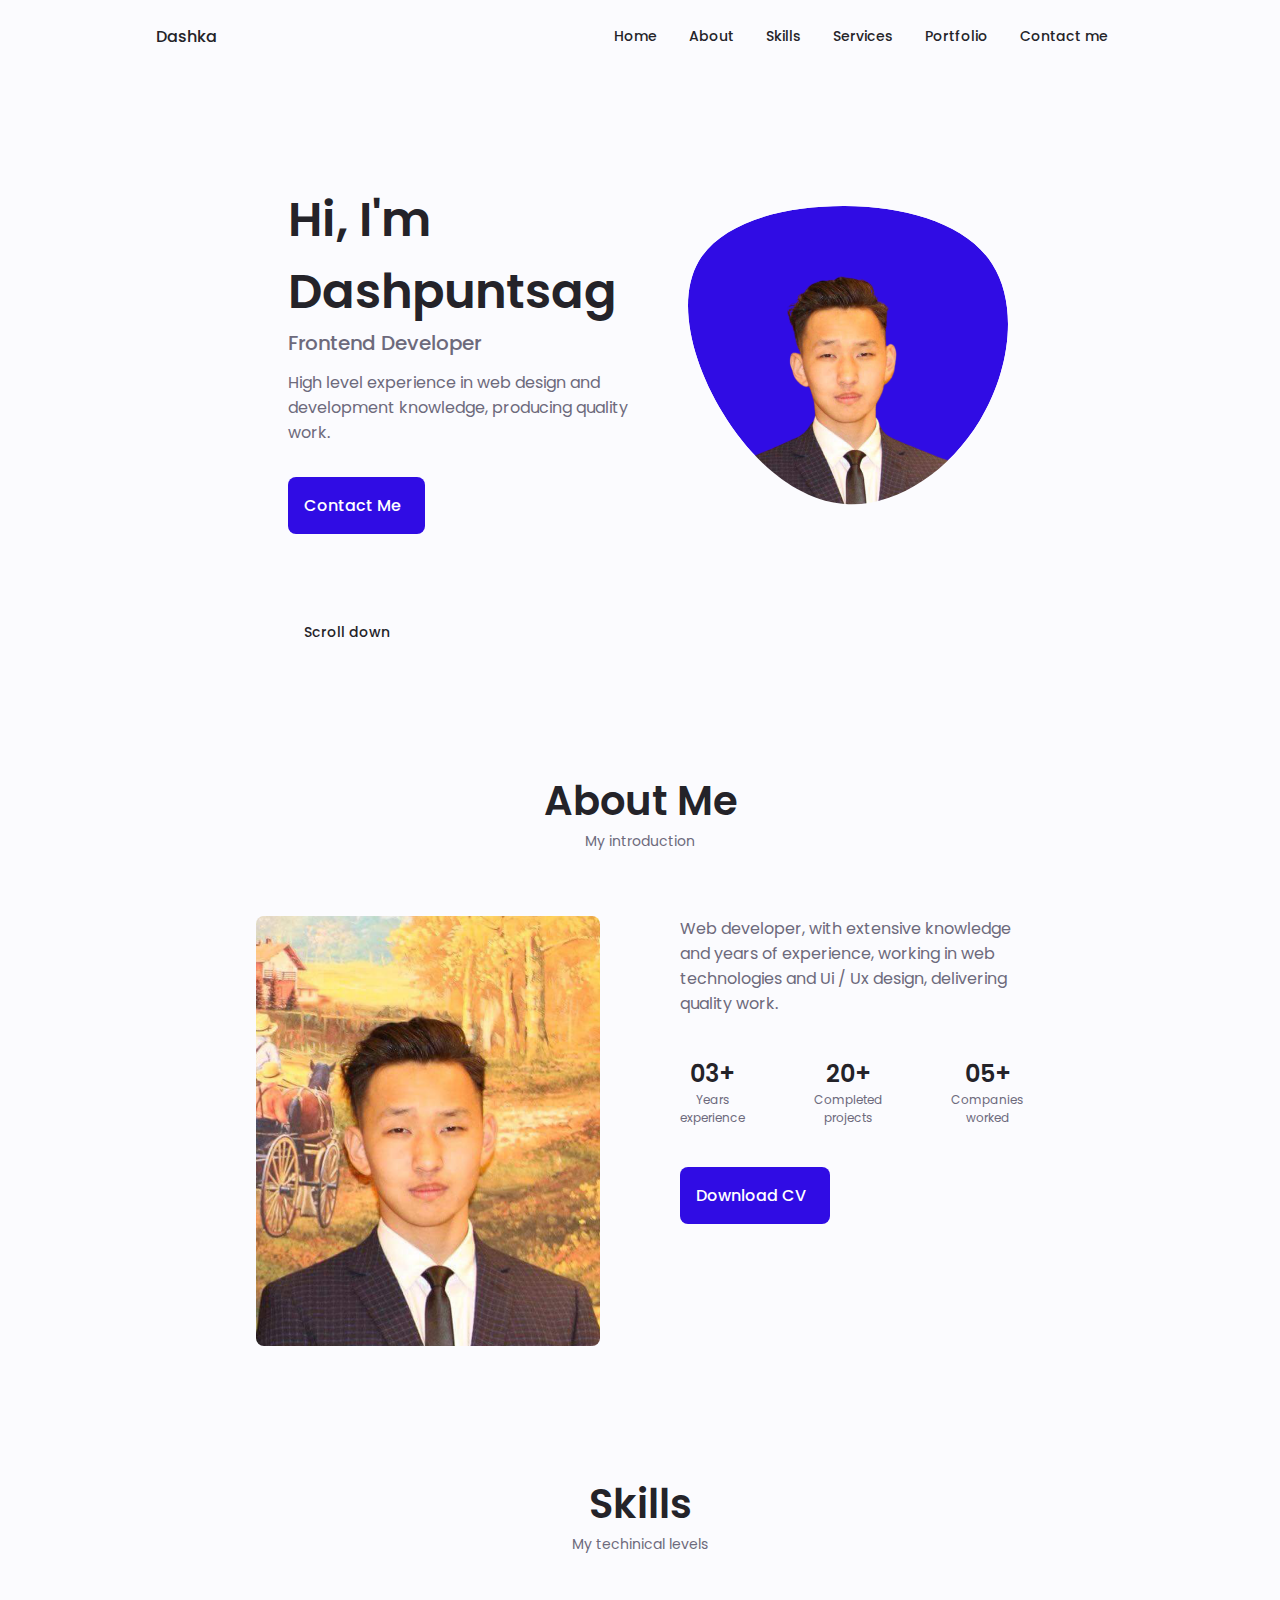
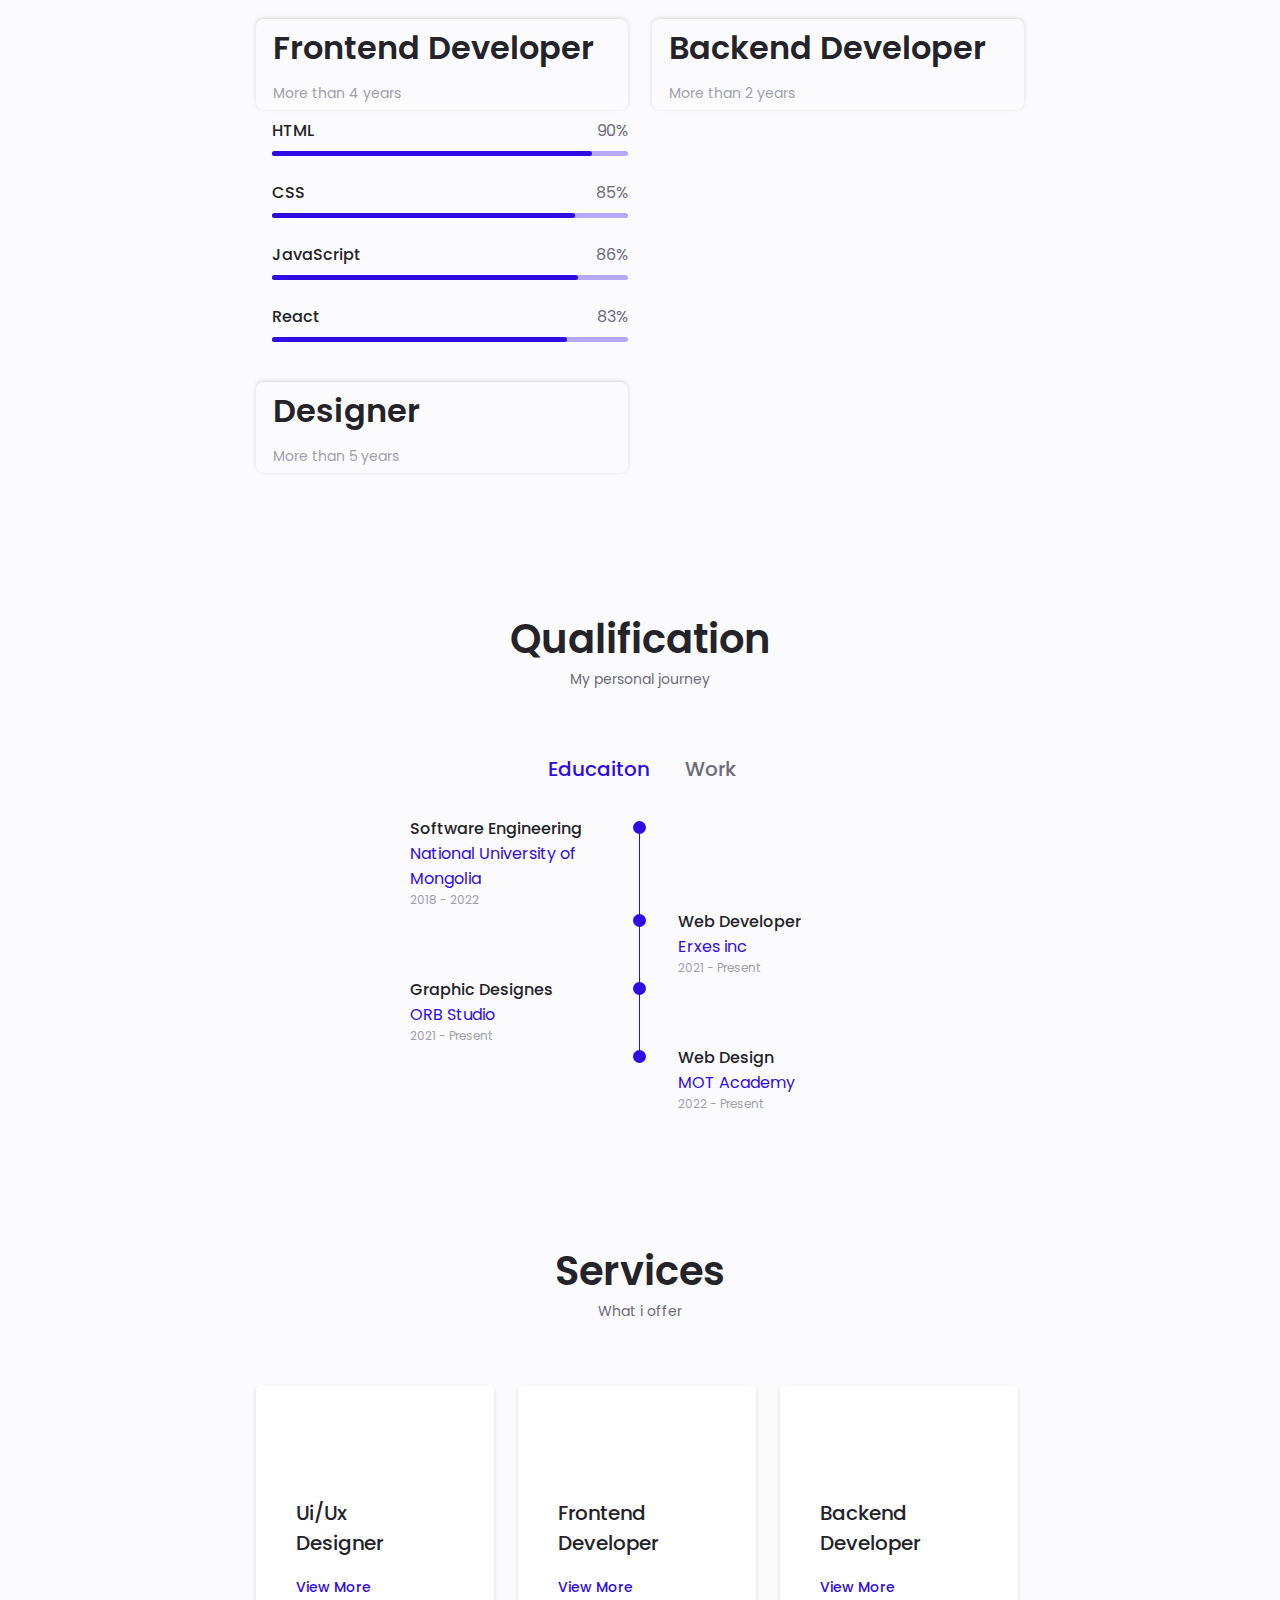
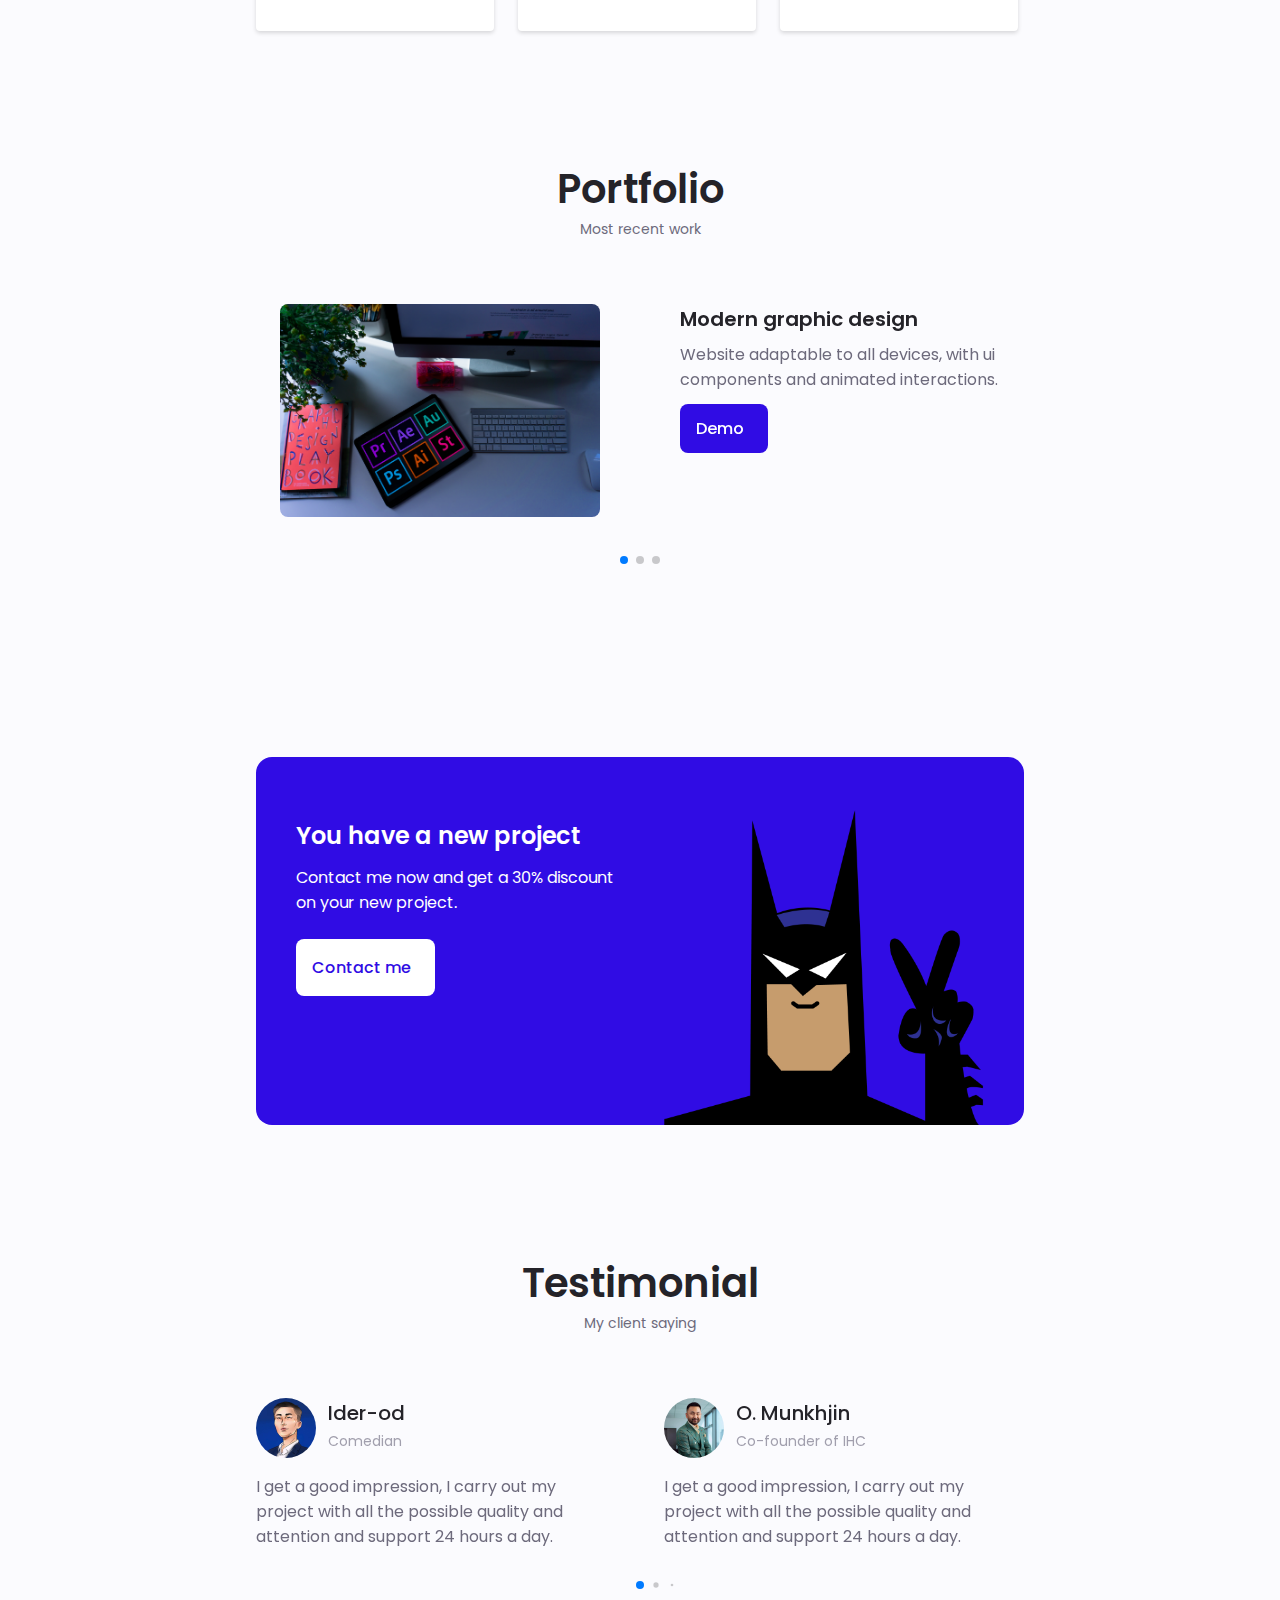
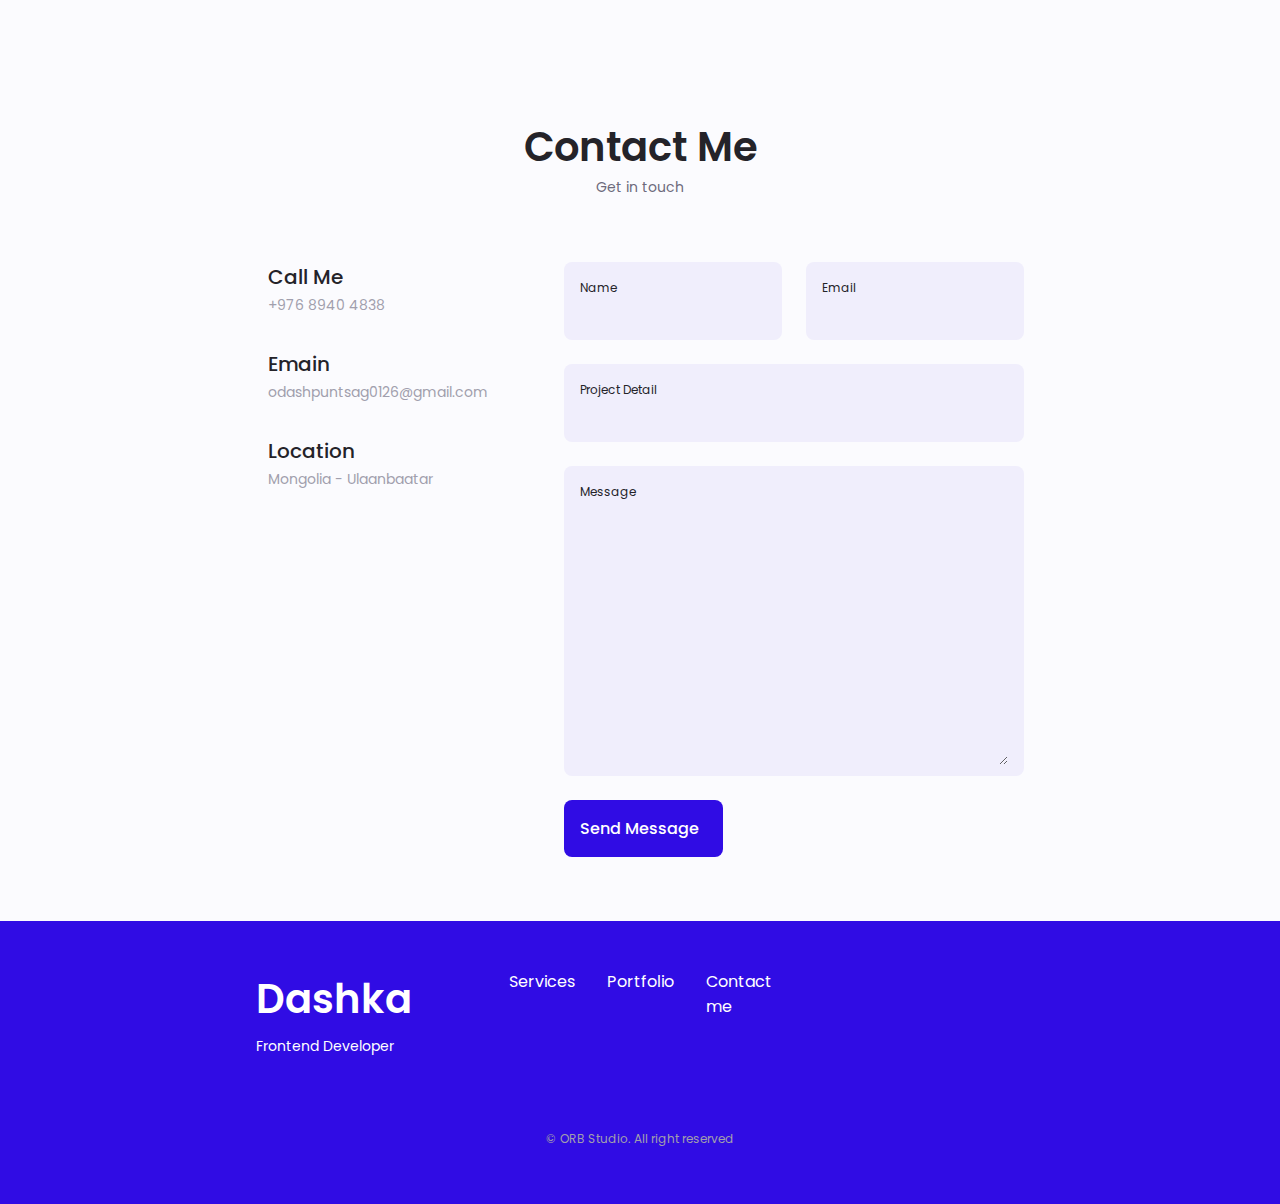
<file: index.html>
<!DOCTYPE html>
    <html lang="en">
        <head>
            <meta charset="UTF-8">
            <meta name="viewport" content="width=device-width, initial-scale=1.0">

            <!--==================== UNICONS ====================-->
            <link rel="stylesheet" href="https://unicons.iconscout.com/release/v4.0.0/css/line.css">
        
            <!--==================== SWIPER CSS ====================-->
            <link rel="stylesheet" href="assets/css/swiper-bundle.min.css">
        
            <!--==================== CSS ====================-->
            <link rel="stylesheet" href="assets/css/style.css">

            <title>Responsive Portfolio Website</title>
        </head>
    <body>
        <!--==================== HEADER ====================-->
        <header class="header" id="header">
            <nav class="nav container">
                <a href="/" class="nav_logo">Dashka</a>

                <div class="nav_menu" id="nav-menu">
                    <ul class="nav_list grid">
                        <li class="nav_item">
                            <a href="#home" class="nav_link">
                                <i class="uil uil-estate nav_icon active-link"></i> Home
                            </a>
                        </li>
                        <li class="nav_item">
                            <a href="#about" class="nav_link">
                                <i class="uil uil-user nav_icon"></i> About 
                            </a>
                        </li>
                        <li class="#nav_item">
                            <a href="#skills" class="nav_link">
                                <i class="uil uil-file-alt nav_icon"></i> Skills
                            </a>
                        </li>
                        <li class="nav_item">
                            <a href="#services" class="nav_link">
                                <i class="uil uil-briefcase-alt nav_icon"></i> Services 
                            </a>
                        </li>
                        <li class="nav_item">
                            <a href="#portfolio" class="nav_link">
                                <i class="uil uil-scenery nav_icon"></i> Portfolio
                            </a>
                        </li>
                        <li class="nav_item">
                            <a href="#contact" class="nav_link">
                                <i class="uil uil-message nav_icon"></i> Contact me
                            </a>
                        </li>
                    </ul>
                    <i class="uil uil-times nav_close" id="nav-close"></i>
                </div>


                <div class="nav_btns">
                    <!--=================== Theme change button ===================-->
                    <i class="uil uil-moon change-theme" id="theme-button" ></i>

                    <div class="nav_toggle" id="nav-toggle">
                        <i class="uil uil-apps"></i>
                    </div>
                </div>
            </nav>
        </header>

        <!--==================== MAIN ====================-->
        <main class="main">
            <!--==================== HOME ====================-->
            <section class="home section" id="home">
                <div class="home_container container grid">
                    <div class="home_content grid">
                        <div class="home_social">

                            <a href="https://www.instagram.com/" target="_blank" class="home_social-icon">
                                <i class="uil uil-instagram"></i>
                            </a>

                            <a href="https://dribbble.com/" target="_blank" class="home_social-icon">
                                <i class="uil uil-dribbble"></i>
                            </a>

                            <a href="https://github.com/" target="_blank" class="home_social-icon">
                                <i class="uil uil-github-alt"></i>
                            </a>

                        </div>
                        
                        <div class="home_img">
                            <svg class="home_blob" viewBox="0 0 200 187" xmlns="http://www.w3.org/2000/svg" xmlns:xlink="http://www.w3.org/1999/xlink">
                                <mask id="mask0" mask-type="alpha">
                                    <path d="M190.312 36.4879C206.582 62.1187 201.309 102.826 182.328 134.186C163.346 165.547 
                                    130.807 187.559 100.226 186.353C69.6454 185.297 41.0228 161.023 21.7403 129.362C2.45775 
                                    97.8511 -7.48481 59.1033 6.67581 34.5279C20.9871 10.1032 59.7028 -0.149132 97.9666 
                                    0.00163737C136.23 0.303176 174.193 10.857 190.312 36.4879Z"/>
                                </mask>
                                <g mask="url(#mask0)">
                                    <path d="M190.312 36.4879C206.582 62.1187 201.309 102.826 182.328 134.186C163.346 
                                    165.547 130.807 187.559 100.226 186.353C69.6454 185.297 41.0228 161.023 21.7403 
                                    129.362C2.45775 97.8511 -7.48481 59.1033 6.67581 34.5279C20.9871 10.1032 59.7028 
                                    -0.149132 97.9666 0.00163737C136.23 0.303176 174.193 10.857 190.312 36.4879Z"/>
                                    <image class="home_blob-img" x='25' xlink:href="assets/img/perfil.png"/>
                                </g>
                            </svg>
                        </div>

                        <div class="home_data">
                            <h1 class="home_title">Hi, I'm Dashpuntsag</h1>
                            <h3 class="home_subtitle">Frontend Developer</h3>
                            <p class="home_description">High level experience in web design and development knowledge, producing quality work.</p>
                            <a href="#contact" class="button button-flex">
                                Contact Me <i class="uil uil-message button_icon"></i>
                            </a>
                        </div>
                    </div>

                    <div class="home_scroll">
                        <a href="#about" class="home_scroll-button button-flex">
                            <i class="uil uil-mouse-alt home_scroll-mouse"></i>
                            <span class="home_scroll-name">Scroll down</span>
                            <i class="uil uil-arrow-down home_scroll-arrow"></i>
                        </a>
                    </div>
                </div>
            </section>

            <!--==================== ABOUT ====================-->
            <section class="about section" id="about">
                <h2 class="section_title">About Me</h2>
                <span class="section_subtitle">My introduction</span>

                <div class="about_container container grid">
                    <img src="assets/img/about.png" alt="" class="about_img">
                    
                    <div class="about_data">
                        <p class="about_description">
                            Web developer, with extensive knowledge and years of experience, working in web technologies and Ui / Ux design, delivering quality work.
                        </p>

                        <div class="about_info">

                            <div>
                                <span class="about_info-title">03+</span>
                                <span class="about_info-name">Years <br> experience</span>
                            </div>

                            <div>
                                <span class="about_info-title">20+</span>
                                <span class="about_info-name">Completed <br> projects</span>
                            </div>

                            <div>
                                <span class="about_info-title">05+</span>
                                <span class="about_info-name">Companies <br> worked</span>
                            </div>

                        </div>

                        <div class="about_buttons">
                            <a download="" href="assets/pdf/MyCv.pdf" class="button button-flex">
                                Download CV<i class="uil uil-download-alt button_icon"></i>
                            </a>
                        </div>
                    </div>
                </div>
            </section>

            <!--==================== SKILLS ====================-->
            <section class="skills section" id="skills">
                <h2 class="section_title">Skills</h2>
                <span class="section_subtitle">My techinical levels</span>

                <div class="skills_container container grid">
                    <div>
                        <!--==================== SKILLS 1 ====================-->
                        <div class="skills_content skills_open">
                            <div class="skills_header">
                                <i class="uil uil-brackets-curly skills_icon"></i>

                                <div class="title_container">
                                    <h1 class="skills_titles">Frontend Developer</h1>
                                    <span class="skills_subtitle">More than 4 years</span>
                                </div>

                                <i class="uil uil-angle-down skills_arrow"></i>
                            </div>

                            <div class="skills_list grid">

                                <div class="skills_data">
                                    <div class="skills_titles">
                                        <h3 class="skills_name">HTML</h3>
                                        <span class="skills_number">90%</span>
                                    </div>
                                    <div class="skills_bar">
                                        <span class="skills_percentage skills_html"></span>
                                    </div>
                                </div>

                                <div class="skills_data">
                                    <div class="skills_titles">
                                        <h3 class="skills_name">CSS</h3>
                                        <span class="skills_number">85%</span>
                                    </div>
                                    <div class="skills_bar">
                                        <span class="skills_percentage skills_css"></span>
                                    </div>
                                </div>

                                <div class="skills_data">
                                    <div class="skills_titles">
                                        <h3 class="skills_name">JavaScript</h3>
                                        <span class="skills_number">86%</span>
                                    </div>
                                    <div class="skills_bar">
                                        <span class="skills_percentage skills_js"></span>
                                    </div>
                                </div>

                                <div class="skills_data">
                                    <div class="skills_titles">
                                        <h3 class="skills_name">React</h3>
                                        <span class="skills_number">83%</span>
                                    </div>
                                    <div class="skills_bar">
                                        <span class="skills_percentage skills_react"></span>
                                    </div>
                                </div>

                            </div>

                        </div>
                    </div>

                    <div>
                        <!--==================== SKILLS 2 ====================-->
                        <div class="skills_content skills_close">
                            <div class="skills_header">
                                <i class="uil uil-server-network skills_icon"></i>

                                <div>
                                    <h1 class="skills_titles">Backend Developer</h1>
                                    <span class="skills_subtitle">More than 2 years</span>
                                </div>
                                <i class="uil uil-angle-down skills_arrow"></i>
                            </div>

                            <div class="skills_list grid">

                                <div class="skills_data">
                                    <div class="skills_titles">
                                        <h3 class="skills_name">PHP</h3>
                                        <span class="skills_number">83%</span>
                                    </div>
                                    <div class="skills_bar">
                                        <span class="skills_percentage skills_php"></span>
                                    </div>
                                </div>

                                <div class="skills_data">
                                    <div class="skills_titles">
                                        <h3 class="skills_name">Spring Boot</h3>
                                        <span class="skills_number">78%</span>
                                    </div>
                                    <div class="skills_bar">
                                        <span class="skills_percentage skills_spring"></span>
                                    </div>
                                </div>

                                <div class="skills_data">
                                    <div class="skills_titles">
                                        <h3 class="skills_name">Node.js</h3>
                                        <span class="skills_number">82%</span>
                                    </div>
                                    <div class="skills_bar">
                                        <span class="skills_percentage skills_node"></span>
                                    </div>
                                </div>

                                <div class="skills_data">
                                    <div class="skills_titles">
                                        <h3 class="skills_name">MySQL</h3>
                                        <span class="skills_number">90%</span>
                                    </div>
                                    <div class="skills_bar">
                                        <span class="skills_percentage skills_mysql"></span>
                                    </div>
                                </div>
                            </div>
                        </div>
                    </div>

                    <div>
                        <!--==================== SKILLS 2 ====================-->
                        <div class="skills_content skills_close">
                            <div class="skills_header">
                                <i class="uil uil-swatchbook skills_icon"></i>

                                <div>
                                    <h1 class="skills_titles">Designer</h1>
                                    <span class="skills_subtitle">More than 5 years</span>
                                </div>

                                <i class="uil uil-angle-down skills_arrow"></i>
                            </div>

                            <div class="skills_list grid">

                                <div class="skills_data">
                                    <div class="skills_titles">
                                        <h3 class="skills_name">Photoshop</h3>
                                        <span class="skills_number">83%</span>
                                    </div>
                                    <div class="skills_bar">
                                        <span class="skills_percentage skills_ps"></span>
                                    </div>
                                </div>

                                <div class="skills_data">
                                    <div class="skills_titles">
                                        <h3 class="skills_name">Illutrator</h3>
                                        <span class="skills_number">90%</span>
                                    </div>
                                    <div class="skills_bar">
                                        <span class="skills_percentage skills_ai"></span>
                                    </div>
                                </div>

                                <div class="skills_data">
                                    <div class="skills_titles">
                                        <h3 class="skills_name">Blender</h3>
                                        <span class="skills_number">82%</span>
                                    </div>
                                    <div class="skills_bar">
                                        <span class="skills_percentage skills_blender"></span>
                                    </div>
                                </div>

                            </div>

                        </div>
                    </div>
                        

                    
                </div>
            </section>

            <!--==================== QUALIFICATION ====================-->
            <section class="qualification section">
                <h2 class="section_title">Qualification</h2>
                <span class="section_subtitle">My personal journey</span>

                <div class="qualificaiton_container container">
                    <div class="qualification_tabs">
                        <div class="qualification_button button-flex qualification_active" data-target='#education'> 
                            <i class="uil uil-graduation-cap qualification_icon"></i>
                            Educaiton
                        </div>

                        <div class="qualification_button button-flex" data-target="#work">
                            <i class="uil uil-briefcase-alt qualification_icon"></i>
                            Work
                        </div>
                    </div>

                    <div class="qualification_sections">
                        <!--==================== QUALIFICATION CONTENT 1 ====================-->
                        <div class="qualification_content qualification_active" data-content id="education">
                            <!--==================== QUALIFICATION  1 ====================-->
                            <div class="qualification_data">
                                <div>
                                    <h3 class="qualification_title">Software Engineering</h3>
                                    <span class="qualification_subtitle">National University of Mongolia</span>
                                    <div class="qualification_calendar">
                                        <i class="uil uil-calender"></i>
                                        2018 - 2022
                                    </div>
                                </div>

                                <div>
                                    <span class="qualification_rounder"></span>
                                    <span class="qualification_line"></span>
                                </div>

                                <div></div>
                            </div>

                            <!--==================== QUALIFICATION  2 ====================-->
                            <div class="qualification_data">
                                <div></div>

                                <div>
                                    <span class="qualification_rounder"></span>
                                    <span class="qualification_line"></span>
                                </div>

                                <div>
                                    <h3 class="qualification_title">Web Developer</h3>
                                    <span class="qualification_subtitle">Erxes inc</span>
                                    <div class="qualification_calendar">
                                        <i class="uil uil-calender "></i>
                                        2021 - Present
                                    </div>
                                </div>
                            </div>

                            <!--==================== QUALIFICATION  3 ====================-->
                            <div class="qualification_data">

                                <div>
                                    <h3 class="qualification_title">Graphic Designes</h3>
                                    <span class="qualification_subtitle">ORB Studio</span>
                                    <div class="qualification_calendar">
                                        <i class="uil uil-calender"></i>
                                        2021 - Present
                                    </div>
                                </div>

                                <div>
                                    <span class="qualification_rounder"></span>
                                    <span class="qualification_line"></span>
                                </div>

                                <div></div>
                            </div>

                            <!--==================== QUALIFICATION  4 ====================-->
                            <div class="qualification_data">

                                <div></div>

                                <div>
                                    <span class="qualification_rounder"></span>
                                    <!-- <span class="qualification_line"></span> -->
                                </div>

                                <div>
                                    <h3 class="qualification_title">Web Design</h3>
                                    <span class="qualification_subtitle">MOT Academy</span>
                                    <div class="qualification_calendar">
                                        <i class="uil uil-calender"></i>
                                        2022 - Present
                                    </div>
                                </div>
                            </div>


                        </div>

                        <!--==================== QUALIFICATION CONTENT 2 ====================-->
                        <div class="qualification_content " data-content id="work">
                            <!--==================== QUALIFICATION  1 ====================-->
                            <div class="qualification_data">
                                <div>
                                    <h3 class="qualification_title">Founder and CEO</h3>
                                    <span class="qualification_subtitle">ORB Studio</span>
                                    <div class="qualification_calendar">
                                        <i class="uil uil-calender"></i>
                                        2018 - 2022
                                    </div>
                                </div>

                                <div>
                                    <span class="qualification_rounder"></span>
                                    <span class="qualification_line"></span>
                                </div>

                                <div></div>
                            </div>

                            <!--==================== QUALIFICATION  2 ====================-->
                            <div class="qualification_data">
                                <div></div>

                                <div>
                                    <span class="qualification_rounder"></span>
                                    <span class="qualification_line"></span>
                                </div>

                                <div>
                                    <h3 class="qualification_title">Web Developer</h3>
                                    <span class="qualification_subtitle">Erxes inc</span>
                                    <div class="qualification_calendar">
                                        <i class="uil uil-calender "></i>
                                        2021 - Present
                                    </div>
                                </div>
                            </div>

                            <!--==================== QUALIFICATION  3 ====================-->
                            <div class="qualification_data">

                                <div>
                                    <h3 class="qualification_title">Graphic Designes</h3>
                                    <span class="qualification_subtitle">ORB Studio</span>
                                    <div class="qualification_calendar">
                                        <i class="uil uil-calender"></i>
                                        2021 - Present
                                    </div>
                                </div>

                                <div>
                                    <span class="qualification_rounder"></span>
                                    <span class="qualification_line"></span>
                                </div>

                                <div></div>
                            </div>

                            <!--==================== QUALIFICATION  4 ====================-->
                            <div class="qualification_data">

                                <div></div>

                                <div>
                                    <span class="qualification_rounder"></span>
                                    <!-- <span class="qualification_line"></span> -->
                                </div>

                                <div>
                                    <h3 class="qualification_title">Web Design</h3>
                                    <span class="qualification_subtitle">MOT Academy</span>
                                    <div class="qualification_calendar">
                                        <i class="uil uil-calender"></i>
                                        2022 - Present
                                    </div>
                                </div>
                            </div>


                        </div>

                    </div>
                </div>
            </section>

            <!--==================== SERVICES ====================-->
            <section class="services section" id="services">
                <h2 class="section_title">Services</h2>
                <span class="section_subtitle">What i offer</span>

                <div class="services_container container grid">
                    <!--==================== SERVICES 1 ====================-->
                    <div class="services_content">
                        <div>
                            <i class="uil uil-web-grid services_icon"></i>
                            <h3 class="services_title">Ui/Ux <br/> Designer</h3>
                        </div>

                        <span class="button button-flex button_small button_link services_button">
                            View More
                            <i class="uil uil-arrow-right button_icon"></i>
                        </span>
                        
                        <div class="services_modal">
                            <div class="services_modal-content">
                                <h4 class="services_modal-title">Ui/Ux <br/> Designer</h4>
                                <i class="uil uil-times services_modal-close"></i>
                                <ul class="services_modal-services grid">
                                    <li class="services_modal-service">
                                        <i class="uil uil-check-circle services_modal-icon"></i>
                                        <p>I develop the user interface.</p>
                                    </li>
                                    <li class="services_modal-service">
                                        <i class="uil uil-check-circle services_modal-icon"></i>
                                        <p>Web page development.</p>
                                    </li>
                                    <li class="services_modal-service">
                                        <i class="uil uil-check-circle services_modal-icon"></i>
                                        <p>I create ux element interactions.</p>
                                    </li>
                                    <li class="services_modal-service">
                                        <i class="uil uil-check-circle services_modal-icon"></i>
                                        <p>I position your company brand.</p>
                                    </li>
                                </ul>
                            </div>
                        </div>
                    </div>

                    <!--==================== SERVICES 2 ====================-->
                    <div class="services_content">
                        <div>
                            <i class="uil uil-code-branch services_icon"></i>
                            <h3 class="services_title">Frontend <br/> Developer</h3>
                        </div>

                        <span class="button button-flex button_small button_link services_button">
                            View More
                            <i class="uil uil-arrow-right button_icon"></i>
                        </span>
                        
                        <div class="services_modal">
                            <div class="services_modal-content">
                                <h4 class="services_modal-title">Frontend <br/> Developer</h4>
                                <i class="uil uil-times services_modal-close"></i>
                                <ul class="services_modal-services grid">
                                    <li class="services_modal-service">
                                        <i class="uil uil-check-circle services_modal-icon"></i>
                                        <p>I develop the user interface.</p>
                                    </li>
                                    <li class="services_modal-service">
                                        <i class="uil uil-check-circle services_modal-icon"></i>
                                        <p>Web page development.</p>
                                    </li>
                                    <li class="services_modal-service">
                                        <i class="uil uil-check-circle services_modal-icon"></i>
                                        <p>I create ux element interactions.</p>
                                    </li>
                                    <li class="services_modal-service">
                                        <i class="uil uil-check-circle services_modal-icon"></i>
                                        <p>I position your company brand.</p>
                                    </li>
                                </ul>
                            </div>
                        </div>
                    </div>

                    <!--==================== SERVICES 3 ====================-->
                    <div class="services_content">
                        <div>
                            <i class="uil uil-database services_icon"></i>
                            <h3 class="services_title">Backend <br/> Developer</h3>
                        </div>

                        <span class="button button-flex button_small button_link services_button">
                            View More
                            <i class="uil uil-arrow-right button_icon"></i>
                        </span>
                        
                        <div class="services_modal">
                            <div class="services_modal-content">
                                <h4 class="services_modal-title">Backend <br/> Developer</h4>
                                <i class="uil uil-times services_modal-close"></i>
                                <ul class="services_modal-services grid">
                                    <li class="services_modal-service">
                                        <i class="uil uil-check-circle services_modal-icon"></i>
                                        <p>I develop the user interface.</p>
                                    </li>
                                    <li class="services_modal-service">
                                        <i class="uil uil-check-circle services_modal-icon"></i>
                                        <p>Web page development.</p>
                                    </li>
                                    <li class="services_modal-service">
                                        <i class="uil uil-check-circle services_modal-icon"></i>
                                        <p>I create ux element interactions.</p>
                                    </li>
                                    <li class="services_modal-service">
                                        <i class="uil uil-check-circle services_modal-icon"></i>
                                        <p>I position your company brand.</p>
                                    </li>
                                </ul>
                            </div>
                        </div>
                    </div>

                </div>

            </section>

            <!--==================== PORTFOLIO ====================-->
            <section class="portfolio section" id="portfolio">
                <h2 class="section_title">Portfolio</h2>
                <span class="section_subtitle">Most recent work</span>

                <div class="portfolio_container container swiper mySwiper">
                    <div class="swiper-wrapper">
                
                        <!--==================== PORTFOLIO 1 ====================-->
                        <div class="portfolio_content grid swiper-slide">
                            <img src="assets/img//portfolio1.jpg" alt="Design" class="portfolio_img">
                            <div class="portfolio_data">
                                <h3 class="portfolio_title">Modern graphic design</h3>
                                <p class="portfolio_description">Website adaptable to all devices, with ui components and animated interactions.</p>
                                <a href="#" class="button button-flex button_small portfolio_button">
                                    Demo
                                    <i class="uil uil-arrow-right button_icon"></i>
                                </a>
                            </div>
                        </div>
                
                        <!--==================== PORTFOLIO 2 ====================-->
                        <div class="portfolio_content grid swiper-slide">
                            <img src="assets/img//portfolio2.jpg" alt="Design" class="portfolio_img">
                            <div class="portfolio_data">
                                <h3 class="portfolio_title">Advanced animationg & 3D modeling</h3>
                                <p class="portfolio_description">Website adaptable to all devices, with ui components and animated interactions.</p>
                                <a href="#" class="button button-flex button_small portfolio_button">
                                    Demo
                                    <i class="uil uil-arrow-right button_icon"></i>
                                </a>
                            </div>
                        </div>
                
                        <!--==================== PORTFOLIO 3 ====================-->
                        <div class="portfolio_content grid swiper-slide">
                            <img src="assets/img//portfolio3.jpg" alt="Design" class="portfolio_img">
                            <div class="portfolio_data">
                                <h3 class="portfolio_title">Wep application developing</h3>
                                <p class="portfolio_description">Website adaptable to all devices, with ui components and animated interactions.</p>
                                <a href="#" class="button button-flex button_small portfolio_button">
                                    Demo
                                    <i class="uil uil-arrow-right button_icon"></i>
                                </a>
                            </div>
                        </div>
                    </div>
                
                
                    <div class="swiper-button-next">
                        <i class="uil uil-angle-right-b swiper-portfolio-icon"></i>
                    </div>
                    <div class="swiper-button-prev">
                        <i class="uil uil-angle-left-b swiper-portfolio-icon"></i>
                    </div>
                    
                    <div class="swiper-pagination"></div>
                
                </div>

            </section>

            <!--==================== PROJECT IN MIND ====================-->
            <section class="project section">
                <div class="project_bg">
                    <div class="project_container container grid">
                        <div class="project_data">
                            <h2 class="project_title">You have a new project</h2>
                            <p class="project_description"> Contact me now and get a 30% discount on your new project.</p>
                            <a href="#contact" class="button button-flex button-white">
                                Contact me
                                <i class="uil uil-message project_icon button_icon"></i>
                            </a>
                        </div>
                        <img src="assets/img/project.png" alt="" class="project_img">
                    </div>
                </div>
            </section>

            <!--==================== TESTIMONIAL ====================-->
            <section class="testimonial section">
                <h2 class="section_title">Testimonial</h2>
                <span class="section_subtitle">My client saying</span>

                <div class="testimonial_container container swiper mySwiper1">
                    <div class="swiper-wrapper">
                        <!--==================== TESTIMONIAL 1 ====================-->
                        <div class="testimonial_content swiper-slide">
                            <div class="testimonial_data">
                                <div class="testimonial_header">
                                    <img src="assets/img/testimonial1.jpg" alt="" class="testimonial_image">

                                    <div>
                                        <h3 class="testimonial_name">Ider-od</h3>
                                        <span class="testimonial_client">Comedian</span>
                                    </div>
                                </div>
                                <div>
                                    <i class="uil uil-star testimonia_icon-star"></i>
                                    <i class="uil uil-star testimonia_icon-star"></i>
                                    <i class="uil uil-star testimonia_icon-star"></i>
                                    <i class="uil uil-star testimonia_icon-star"></i>
                                    <i class="uil uil-star testimonia_icon-star"></i>
                                </div>
                            </div>
                            <p class="testimonial_description">I get a good impression, I carry out my project with all the possible quality and attention and support 24 hours a day.</p>
                        </div>

                        <!--==================== TESTIMONIAL 2 ====================-->
                        <div class="testimonial_content swiper-slide">
                            <div class="testimonial_data">
                                <div class="testimonial_header">
                                    <img src="assets/img/testimonial2.jpg" alt="" class="testimonial_image">

                                    <div>
                                        <h3 class="testimonial_name">O. Munkhjin</h3>
                                        <span class="testimonial_client">Co-founder of IHC</span>
                                    </div>
                                </div>
                                <div>
                                    <i class="uil uil-star testimonia_icon-star"></i>
                                    <i class="uil uil-star testimonia_icon-star"></i>
                                    <i class="uil uil-star testimonia_icon-star"></i>
                                    <i class="uil uil-star testimonia_icon-star"></i>
                                    <i class="uil uil-star testimonia_icon-star"></i>
                                </div>
                            </div>
                            <p class="testimonial_description">I get a good impression, I carry out my project with all the possible quality and attention and support 24 hours a day.</p>
                        </div>

                        <!--==================== TESTIMONIAL 3 ====================-->
                        <div class="testimonial_content swiper-slide">
                            <div class="testimonial_data">
                                <div class="testimonial_header">
                                    <img src="assets/img/testimonial3.jpg" alt="" class="testimonial_image">

                                    <div>
                                        <h3 class="testimonial_name">D.Enkhbat</h3>
                                        <span class="testimonial_client">CEO of Datacom</span>
                                    </div>
                                </div>
                                <div>
                                    <i class="uil uil-star testimonia_icon-star"></i>
                                    <i class="uil uil-star testimonia_icon-star"></i>
                                    <i class="uil uil-star testimonia_icon-star"></i>
                                    <i class="uil uil-star testimonia_icon-star"></i>
                                    <i class="uil uil-star testimonia_icon-star"></i>
                                </div>
                            </div>
                            <p class="testimonial_description">I get a good impression, I carry out my project with all the possible quality and attention and support 24 hours a day.</p>
                        </div>
                    </div>

                    <div class="swiper-pagination swiper-pagination-testimonial"></div>

                </div>
            </section>

            <!--==================== CONTACT ME ====================-->
            <section class="contact section" id="contact">
                <h2 class="section_title">Contact Me</h2>
                <span class="section_subtitle">Get in touch</span>

                <div class="contact_container container grid">
                    <div>

                        <div class="contact_information">
                            <i class="uil uil-phone contact_icon"></i>
                            <div>
                                <h3 class="contact_title">Call Me</h3>
                                <span class="contact_subtitle">+976 8940 4838</span>
                            </div>
                        </div>

                        <div class="contact_information">
                            <i class="uil uil-envelope contact_icon"></i>
                            <div>
                                <h3 class="contact_title">Emain</h3>
                                <span class="contact_subtitle">odashpuntsag0126@gmail.com</span>
                            </div>
                        </div>

                        <div class="contact_information">
                            <i class="uil uil-map-marker contact_icon"></i>
                            <div>
                                <h3 class="contact_title">Location</h3>
                                <span class="contact_subtitle">Mongolia - Ulaanbaatar</span>
                            </div>
                        </div>

                    </div>

                    <form action="" class="contact_form grid">
                        <div class="contact_inputs grid">
                            <div class="contact_content">
                                <label for="" class="contact_label">Name</label>
                                <input type="text" class="contact_input">
                            </div>
                            <div class="contact_content">
                                <label for="" class="contact_label">Email</label>
                                <input type="email" class="contact_input">
                            </div>
                        </div>
                        <div class="contact_content">
                            <label for="" class="contact_label">Project Detail</label>
                            <input type="text" class="contact_input">
                        </div>
                        <div class="contact_content">
                            <label for="" class="contact_label">Message</label>
                            <textarea name="" id="" cols="30" rows="10" class="contact_input"></textarea>
                        </div>
                        <div>
                            <a href="#" class="button button-flex">
                                Send Message
                                <i class="uil uil-message button_icon"></i>
                            </a>
                        </div>
                    </form>
                </div>
            </section>
        </main>

        <!--==================== FOOTER ====================-->
        <footer class="footer">
            <div class="footer_bg">
                <div class="footer_container container grid">
                    <div>
                        <h1 class="footer_title">Dashka</h1>
                        <span class="footer_subtitle">Frontend Developer</span>
                    </div>

                    <ul class="footer_links">
                        <li>
                            <a href="#services" class="footer_link">Services</a>
                        </li>
                        <li>
                            <a href="#portfolio" class="footer_link">Portfolio</a>
                        </li>
                        <li>
                            <a href="#contact" class="footer_link">Contact me</a>
                        </li>
                    </ul>

                    <div class="footer_socials">
                        <a href="https://www.facebook.com/" target="_blank" class="footer_social">
                            <i class="uil uil-facebook"></i>
                        </a>
                        <a href="https://www.instagram.com/" target="_blank" class="footer_social">
                            <i class="uil uil-instagram-alt"></i>
                        </a>
                        <a href="https://twitter.com/" target="_blank" class="footer_social">
                            <i class="uil uil-twitter"></i>
                        </a>
                    </div>
                </div>

                <p class="footer_copy">&#169; ORB Studio. All right reserved</p>
            </div>
        </footer>
        
        <!--==================== SCROLL TOP ====================-->
        <a href="#" class="scrollup" id="scroll-up">
            <i class="uil uil-arrow-circle-up scrollup_icon"></i>
        </a>

        <!--==================== SWIPER JS ====================-->
        <script src="assets/js/swiper-bundle.min.js"></script>

        <!--==================== MAIN JS ====================-->
        <script src="assets/js/main.js"></script>
    </body>
</html>
</file>
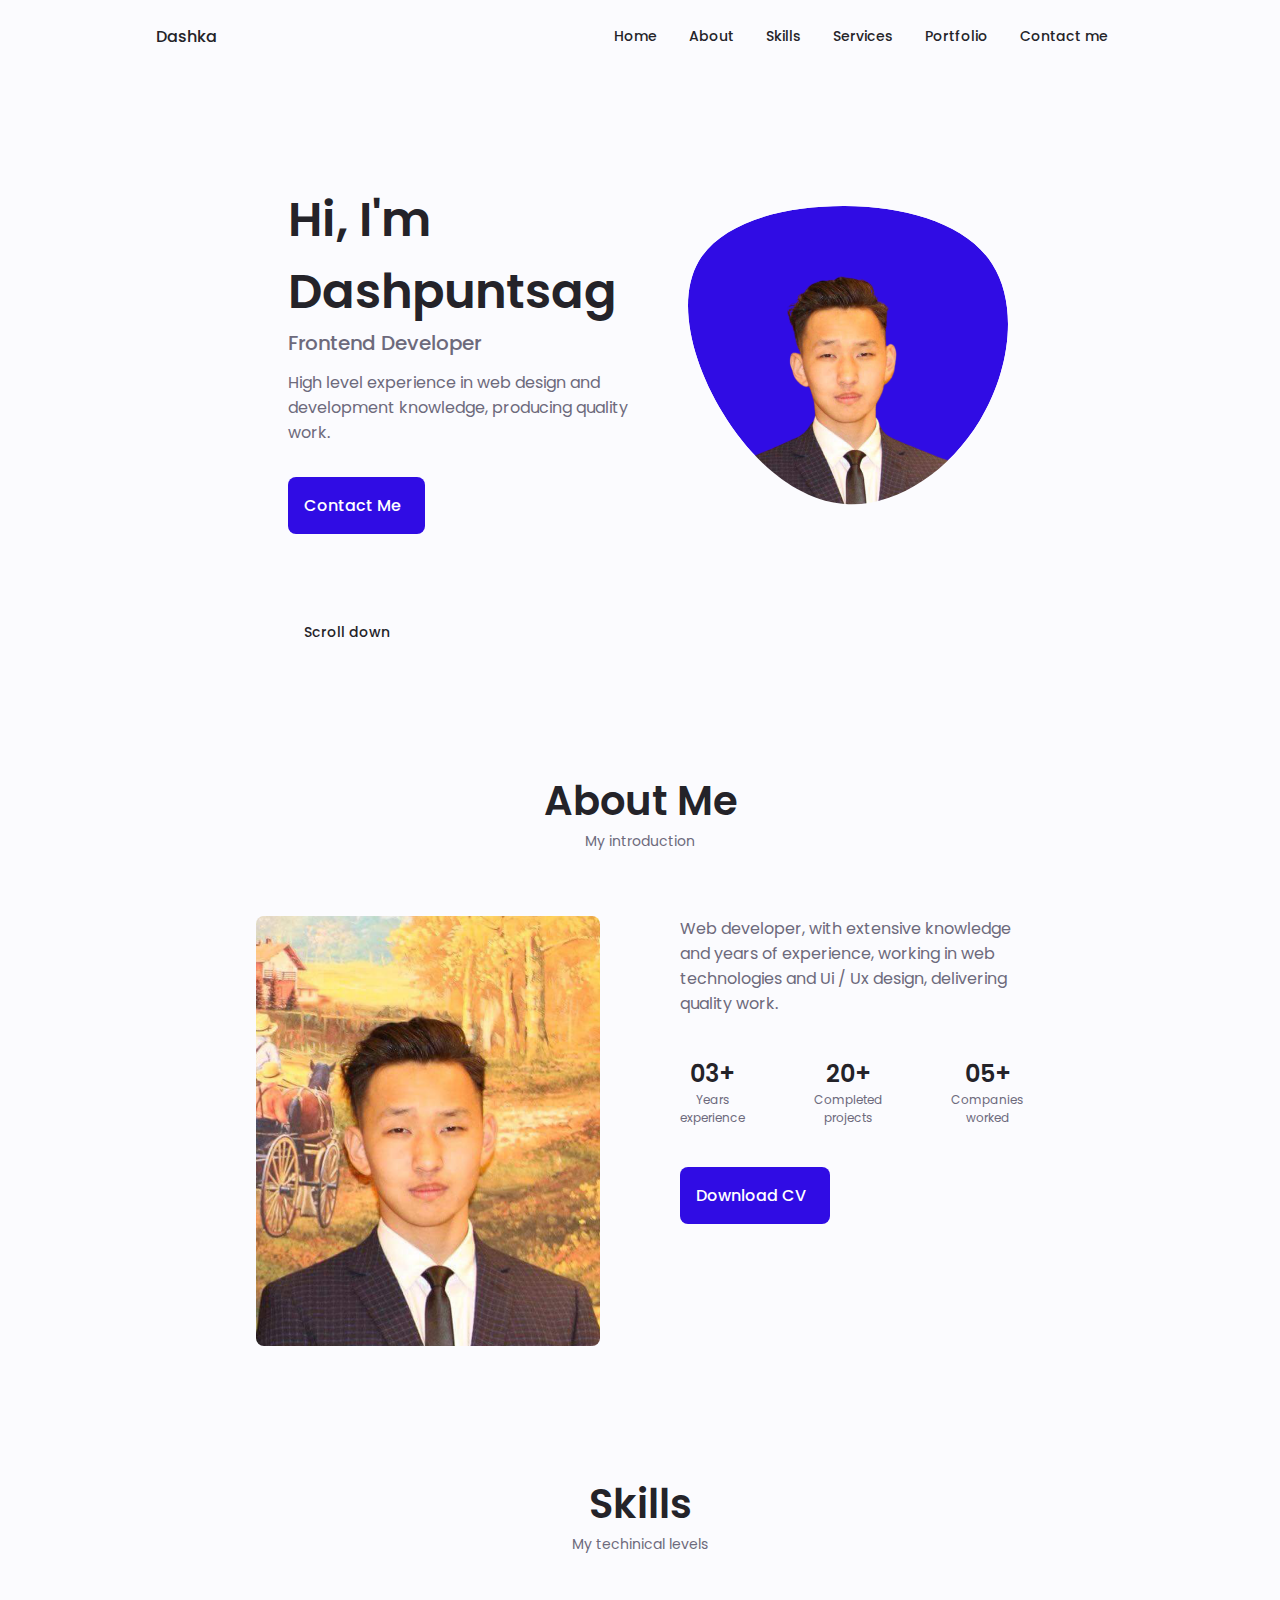
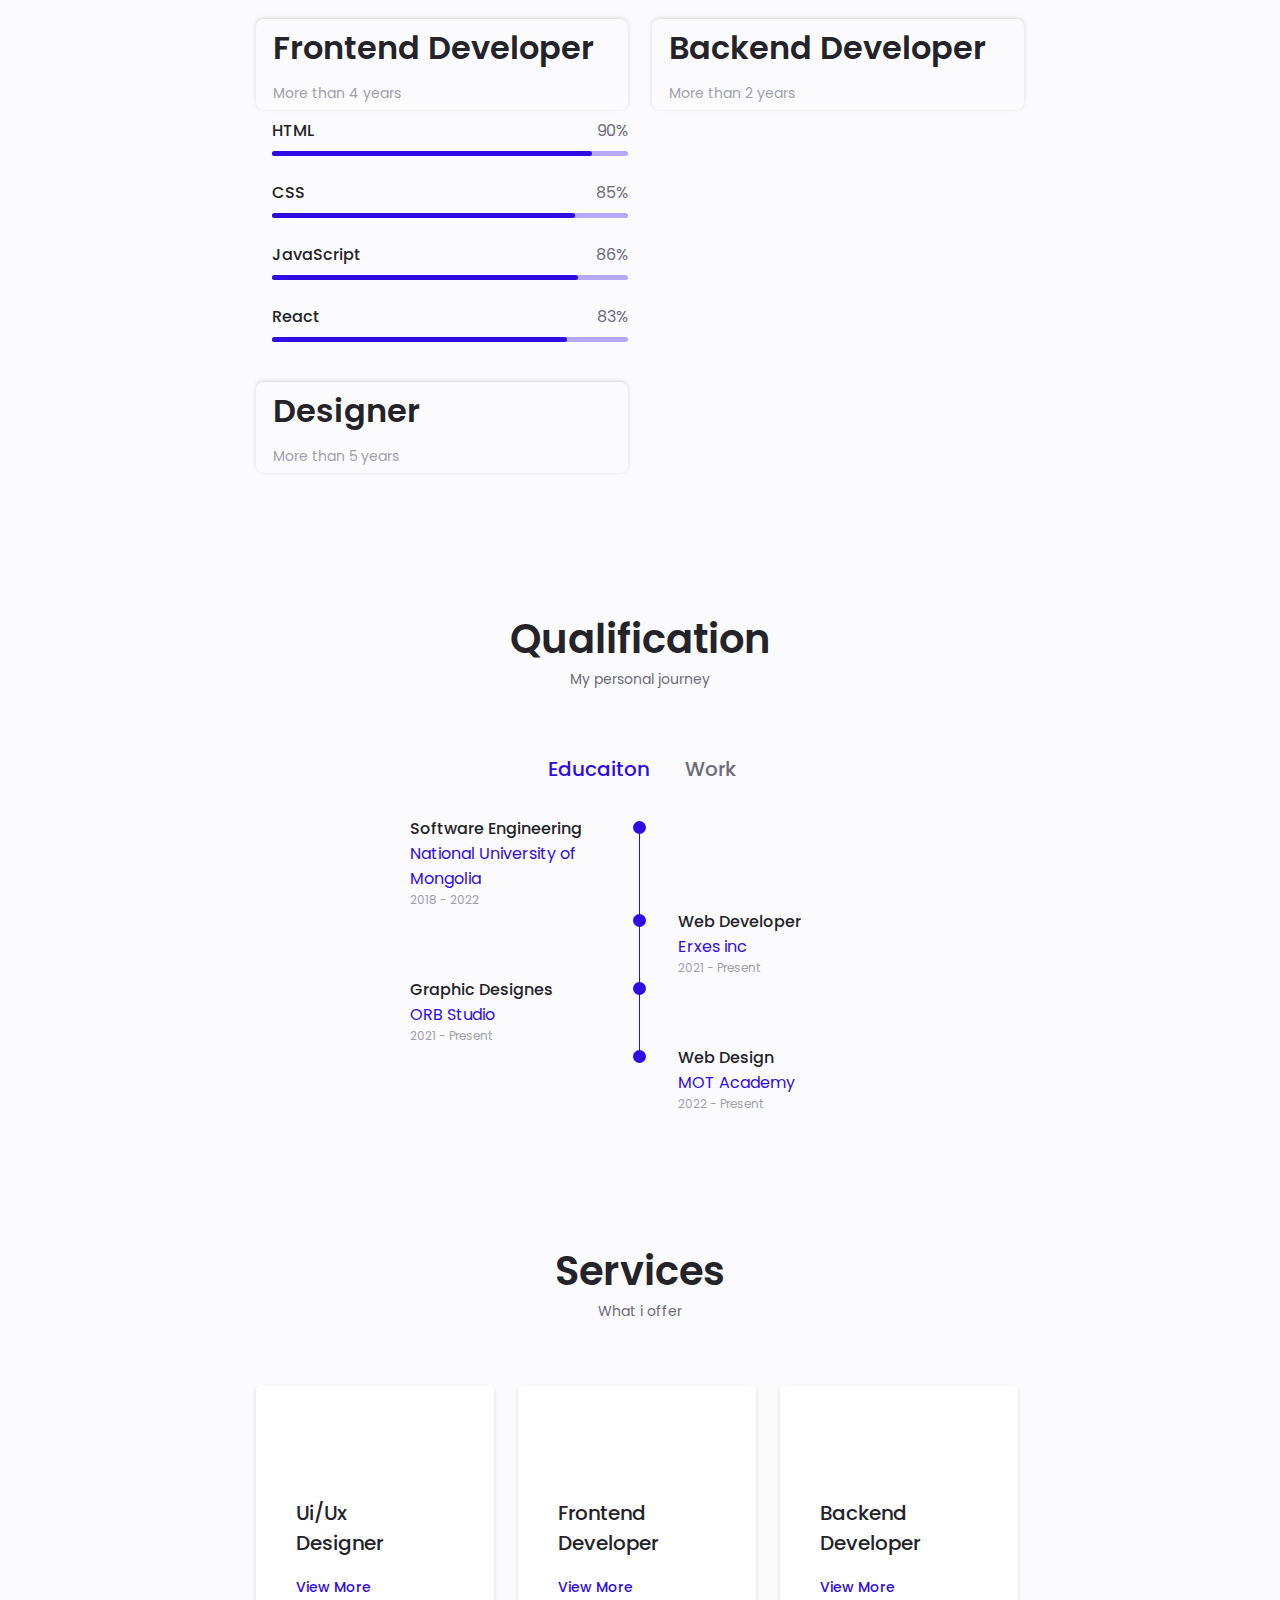
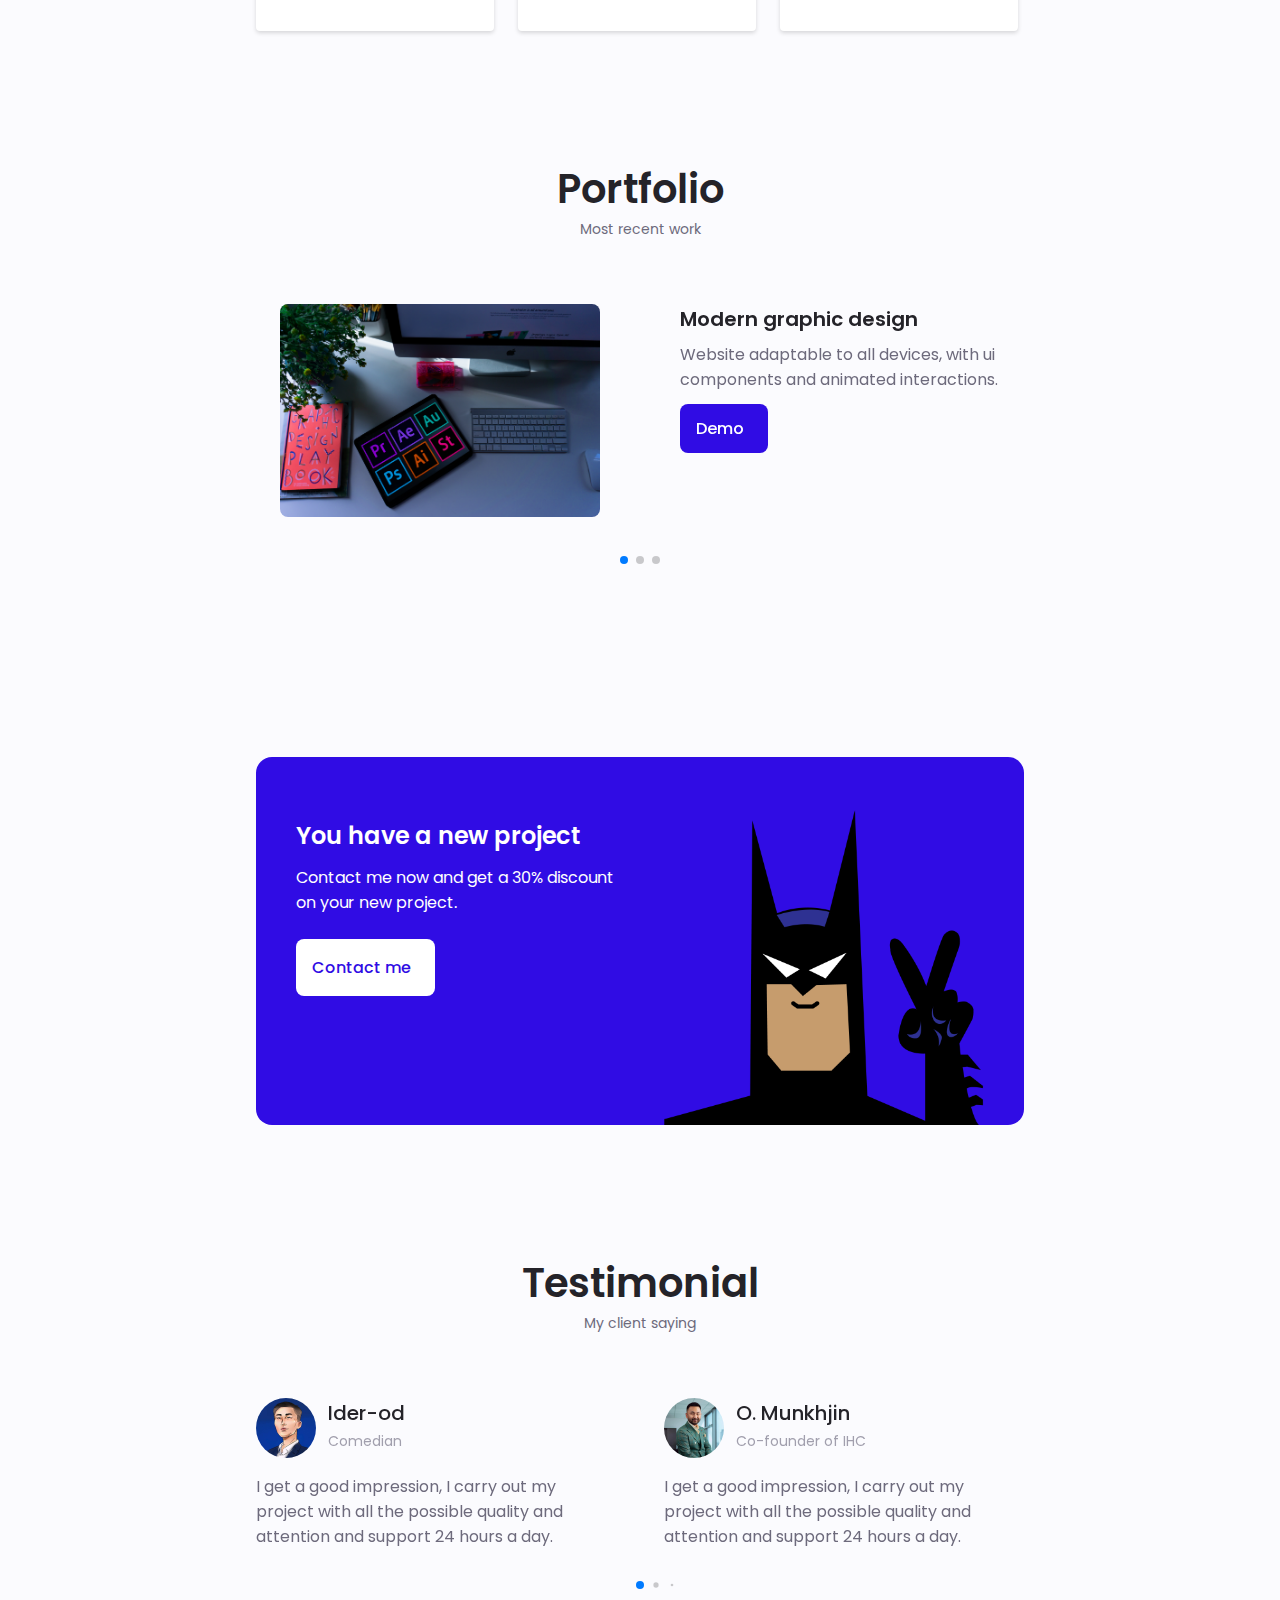
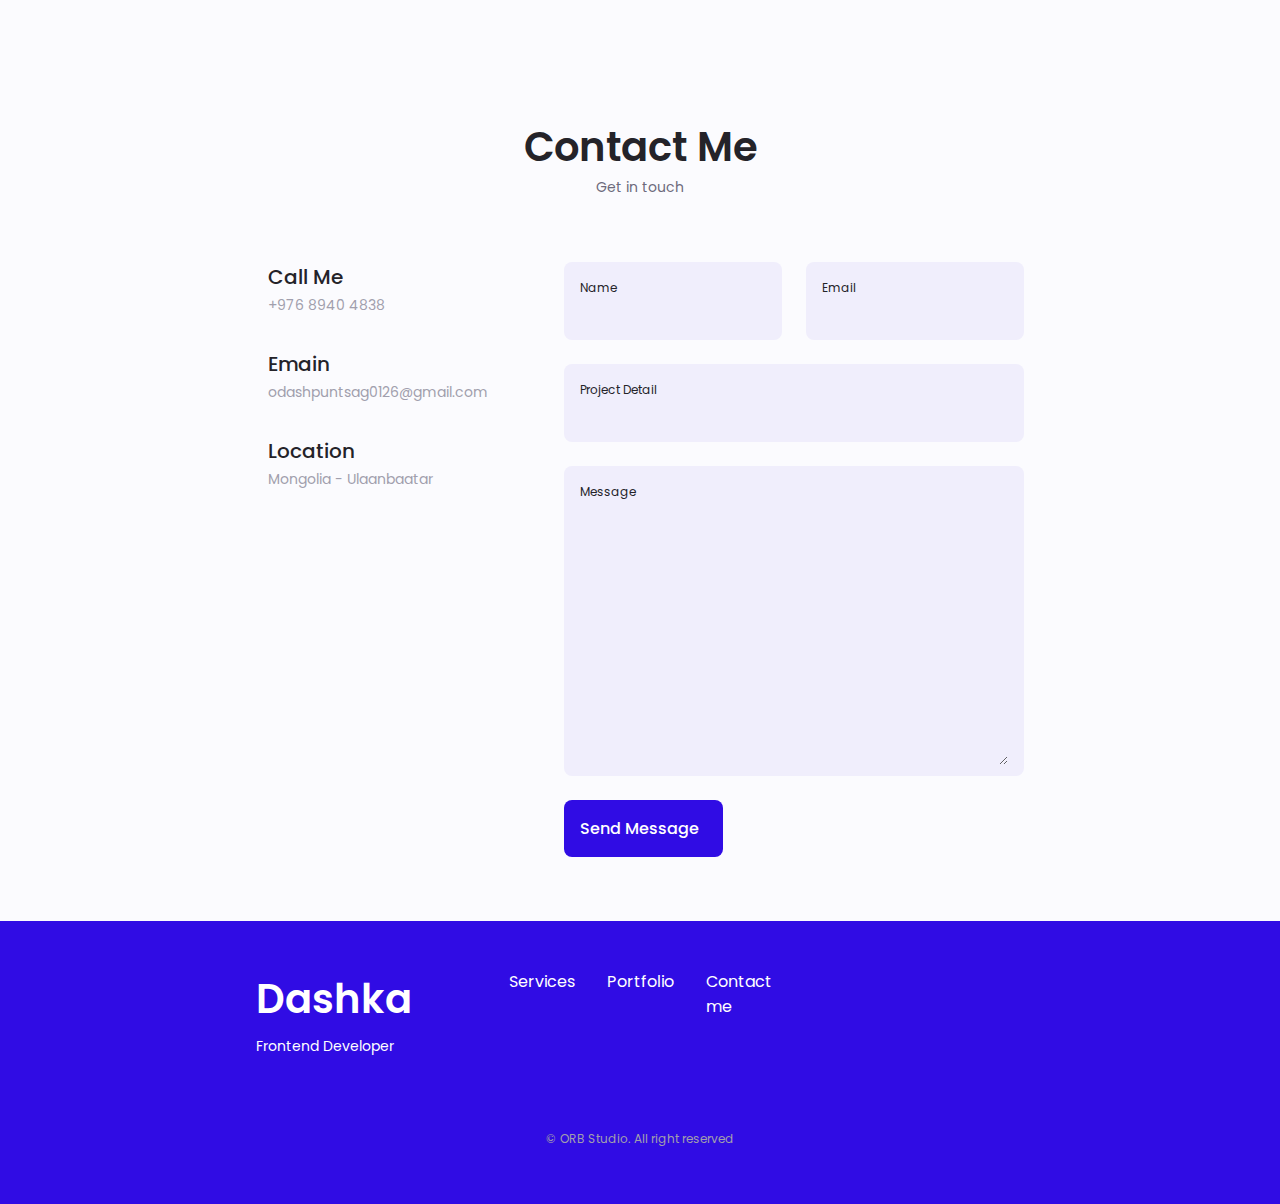
<file: mainTutorial/index.html>
<!DOCTYPE html>
<html lang="en">
  <head>
    <meta charset="UTF-8" />
    <meta name="viewport" content="width=device-width, initial-scale=1.0" />

    <!--==================== UNICONS ====================-->
    <link
      rel="stylesheet"
      href="https://unicons.iconscout.com/release/v4.0.0/css/line.css"
    />

    <!--==================== SWIPER CSS ====================-->
    <link rel="stylesheet" href="css/swiper-bundle.min.css" />

    <!--==================== CSS ====================-->
    <link rel="stylesheet" href="css/style.css" />

    <title>Responsive Portfolio Website</title>
  </head>
  <body>
    <!--==================== HEADER ====================-->
    <header class="header" id="header">
      <nav class="nav container">
        <a href="/" class="nav_logo">Dashka</a>

        <div class="nav_menu" id="nav-menu">
          <ul class="nav_list grid">
            <li class="nav_item">
              <a href="#home" class="nav_link">
                <i class="uil uil-estate nav_icon active-link"></i> Home
              </a>
            </li>
            <li class="nav_item">
              <a href="#about" class="nav_link">
                <i class="uil uil-user nav_icon"></i> About
              </a>
            </li>
            <li class="#nav_item">
              <a href="#skills" class="nav_link">
                <i class="uil uil-file-alt nav_icon"></i> Skills
              </a>
            </li>
            <li class="nav_item">
              <a href="#services" class="nav_link">
                <i class="uil uil-briefcase-alt nav_icon"></i> Services
              </a>
            </li>
            <li class="nav_item">
              <a href="#portfolio" class="nav_link">
                <i class="uil uil-scenery nav_icon"></i> Portfolio
              </a>
            </li>
            <li class="nav_item">
              <a href="#contact" class="nav_link">
                <i class="uil uil-message nav_icon"></i> Contact me
              </a>
            </li>
          </ul>
          <i class="uil uil-times nav_close" id="nav-close"></i>
        </div>

        <div class="nav_btns">
          <!--=================== Theme change button ===================-->
          <i class="uil uil-moon change-theme" id="theme-button"></i>

          <div class="nav_toggle" id="nav-toggle">
            <i class="uil uil-apps"></i>
          </div>
        </div>
      </nav>
    </header>

    <!--==================== MAIN ====================-->
    <main class="main">
      <!--==================== HOME ====================-->
      <section class="home section" id="home">
        <div class="home_container container grid">
          <div class="home_content grid">
            <div class="home_social">
              <a
                href="https://www.instagram.com/"
                target="_blank"
                class="home_social-icon"
              >
                <i class="uil uil-instagram"></i>
              </a>

              <a
                href="https://dribbble.com/"
                target="_blank"
                class="home_social-icon"
              >
                <i class="uil uil-dribbble"></i>
              </a>

              <a
                href="https://github.com/"
                target="_blank"
                class="home_social-icon"
              >
                <i class="uil uil-github-alt"></i>
              </a>
            </div>

            <div class="home_img">
              <svg
                class="home_blob"
                viewBox="0 0 200 187"
                xmlns="http://www.w3.org/2000/svg"
                xmlns:xlink="http://www.w3.org/1999/xlink"
              >
                <mask id="mask0" mask-type="alpha">
                  <path
                    d="M190.312 36.4879C206.582 62.1187 201.309 102.826 182.328 134.186C163.346 165.547 
                                    130.807 187.559 100.226 186.353C69.6454 185.297 41.0228 161.023 21.7403 129.362C2.45775 
                                    97.8511 -7.48481 59.1033 6.67581 34.5279C20.9871 10.1032 59.7028 -0.149132 97.9666 
                                    0.00163737C136.23 0.303176 174.193 10.857 190.312 36.4879Z"
                  />
                </mask>
                <g mask="url(#mask0)">
                  <path
                    d="M190.312 36.4879C206.582 62.1187 201.309 102.826 182.328 134.186C163.346 
                                    165.547 130.807 187.559 100.226 186.353C69.6454 185.297 41.0228 161.023 21.7403 
                                    129.362C2.45775 97.8511 -7.48481 59.1033 6.67581 34.5279C20.9871 10.1032 59.7028 
                                    -0.149132 97.9666 0.00163737C136.23 0.303176 174.193 10.857 190.312 36.4879Z"
                  />
                  <image
                    class="home_blob-img"
                    x="25"
                    xlink:href="assets/img/perfil.png"
                  />
                </g>
              </svg>
            </div>

            <div class="home_data">
              <h1 class="home_title">Hi, I'm Dashpuntsag</h1>
              <h3 class="home_subtitle">Frontend Developer</h3>
              <p class="home_description">
                High level experience in web design and development knowledge,
                producing quality work.
              </p>
              <a href="#contact" class="button button-flex">
                Contact Me <i class="uil uil-message button_icon"></i>
              </a>
            </div>
          </div>

          <div class="home_scroll">
            <a href="#about" class="home_scroll-button button-flex">
              <i class="uil uil-mouse-alt home_scroll-mouse"></i>
              <span class="home_scroll-name">Scroll down</span>
              <i class="uil uil-arrow-down home_scroll-arrow"></i>
            </a>
          </div>
        </div>
      </section>

      <!--==================== ABOUT ====================-->
      <section class="about section" id="about">
        <h2 class="section_title">About Me</h2>
        <span class="section_subtitle">My introduction</span>

        <div class="about_container container grid">
          <img src="assets/img/about.png" alt="" class="about_img" />

          <div class="about_data">
            <p class="about_description">
              Web developer, with extensive knowledge and years of experience,
              working in web technologies and Ui / Ux design, delivering quality
              work.
            </p>

            <div class="about_info">
              <div>
                <span class="about_info-title">03+</span>
                <span class="about_info-name"
                  >Years <br />
                  experience</span
                >
              </div>

              <div>
                <span class="about_info-title">20+</span>
                <span class="about_info-name"
                  >Completed <br />
                  projects</span
                >
              </div>

              <div>
                <span class="about_info-title">05+</span>
                <span class="about_info-name"
                  >Companies <br />
                  worked</span
                >
              </div>
            </div>

            <div class="about_buttons">
              <a
                download=""
                href="assets/pdf/MyCv.pdf"
                class="button button-flex"
              >
                Download CV<i class="uil uil-download-alt button_icon"></i>
              </a>
            </div>
          </div>
        </div>
      </section>

      <!--==================== SKILLS ====================-->
      <section class="skills section" id="skills">
        <h2 class="section_title">Skills</h2>
        <span class="section_subtitle">My techinical levels</span>

        <div class="skills_container container grid">
          <div>
            <!--==================== SKILLS 1 ====================-->
            <div class="skills_content skills_open">
              <div class="skills_header">
                <i class="uil uil-brackets-curly skills_icon"></i>

                <div class="title_container">
                  <h1 class="skills_titles">Frontend Developer</h1>
                  <span class="skills_subtitle">More than 4 years</span>
                </div>

                <i class="uil uil-angle-down skills_arrow"></i>
              </div>

              <div class="skills_list grid">
                <div class="skills_data">
                  <div class="skills_titles">
                    <h3 class="skills_name">HTML</h3>
                    <span class="skills_number">90%</span>
                  </div>
                  <div class="skills_bar">
                    <span class="skills_percentage skills_html"></span>
                  </div>
                </div>

                <div class="skills_data">
                  <div class="skills_titles">
                    <h3 class="skills_name">CSS</h3>
                    <span class="skills_number">85%</span>
                  </div>
                  <div class="skills_bar">
                    <span class="skills_percentage skills_css"></span>
                  </div>
                </div>

                <div class="skills_data">
                  <div class="skills_titles">
                    <h3 class="skills_name">JavaScript</h3>
                    <span class="skills_number">86%</span>
                  </div>
                  <div class="skills_bar">
                    <span class="skills_percentage skills_js"></span>
                  </div>
                </div>

                <div class="skills_data">
                  <div class="skills_titles">
                    <h3 class="skills_name">React</h3>
                    <span class="skills_number">83%</span>
                  </div>
                  <div class="skills_bar">
                    <span class="skills_percentage skills_react"></span>
                  </div>
                </div>
              </div>
            </div>
          </div>

          <div>
            <!--==================== SKILLS 2 ====================-->
            <div class="skills_content skills_close">
              <div class="skills_header">
                <i class="uil uil-server-network skills_icon"></i>

                <div>
                  <h1 class="skills_titles">Backend Developer</h1>
                  <span class="skills_subtitle">More than 2 years</span>
                </div>
                <i class="uil uil-angle-down skills_arrow"></i>
              </div>

              <div class="skills_list grid">
                <div class="skills_data">
                  <div class="skills_titles">
                    <h3 class="skills_name">PHP</h3>
                    <span class="skills_number">83%</span>
                  </div>
                  <div class="skills_bar">
                    <span class="skills_percentage skills_php"></span>
                  </div>
                </div>

                <div class="skills_data">
                  <div class="skills_titles">
                    <h3 class="skills_name">Spring Boot</h3>
                    <span class="skills_number">78%</span>
                  </div>
                  <div class="skills_bar">
                    <span class="skills_percentage skills_spring"></span>
                  </div>
                </div>

                <div class="skills_data">
                  <div class="skills_titles">
                    <h3 class="skills_name">Node.js</h3>
                    <span class="skills_number">82%</span>
                  </div>
                  <div class="skills_bar">
                    <span class="skills_percentage skills_node"></span>
                  </div>
                </div>

                <div class="skills_data">
                  <div class="skills_titles">
                    <h3 class="skills_name">MySQL</h3>
                    <span class="skills_number">90%</span>
                  </div>
                  <div class="skills_bar">
                    <span class="skills_percentage skills_mysql"></span>
                  </div>
                </div>
              </div>
            </div>
          </div>

          <div>
            <!--==================== SKILLS 2 ====================-->
            <div class="skills_content skills_close">
              <div class="skills_header">
                <i class="uil uil-swatchbook skills_icon"></i>

                <div>
                  <h1 class="skills_titles">Designer</h1>
                  <span class="skills_subtitle">More than 5 years</span>
                </div>

                <i class="uil uil-angle-down skills_arrow"></i>
              </div>

              <div class="skills_list grid">
                <div class="skills_data">
                  <div class="skills_titles">
                    <h3 class="skills_name">Photoshop</h3>
                    <span class="skills_number">83%</span>
                  </div>
                  <div class="skills_bar">
                    <span class="skills_percentage skills_ps"></span>
                  </div>
                </div>

                <div class="skills_data">
                  <div class="skills_titles">
                    <h3 class="skills_name">Illutrator</h3>
                    <span class="skills_number">90%</span>
                  </div>
                  <div class="skills_bar">
                    <span class="skills_percentage skills_ai"></span>
                  </div>
                </div>

                <div class="skills_data">
                  <div class="skills_titles">
                    <h3 class="skills_name">Blender</h3>
                    <span class="skills_number">82%</span>
                  </div>
                  <div class="skills_bar">
                    <span class="skills_percentage skills_blender"></span>
                  </div>
                </div>
              </div>
            </div>
          </div>
        </div>
      </section>

      <!--==================== QUALIFICATION ====================-->
      <section class="qualification section">
        <h2 class="section_title">Qualification</h2>
        <span class="section_subtitle">My personal journey</span>

        <div class="qualificaiton_container container">
          <div class="qualification_tabs">
            <div
              class="qualification_button button-flex qualification_active"
              data-target="#education"
            >
              <i class="uil uil-graduation-cap qualification_icon"></i>
              Educaiton
            </div>

            <div class="qualification_button button-flex" data-target="#work">
              <i class="uil uil-briefcase-alt qualification_icon"></i>
              Work
            </div>
          </div>

          <div class="qualification_sections">
            <!--==================== QUALIFICATION CONTENT 1 ====================-->
            <div
              class="qualification_content qualification_active"
              data-content
              id="education"
            >
              <!--==================== QUALIFICATION  1 ====================-->
              <div class="qualification_data">
                <div>
                  <h3 class="qualification_title">Software Engineering</h3>
                  <span class="qualification_subtitle"
                    >National University of Mongolia</span
                  >
                  <div class="qualification_calendar">
                    <i class="uil uil-calender"></i>
                    2018 - 2022
                  </div>
                </div>

                <div>
                  <span class="qualification_rounder"></span>
                  <span class="qualification_line"></span>
                </div>

                <div></div>
              </div>

              <!--==================== QUALIFICATION  2 ====================-->
              <div class="qualification_data">
                <div></div>

                <div>
                  <span class="qualification_rounder"></span>
                  <span class="qualification_line"></span>
                </div>

                <div>
                  <h3 class="qualification_title">Web Developer</h3>
                  <span class="qualification_subtitle">Erxes inc</span>
                  <div class="qualification_calendar">
                    <i class="uil uil-calender"></i>
                    2021 - Present
                  </div>
                </div>
              </div>

              <!--==================== QUALIFICATION  3 ====================-->
              <div class="qualification_data">
                <div>
                  <h3 class="qualification_title">Graphic Designes</h3>
                  <span class="qualification_subtitle">ORB Studio</span>
                  <div class="qualification_calendar">
                    <i class="uil uil-calender"></i>
                    2021 - Present
                  </div>
                </div>

                <div>
                  <span class="qualification_rounder"></span>
                  <span class="qualification_line"></span>
                </div>

                <div></div>
              </div>

              <!--==================== QUALIFICATION  4 ====================-->
              <div class="qualification_data">
                <div></div>

                <div>
                  <span class="qualification_rounder"></span>
                  <!-- <span class="qualification_line"></span> -->
                </div>

                <div>
                  <h3 class="qualification_title">Web Design</h3>
                  <span class="qualification_subtitle">MOT Academy</span>
                  <div class="qualification_calendar">
                    <i class="uil uil-calender"></i>
                    2022 - Present
                  </div>
                </div>
              </div>
            </div>

            <!--==================== QUALIFICATION CONTENT 2 ====================-->
            <div class="qualification_content" data-content id="work">
              <!--==================== QUALIFICATION  1 ====================-->
              <div class="qualification_data">
                <div>
                  <h3 class="qualification_title">Founder and CEO</h3>
                  <span class="qualification_subtitle">ORB Studio</span>
                  <div class="qualification_calendar">
                    <i class="uil uil-calender"></i>
                    2018 - 2022
                  </div>
                </div>

                <div>
                  <span class="qualification_rounder"></span>
                  <span class="qualification_line"></span>
                </div>

                <div></div>
              </div>

              <!--==================== QUALIFICATION  2 ====================-->
              <div class="qualification_data">
                <div></div>

                <div>
                  <span class="qualification_rounder"></span>
                  <span class="qualification_line"></span>
                </div>

                <div>
                  <h3 class="qualification_title">Web Developer</h3>
                  <span class="qualification_subtitle">Erxes inc</span>
                  <div class="qualification_calendar">
                    <i class="uil uil-calender"></i>
                    2021 - Present
                  </div>
                </div>
              </div>

              <!--==================== QUALIFICATION  3 ====================-->
              <div class="qualification_data">
                <div>
                  <h3 class="qualification_title">Graphic Designes</h3>
                  <span class="qualification_subtitle">ORB Studio</span>
                  <div class="qualification_calendar">
                    <i class="uil uil-calender"></i>
                    2021 - Present
                  </div>
                </div>

                <div>
                  <span class="qualification_rounder"></span>
                  <span class="qualification_line"></span>
                </div>

                <div></div>
              </div>

              <!--==================== QUALIFICATION  4 ====================-->
              <div class="qualification_data">
                <div></div>

                <div>
                  <span class="qualification_rounder"></span>
                  <!-- <span class="qualification_line"></span> -->
                </div>

                <div>
                  <h3 class="qualification_title">Web Design</h3>
                  <span class="qualification_subtitle">MOT Academy</span>
                  <div class="qualification_calendar">
                    <i class="uil uil-calender"></i>
                    2022 - Present
                  </div>
                </div>
              </div>
            </div>
          </div>
        </div>
      </section>

      <!--==================== SERVICES ====================-->
      <section class="services section" id="services">
        <h2 class="section_title">Services</h2>
        <span class="section_subtitle">What i offer</span>

        <div class="services_container container grid">
          <!--==================== SERVICES 1 ====================-->
          <div class="services_content">
            <div>
              <i class="uil uil-web-grid services_icon"></i>
              <h3 class="services_title">
                Ui/Ux <br />
                Designer
              </h3>
            </div>

            <span
              class="button button-flex button_small button_link services_button"
            >
              View More
              <i class="uil uil-arrow-right button_icon"></i>
            </span>

            <div class="services_modal">
              <div class="services_modal-content">
                <h4 class="services_modal-title">
                  Ui/Ux <br />
                  Designer
                </h4>
                <i class="uil uil-times services_modal-close"></i>
                <ul class="services_modal-services grid">
                  <li class="services_modal-service">
                    <i class="uil uil-check-circle services_modal-icon"></i>
                    <p>I develop the user interface.</p>
                  </li>
                  <li class="services_modal-service">
                    <i class="uil uil-check-circle services_modal-icon"></i>
                    <p>Web page development.</p>
                  </li>
                  <li class="services_modal-service">
                    <i class="uil uil-check-circle services_modal-icon"></i>
                    <p>I create ux element interactions.</p>
                  </li>
                  <li class="services_modal-service">
                    <i class="uil uil-check-circle services_modal-icon"></i>
                    <p>I position your company brand.</p>
                  </li>
                </ul>
              </div>
            </div>
          </div>

          <!--==================== SERVICES 2 ====================-->
          <div class="services_content">
            <div>
              <i class="uil uil-code-branch services_icon"></i>
              <h3 class="services_title">
                Frontend <br />
                Developer
              </h3>
            </div>

            <span
              class="button button-flex button_small button_link services_button"
            >
              View More
              <i class="uil uil-arrow-right button_icon"></i>
            </span>

            <div class="services_modal">
              <div class="services_modal-content">
                <h4 class="services_modal-title">
                  Frontend <br />
                  Developer
                </h4>
                <i class="uil uil-times services_modal-close"></i>
                <ul class="services_modal-services grid">
                  <li class="services_modal-service">
                    <i class="uil uil-check-circle services_modal-icon"></i>
                    <p>I develop the user interface.</p>
                  </li>
                  <li class="services_modal-service">
                    <i class="uil uil-check-circle services_modal-icon"></i>
                    <p>Web page development.</p>
                  </li>
                  <li class="services_modal-service">
                    <i class="uil uil-check-circle services_modal-icon"></i>
                    <p>I create ux element interactions.</p>
                  </li>
                  <li class="services_modal-service">
                    <i class="uil uil-check-circle services_modal-icon"></i>
                    <p>I position your company brand.</p>
                  </li>
                </ul>
              </div>
            </div>
          </div>

          <!--==================== SERVICES 3 ====================-->
          <div class="services_content">
            <div>
              <i class="uil uil-database services_icon"></i>
              <h3 class="services_title">
                Backend <br />
                Developer
              </h3>
            </div>

            <span
              class="button button-flex button_small button_link services_button"
            >
              View More
              <i class="uil uil-arrow-right button_icon"></i>
            </span>

            <div class="services_modal">
              <div class="services_modal-content">
                <h4 class="services_modal-title">
                  Backend <br />
                  Developer
                </h4>
                <i class="uil uil-times services_modal-close"></i>
                <ul class="services_modal-services grid">
                  <li class="services_modal-service">
                    <i class="uil uil-check-circle services_modal-icon"></i>
                    <p>I develop the user interface.</p>
                  </li>
                  <li class="services_modal-service">
                    <i class="uil uil-check-circle services_modal-icon"></i>
                    <p>Web page development.</p>
                  </li>
                  <li class="services_modal-service">
                    <i class="uil uil-check-circle services_modal-icon"></i>
                    <p>I create ux element interactions.</p>
                  </li>
                  <li class="services_modal-service">
                    <i class="uil uil-check-circle services_modal-icon"></i>
                    <p>I position your company brand.</p>
                  </li>
                </ul>
              </div>
            </div>
          </div>
        </div>
      </section>

      <!--==================== PORTFOLIO ====================-->
      <section class="portfolio section" id="portfolio">
        <h2 class="section_title">Portfolio</h2>
        <span class="section_subtitle">Most recent work</span>

        <div class="portfolio_container container swiper mySwiper">
          <div class="swiper-wrapper">
            <!--==================== PORTFOLIO 1 ====================-->
            <div class="portfolio_content grid swiper-slide">
              <img
                src="assets/img//portfolio1.jpg"
                alt="Design"
                class="portfolio_img"
              />
              <div class="portfolio_data">
                <h3 class="portfolio_title">Modern graphic design</h3>
                <p class="portfolio_description">
                  Website adaptable to all devices, with ui components and
                  animated interactions.
                </p>
                <a
                  href="#"
                  class="button button-flex button_small portfolio_button"
                >
                  Demo
                  <i class="uil uil-arrow-right button_icon"></i>
                </a>
              </div>
            </div>

            <!--==================== PORTFOLIO 2 ====================-->
            <div class="portfolio_content grid swiper-slide">
              <img
                src="assets/img//portfolio2.jpg"
                alt="Design"
                class="portfolio_img"
              />
              <div class="portfolio_data">
                <h3 class="portfolio_title">
                  Advanced animationg & 3D modeling
                </h3>
                <p class="portfolio_description">
                  Website adaptable to all devices, with ui components and
                  animated interactions.
                </p>
                <a
                  href="#"
                  class="button button-flex button_small portfolio_button"
                >
                  Demo
                  <i class="uil uil-arrow-right button_icon"></i>
                </a>
              </div>
            </div>

            <!--==================== PORTFOLIO 3 ====================-->
            <div class="portfolio_content grid swiper-slide">
              <img
                src="assets/img//portfolio3.jpg"
                alt="Design"
                class="portfolio_img"
              />
              <div class="portfolio_data">
                <h3 class="portfolio_title">Wep application developing</h3>
                <p class="portfolio_description">
                  Website adaptable to all devices, with ui components and
                  animated interactions.
                </p>
                <a
                  href="#"
                  class="button button-flex button_small portfolio_button"
                >
                  Demo
                  <i class="uil uil-arrow-right button_icon"></i>
                </a>
              </div>
            </div>
          </div>

          <div class="swiper-button-next">
            <i class="uil uil-angle-right-b swiper-portfolio-icon"></i>
          </div>
          <div class="swiper-button-prev">
            <i class="uil uil-angle-left-b swiper-portfolio-icon"></i>
          </div>

          <div class="swiper-pagination"></div>
        </div>
      </section>

      <!--==================== PROJECT IN MIND ====================-->
      <section class="project section">
        <div class="project_bg">
          <div class="project_container container grid">
            <div class="project_data">
              <h2 class="project_title">You have a new project</h2>
              <p class="project_description">
                Contact me now and get a 30% discount on your new project.
              </p>
              <a href="#contact" class="button button-flex button-white">
                Contact me
                <i class="uil uil-message project_icon button_icon"></i>
              </a>
            </div>
            <img src="assets/img/project.png" alt="" class="project_img" />
          </div>
        </div>
      </section>

      <!--==================== TESTIMONIAL ====================-->
      <section class="testimonial section">
        <h2 class="section_title">Testimonial</h2>
        <span class="section_subtitle">My client saying</span>

        <div class="testimonial_container container swiper mySwiper1">
          <div class="swiper-wrapper">
            <!--==================== TESTIMONIAL 1 ====================-->
            <div class="testimonial_content swiper-slide">
              <div class="testimonial_data">
                <div class="testimonial_header">
                  <img
                    src="assets/img/testimonial1.jpg"
                    alt=""
                    class="testimonial_image"
                  />

                  <div>
                    <h3 class="testimonial_name">Ider-od</h3>
                    <span class="testimonial_client">Comedian</span>
                  </div>
                </div>
                <div>
                  <i class="uil uil-star testimonia_icon-star"></i>
                  <i class="uil uil-star testimonia_icon-star"></i>
                  <i class="uil uil-star testimonia_icon-star"></i>
                  <i class="uil uil-star testimonia_icon-star"></i>
                  <i class="uil uil-star testimonia_icon-star"></i>
                </div>
              </div>
              <p class="testimonial_description">
                I get a good impression, I carry out my project with all the
                possible quality and attention and support 24 hours a day.
              </p>
            </div>

            <!--==================== TESTIMONIAL 2 ====================-->
            <div class="testimonial_content swiper-slide">
              <div class="testimonial_data">
                <div class="testimonial_header">
                  <img
                    src="assets/img/testimonial2.jpg"
                    alt=""
                    class="testimonial_image"
                  />

                  <div>
                    <h3 class="testimonial_name">O. Munkhjin</h3>
                    <span class="testimonial_client">Co-founder of IHC</span>
                  </div>
                </div>
                <div>
                  <i class="uil uil-star testimonia_icon-star"></i>
                  <i class="uil uil-star testimonia_icon-star"></i>
                  <i class="uil uil-star testimonia_icon-star"></i>
                  <i class="uil uil-star testimonia_icon-star"></i>
                  <i class="uil uil-star testimonia_icon-star"></i>
                </div>
              </div>
              <p class="testimonial_description">
                I get a good impression, I carry out my project with all the
                possible quality and attention and support 24 hours a day.
              </p>
            </div>

            <!--==================== TESTIMONIAL 3 ====================-->
            <div class="testimonial_content swiper-slide">
              <div class="testimonial_data">
                <div class="testimonial_header">
                  <img
                    src="assets/img/testimonial3.jpg"
                    alt=""
                    class="testimonial_image"
                  />

                  <div>
                    <h3 class="testimonial_name">D.Enkhbat</h3>
                    <span class="testimonial_client">CEO of Datacom</span>
                  </div>
                </div>
                <div>
                  <i class="uil uil-star testimonia_icon-star"></i>
                  <i class="uil uil-star testimonia_icon-star"></i>
                  <i class="uil uil-star testimonia_icon-star"></i>
                  <i class="uil uil-star testimonia_icon-star"></i>
                  <i class="uil uil-star testimonia_icon-star"></i>
                </div>
              </div>
              <p class="testimonial_description">
                I get a good impression, I carry out my project with all the
                possible quality and attention and support 24 hours a day.
              </p>
            </div>
          </div>

          <div class="swiper-pagination swiper-pagination-testimonial"></div>
        </div>
      </section>

      <!--==================== CONTACT ME ====================-->
      <section class="contact section" id="contact">
        <h2 class="section_title">Contact Me</h2>
        <span class="section_subtitle">Get in touch</span>

        <div class="contact_container container grid">
          <div>
            <div class="contact_information">
              <i class="uil uil-phone contact_icon"></i>
              <div>
                <h3 class="contact_title">Call Me</h3>
                <span class="contact_subtitle">+976 8940 4838</span>
              </div>
            </div>

            <div class="contact_information">
              <i class="uil uil-envelope contact_icon"></i>
              <div>
                <h3 class="contact_title">Emain</h3>
                <span class="contact_subtitle">odashpuntsag0126@gmail.com</span>
              </div>
            </div>

            <div class="contact_information">
              <i class="uil uil-map-marker contact_icon"></i>
              <div>
                <h3 class="contact_title">Location</h3>
                <span class="contact_subtitle">Mongolia - Ulaanbaatar</span>
              </div>
            </div>
          </div>

          <form action="" class="contact_form grid">
            <div class="contact_inputs grid">
              <div class="contact_content">
                <label for="" class="contact_label">Name</label>
                <input type="text" class="contact_input" />
              </div>
              <div class="contact_content">
                <label for="" class="contact_label">Email</label>
                <input type="email" class="contact_input" />
              </div>
            </div>
            <div class="contact_content">
              <label for="" class="contact_label">Project Detail</label>
              <input type="text" class="contact_input" />
            </div>
            <div class="contact_content">
              <label for="" class="contact_label">Message</label>
              <textarea
                name=""
                id=""
                cols="30"
                rows="10"
                class="contact_input"
              ></textarea>
            </div>
            <div>
              <a href="#" class="button button-flex">
                Send Message
                <i class="uil uil-message button_icon"></i>
              </a>
            </div>
          </form>
        </div>
      </section>
    </main>

    <!--==================== FOOTER ====================-->
    <footer class="footer">
      <div class="footer_bg">
        <div class="footer_container container grid">
          <div>
            <h1 class="footer_title">Dashka</h1>
            <span class="footer_subtitle">Frontend Developer</span>
          </div>

          <ul class="footer_links">
            <li>
              <a href="#services" class="footer_link">Services</a>
            </li>
            <li>
              <a href="#portfolio" class="footer_link">Portfolio</a>
            </li>
            <li>
              <a href="#contact" class="footer_link">Contact me</a>
            </li>
          </ul>

          <div class="footer_socials">
            <a
              href="https://www.facebook.com/"
              target="_blank"
              class="footer_social"
            >
              <i class="uil uil-facebook"></i>
            </a>
            <a
              href="https://www.instagram.com/"
              target="_blank"
              class="footer_social"
            >
              <i class="uil uil-instagram-alt"></i>
            </a>
            <a
              href="https://twitter.com/"
              target="_blank"
              class="footer_social"
            >
              <i class="uil uil-twitter"></i>
            </a>
          </div>
        </div>

        <p class="footer_copy">&#169; ORB Studio. All right reserved</p>
      </div>
    </footer>

    <!--==================== SCROLL TOP ====================-->
    <a href="#" class="scrollup" id="scroll-up">
      <i class="uil uil-arrow-circle-up scrollup_icon"></i>
    </a>

    <!--==================== SWIPER JS ====================-->
    <script src="scripts/swiper-bundle.min.js"></script>

    <!--==================== MAIN JS ====================-->
    <script src="scripts/main.js"></script>
  </body>
</html>
</file>
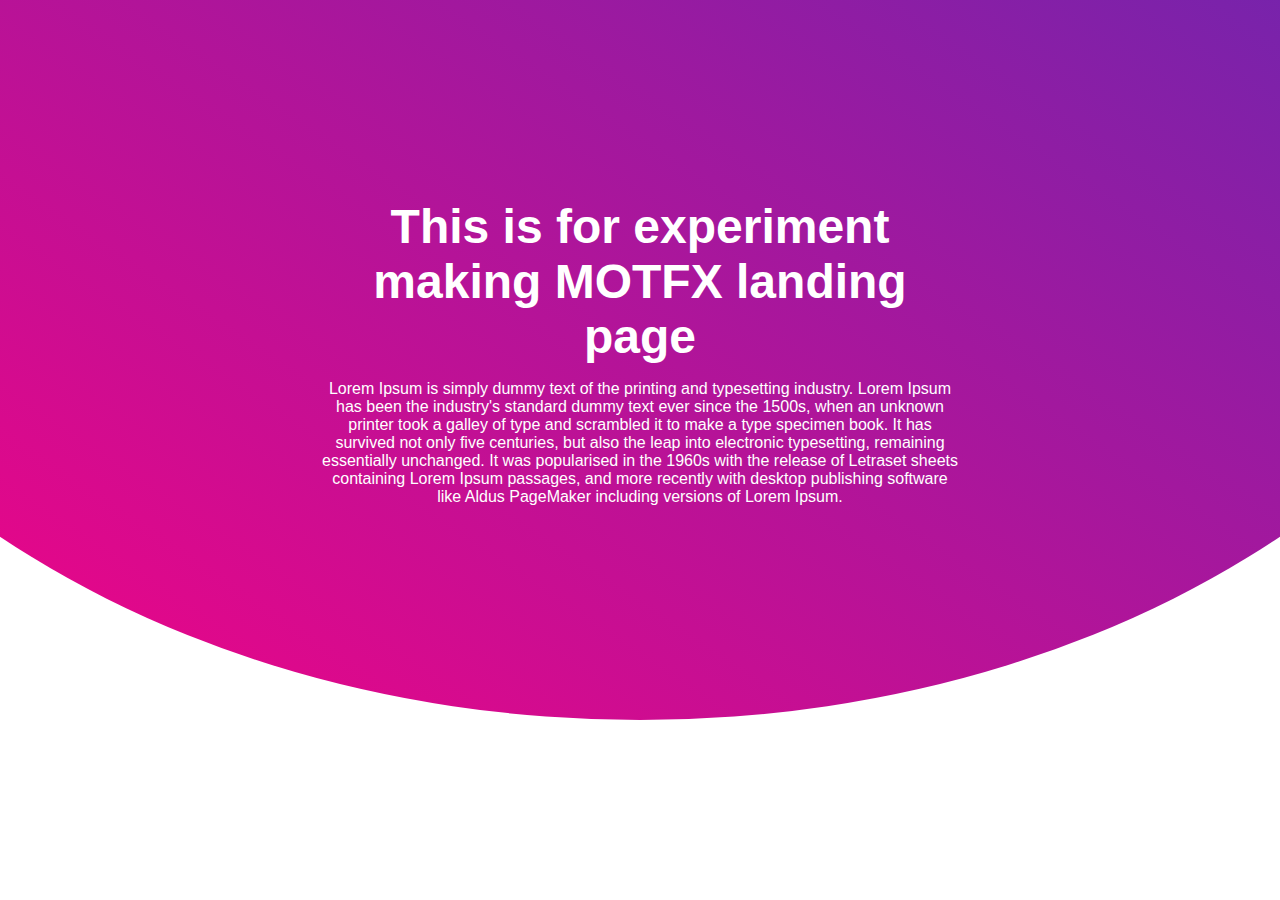
<file: 02-CSS-Fundamentals/CurvedBackGround/index.html>
<!DOCTYPE html>
<html lang="en">
  <head>
    <meta charset="UTF-8" />
    <meta http-equiv="X-UA-Compatible" content="IE=edge" />
    <meta name="viewport" content="width=device-width, initial-scale=1.0" />
    <link rel="stylesheet" href="styles.css" />
    <title>Document</title>
  </head>
  <body>
    <section>
      <div class="content">
        <h2>This is for experiment making MOTFX landing page</h2>
        <p>
          Lorem Ipsum is simply dummy text of the printing and typesetting
          industry. Lorem Ipsum has been the industry's standard dummy text ever
          since the 1500s, when an unknown printer took a galley of type and
          scrambled it to make a type specimen book. It has survived not only
          five centuries, but also the leap into electronic typesetting,
          remaining essentially unchanged. It was popularised in the 1960s with
          the release of Letraset sheets containing Lorem Ipsum passages, and
          more recently with desktop publishing software like Aldus PageMaker
          including versions of Lorem Ipsum.
        </p>
      </div>
    </section>
  </body>
</html>
</file>
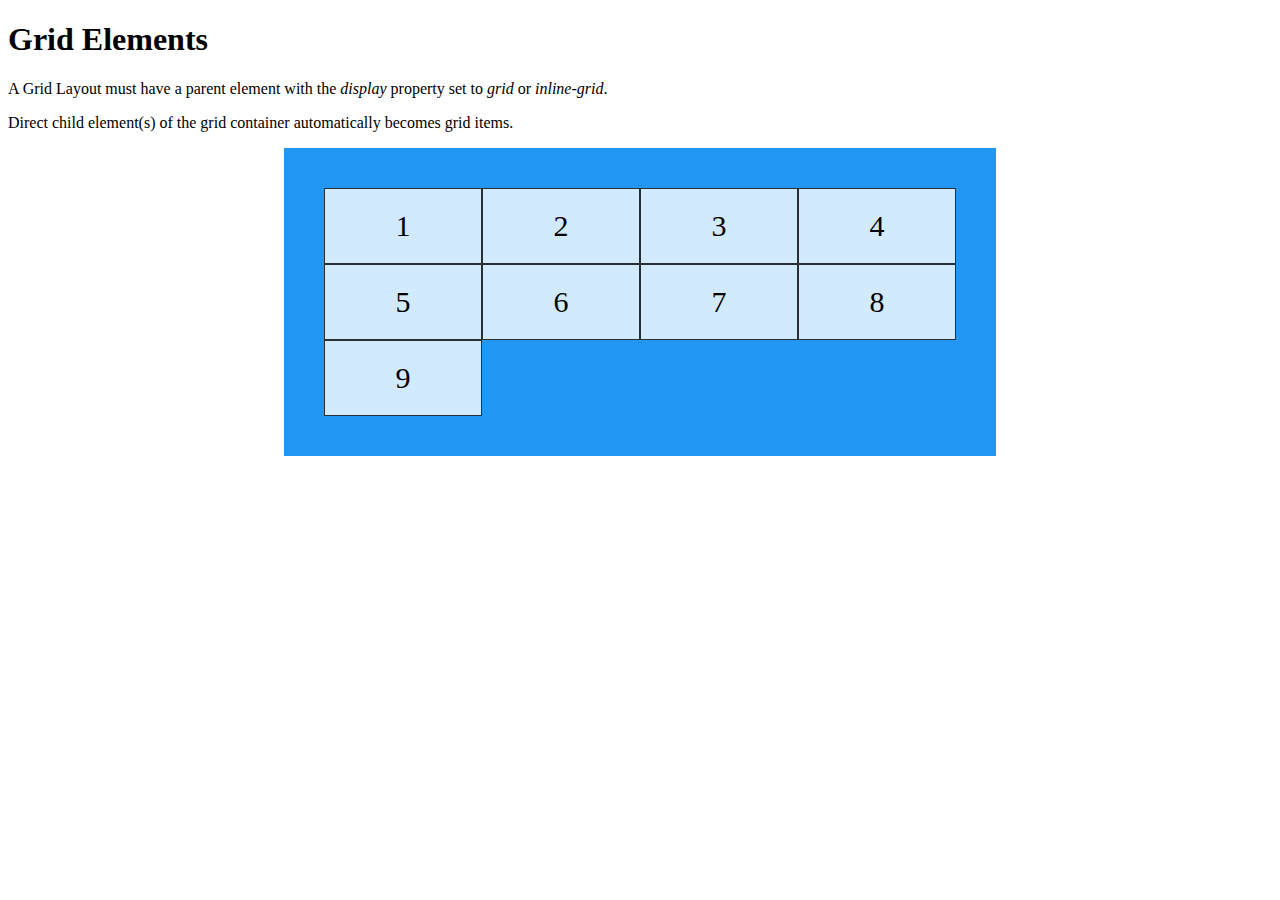
<file: 02-CSS-Fundamentals/Grid/index.html>
<!DOCTYPE html>
<html lang="en">
  <head>
    <meta charset="UTF-8" />
    <meta http-equiv="X-UA-Compatible" content="IE=edge" />
    <meta name="viewport" content="width=device-width, initial-scale=1.0" />
    <link rel="stylesheet" href="./style.css" />
    <title>Grid Tutorial</title>
  </head>
  <body>
    <h1>Grid Elements</h1>

    <p>
      A Grid Layout must have a parent element with the
      <em>display</em> property set to <em>grid</em> or <em>inline-grid</em>.
    </p>

    <p>
      Direct child element(s) of the grid container automatically becomes grid
      items.
    </p>

    <div class="grid-container">
      <div class="grid-item">1</div>
      <div class="grid-item">2</div>
      <div class="grid-item">3</div>
      <div class="grid-item">4</div>
      <div class="grid-item">5</div>
      <div class="grid-item">6</div>
      <div class="grid-item">7</div>
      <div class="grid-item">8</div>
      <div class="grid-item">9</div>
    </div>
  </body>
</html>
</file>
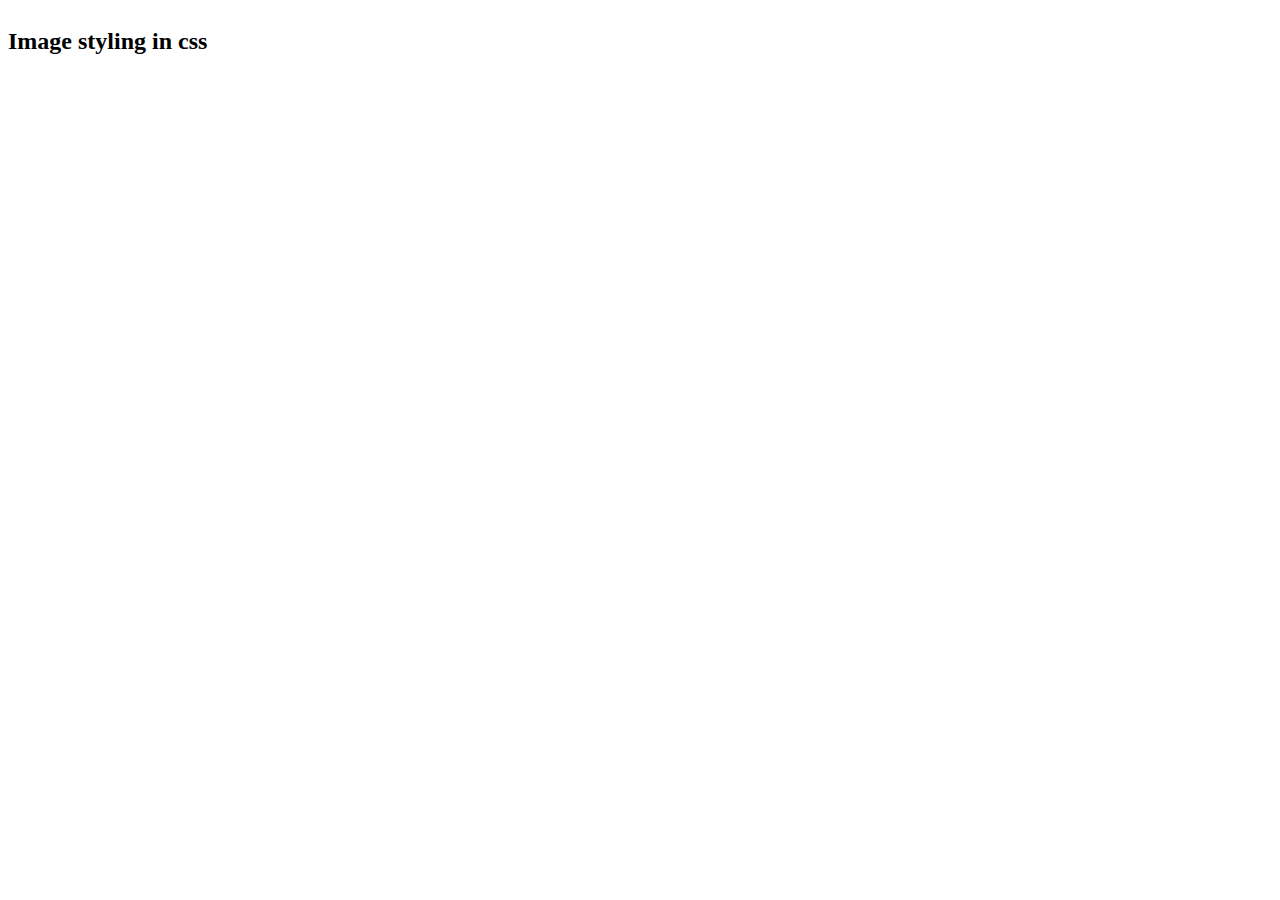
<file: 02-CSS-Fundamentals/ImageStyling/index.html>
<!DOCTYPE html>
<html lang="en">
  <head>
    <meta charset="UTF-8" />
    <meta http-equiv="X-UA-Compatible" content="IE=edge" />
    <meta name="viewport" content="width=device-width, initial-scale=1.0" />
    <link rel="stylesheet" href="./style.css" />
    <title>Grid Tutorial</title>
  </head>
  <body>
    <section>
      <div class="">
        <h2>Image styling in css</h2>
      </div>
    </section>
  </body>
</html>
</file>
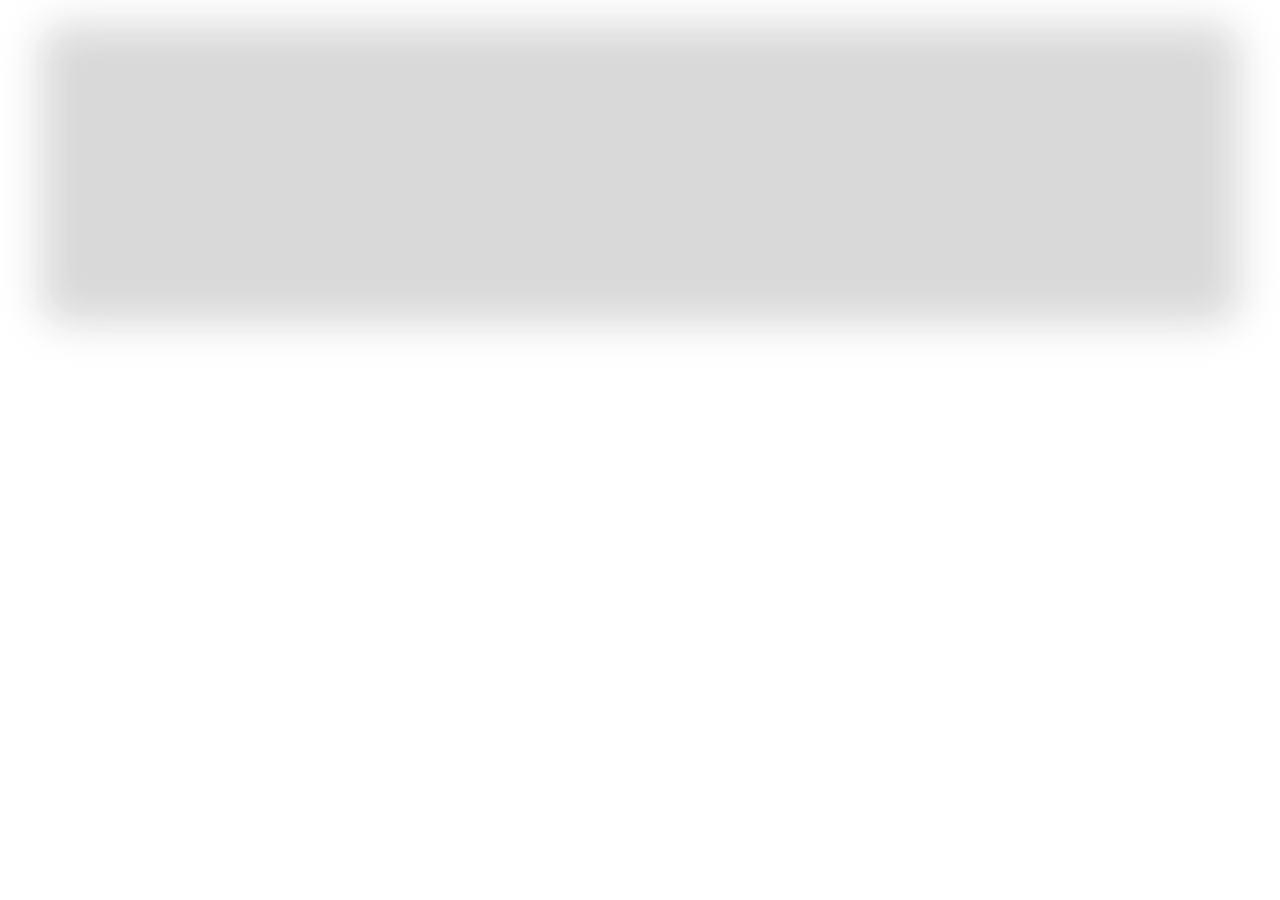
<file: 02-CSS-Fundamentals/Positioning/index.html>
<!DOCTYPE html>
<html>
  <head>
    <meta name="viewport" content="width=device-width, initial-scale=1" />
    <style>
      body,
      html {
        height: 100%;
        margin: 0;
        font-family: Arial, Helvetica, sans-serif;
      }

      * {
        box-sizing: border-box;
        margin: auto;
      }

      .banner {
        width: 1200px;
        height: 300px;
        opacity: 1;
        position: relative;
        border-radius: 25px;
        justify-content: center;
        align-items: center;
        z-index: 10;
      }

      .container {
        max-width: 1280px;
        margin: 0 auto;
        padding: 24px 12px;
        background-image: url("https://picsum.photos/200/300?grayscale");
        z-index: -10;
      }

      .bg-image {
        /* The image used */
        background-color: #d9d9d9;
        opacity: 0.98;
        /* Add the blur effect */
        filter: blur(20px);
        -webkit-filter: blur(20px);

        /* Full height */
        height: 100%;
        width: 100%;
        border-radius: 25px;
      }

      /* Position text in the middle of the page/image */
      .bg-text {
        font-weight: bold;
        position: absolute;
        width: 100%;
        height: 100%;
        top: 50%;
        left: 50%;
        bottom: 50%;
        transform: translate(-50%, -50%);
        z-index: 2;
        width: 80%;
        padding: 20px;
        text-align: center;
      }
    </style>
  </head>
  <body>
    <div class="container">
      <div class="banner">
        <div class="bg-image"></div>
        <div class="bg-text">
          <div>S</div>
        </div>
      </div>
    </div>
  </body>
</html>
</file>
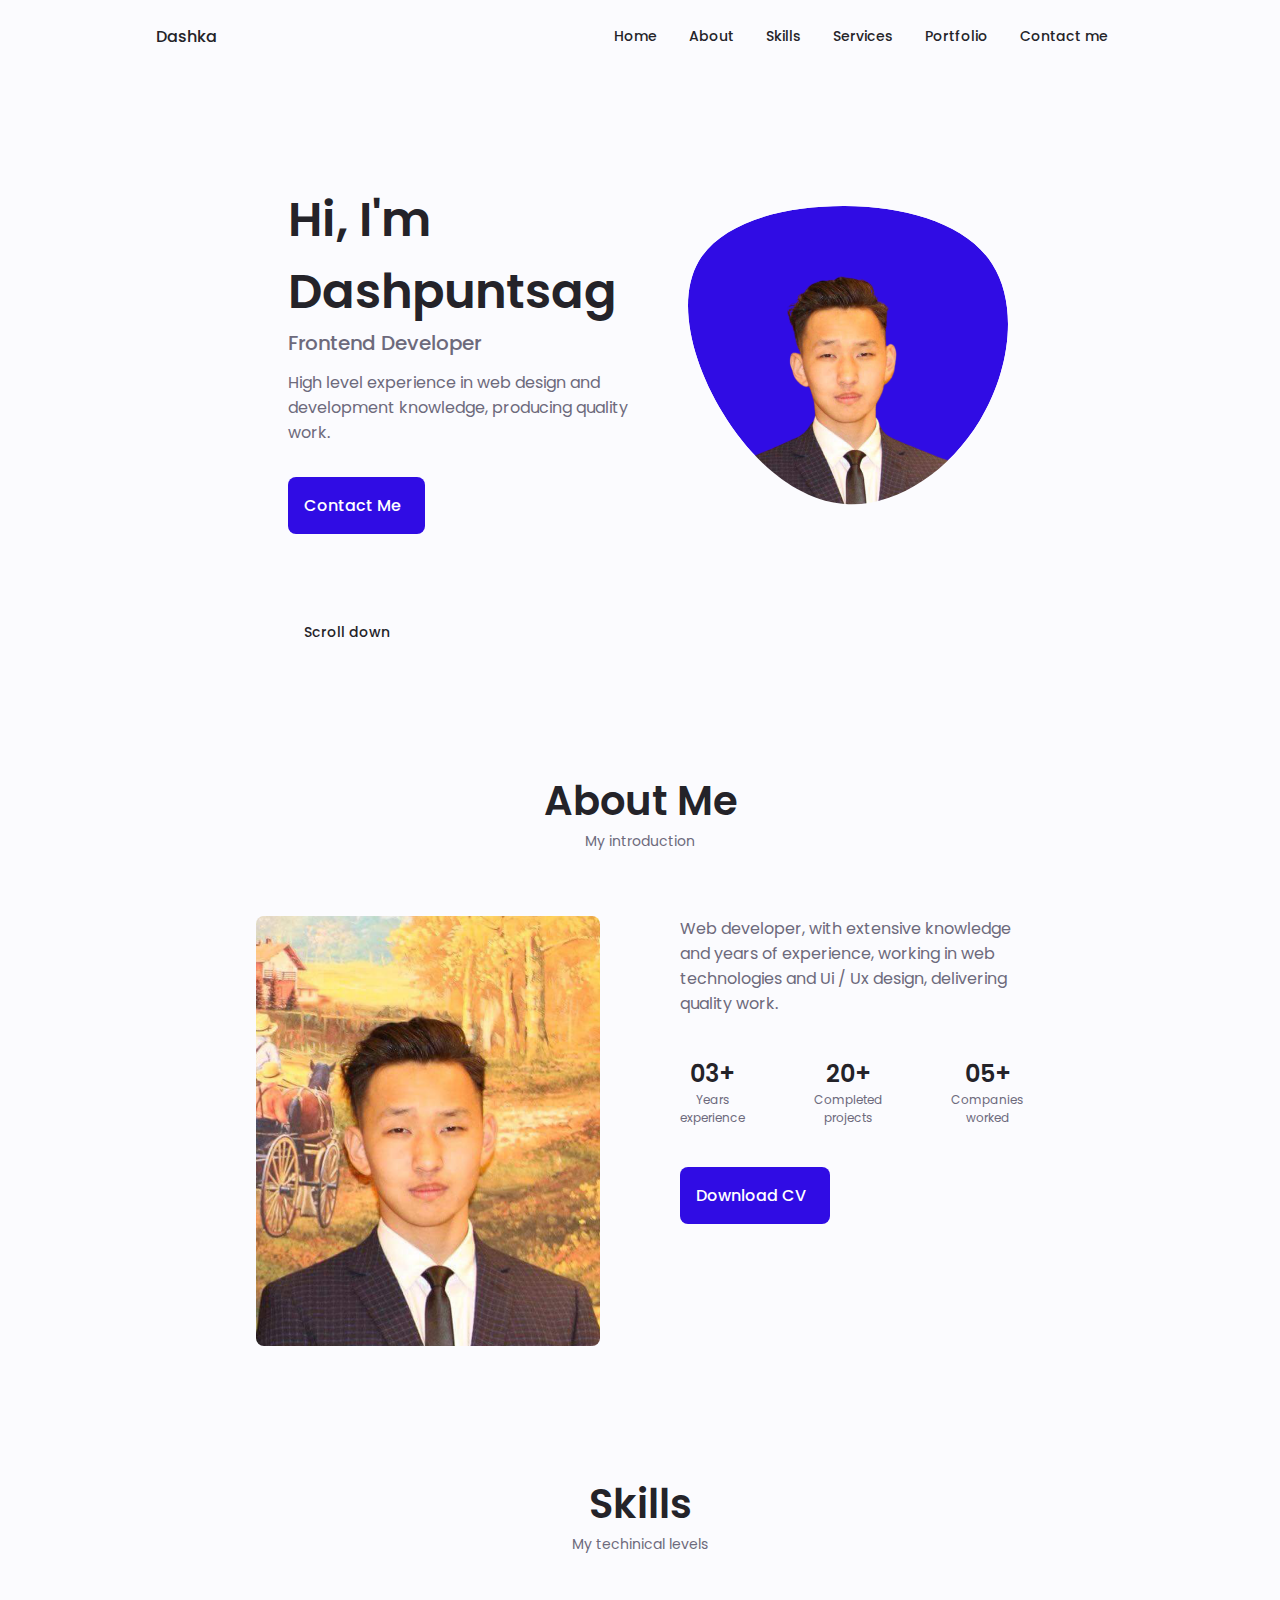
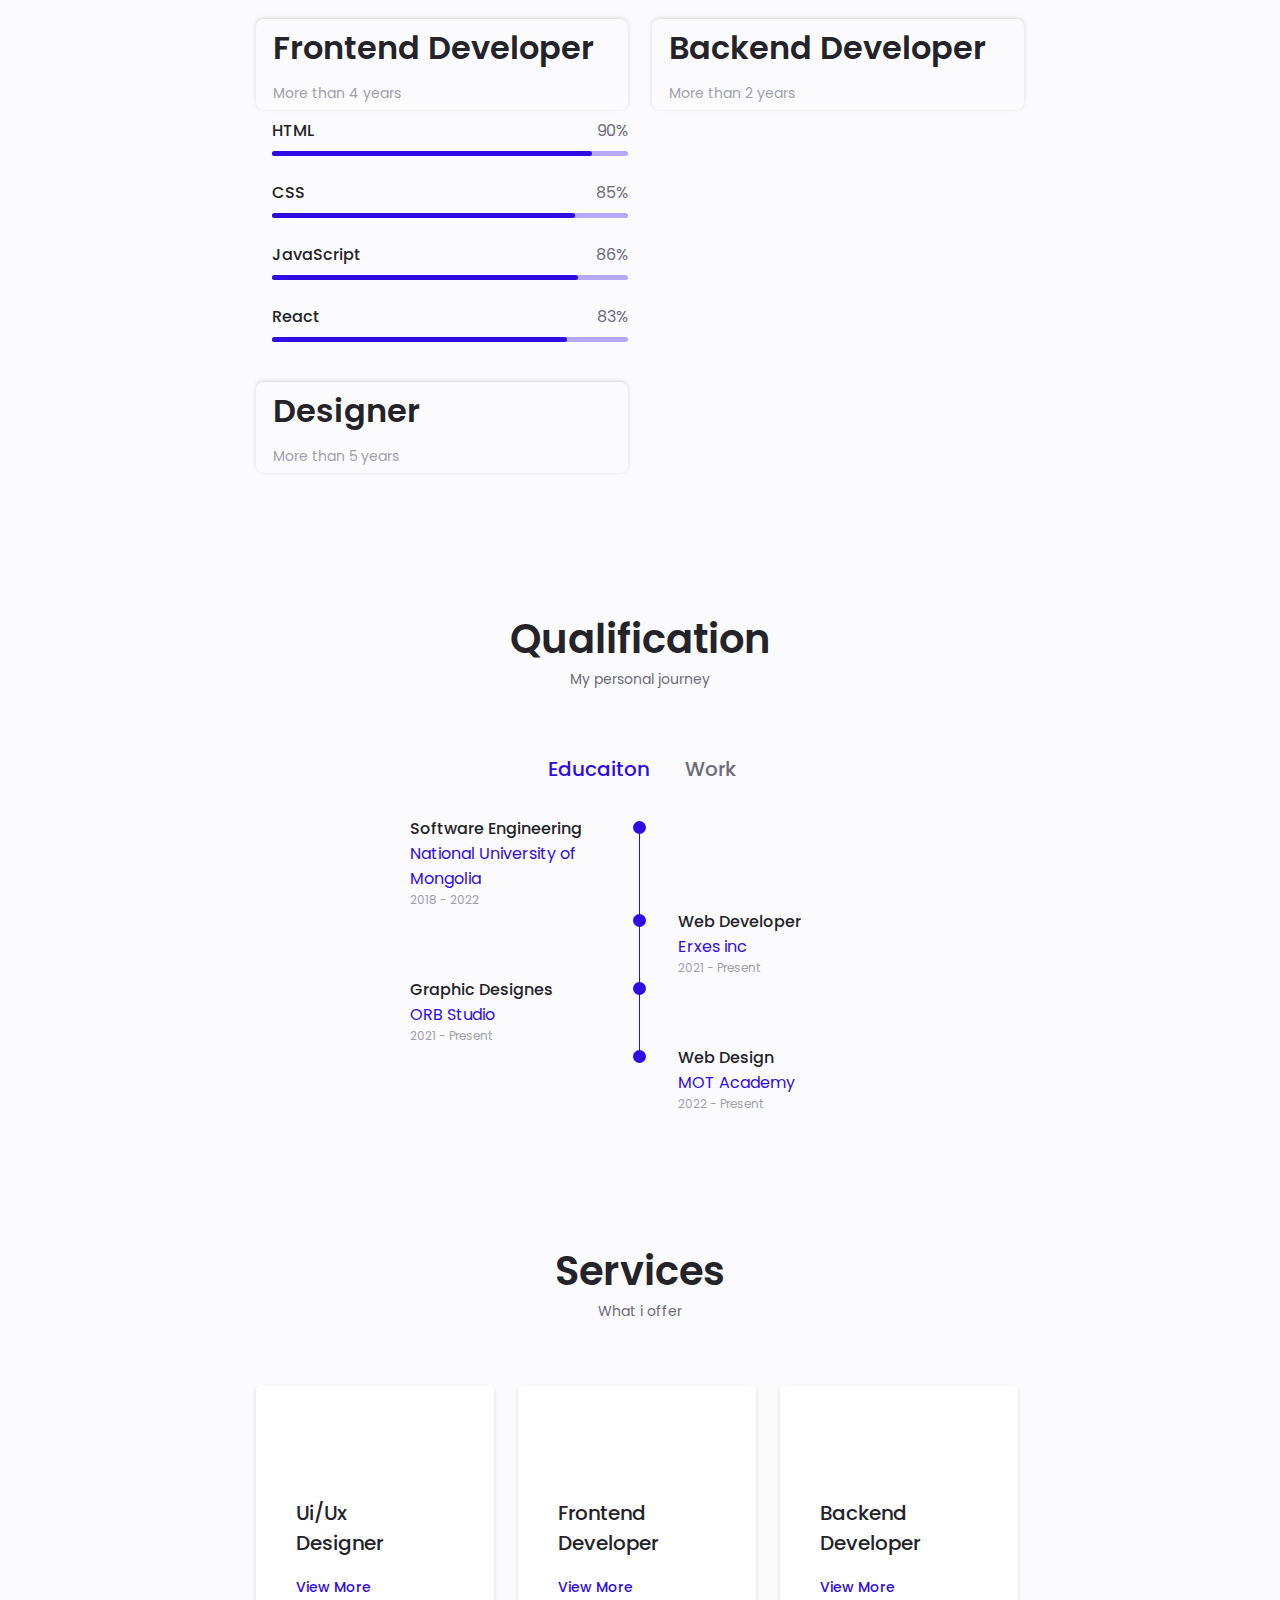
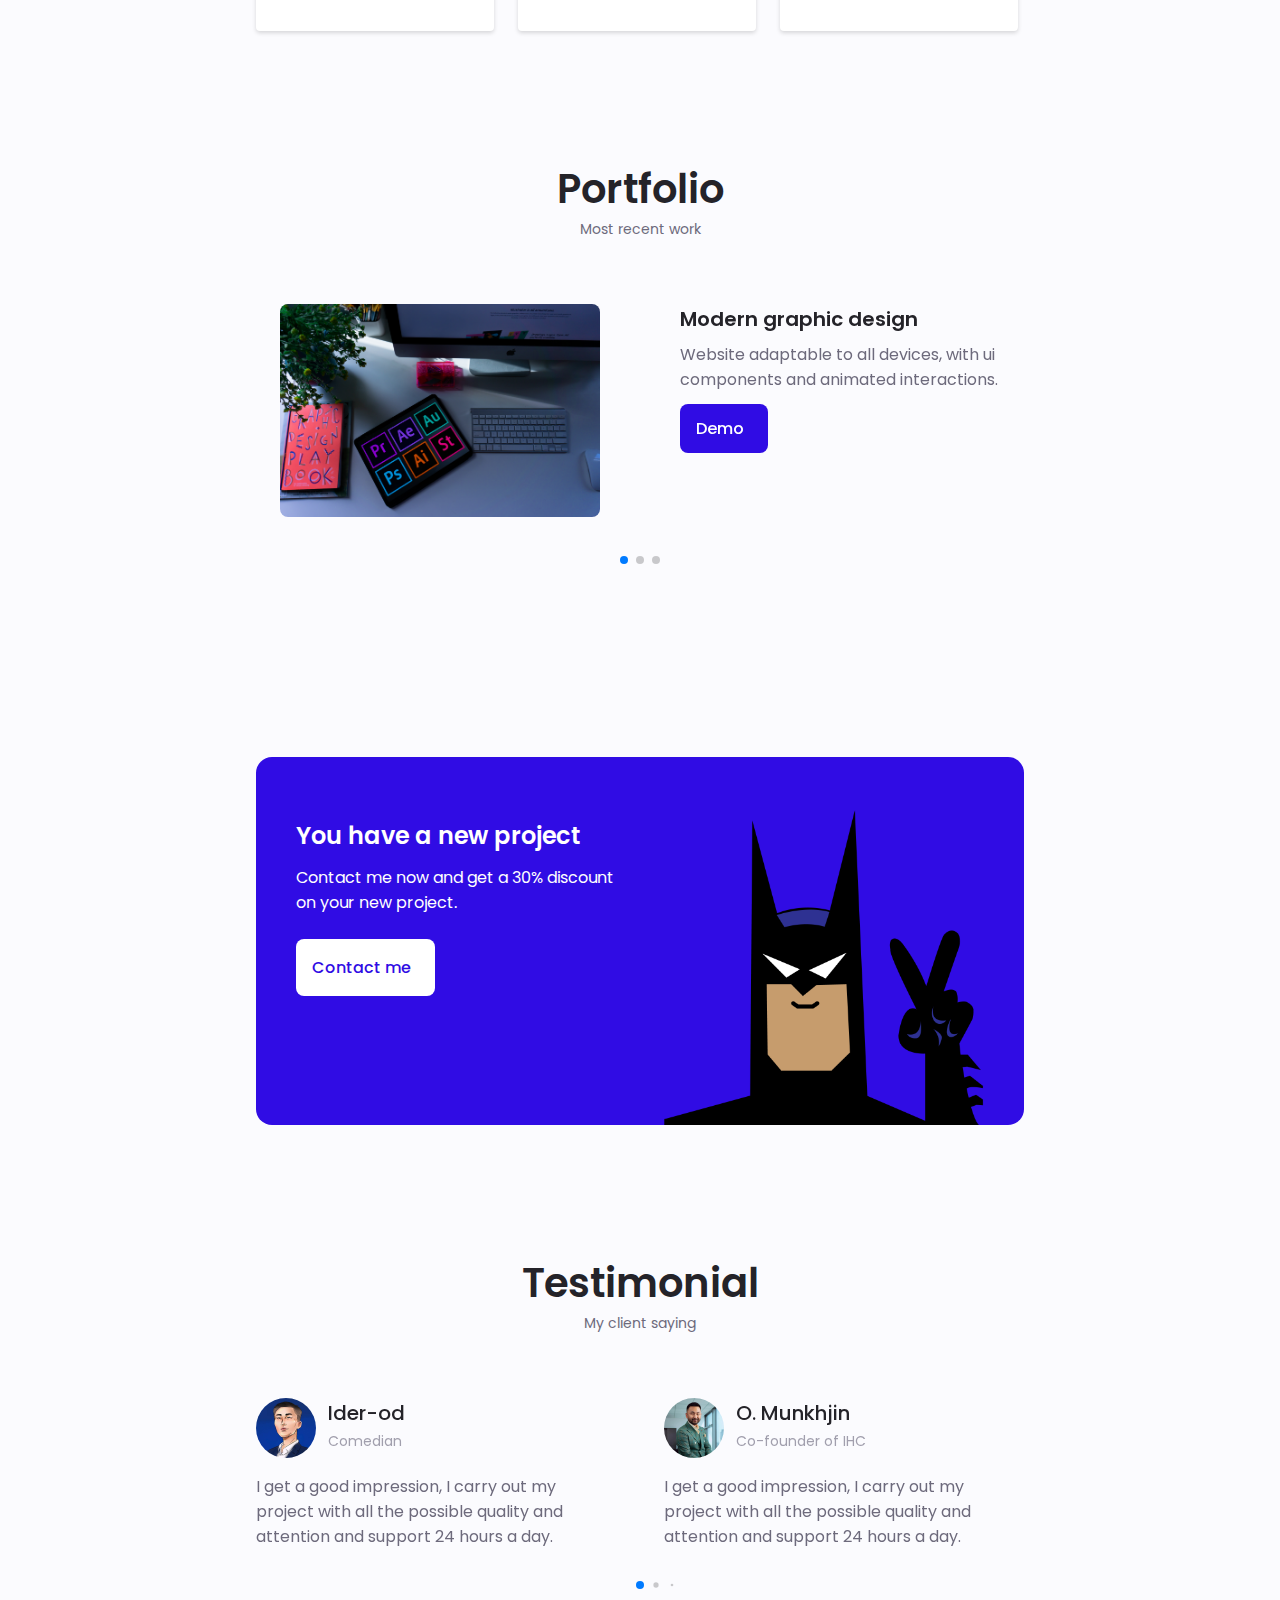
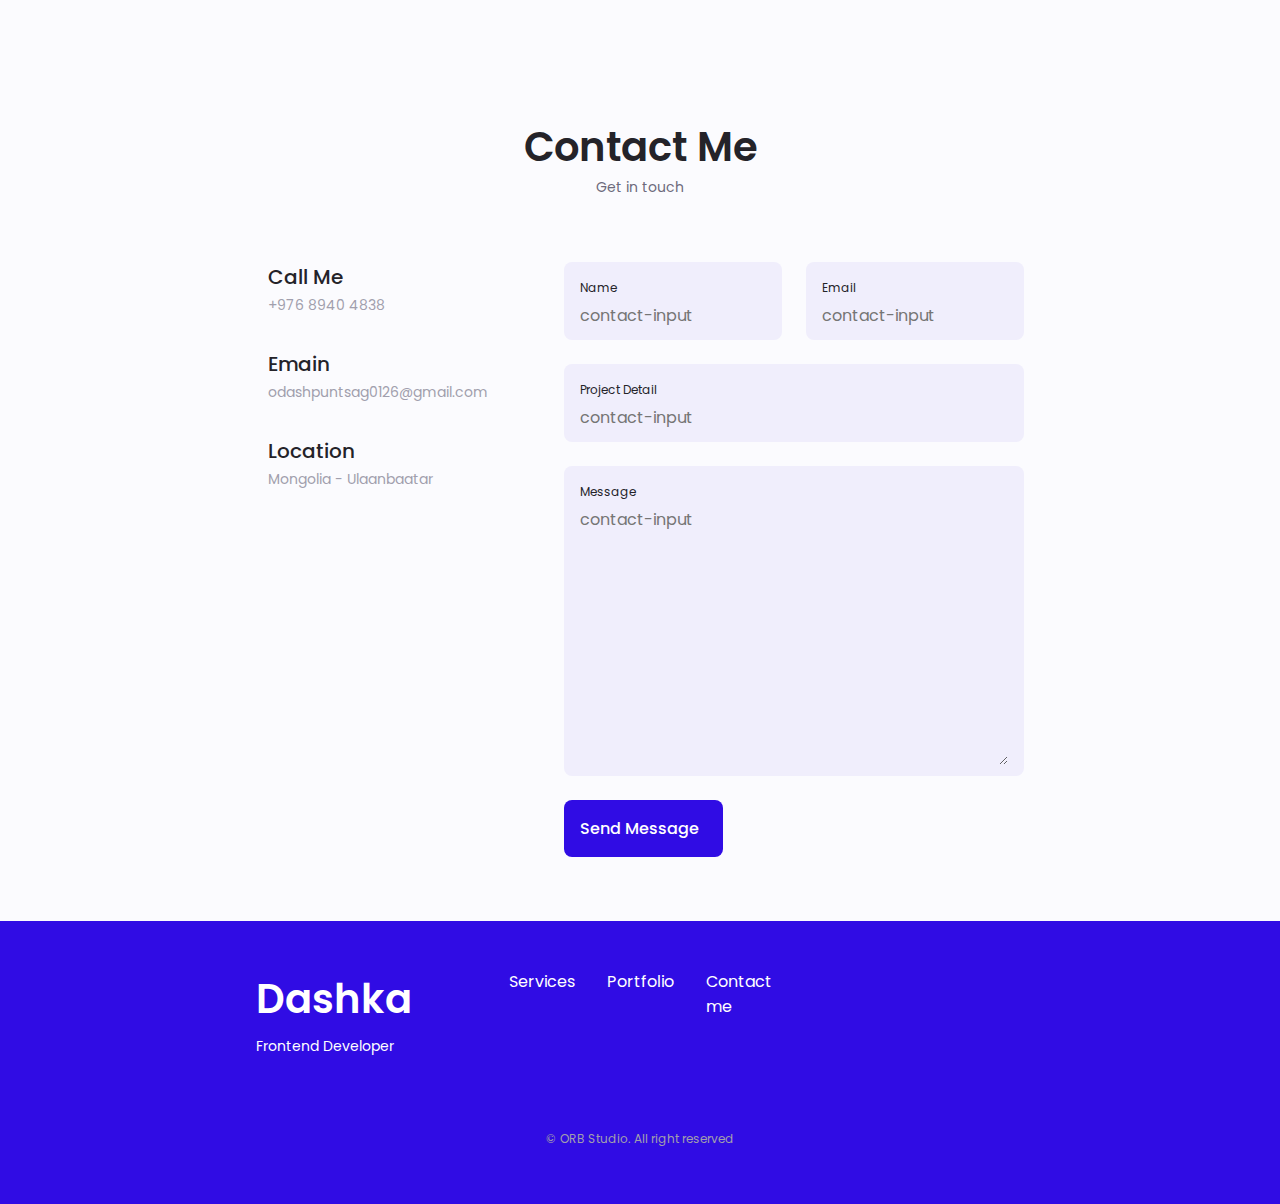
<file: demo/alexa-portfilio/index.html>
<!DOCTYPE html>
<html lang="en">
  <head>
    <meta charset="UTF-8" />
    <meta name="viewport" content="width=device-width, initial-scale=1.0" />

    <!--==================== UN-ICONS ====================-->
    <link
      rel="stylesheet"
      href="https://unicons.iconscout.com/release/v4.0.0/css/line.css" />

    <!--==================== SWIPER CSS ====================-->
    <link rel="stylesheet" href="css/swiper-bundle.min.css" />

    <!--==================== CSS ====================-->
    <link rel="stylesheet" href="css/style.css" />

    <title>Responsive Portfolio Website</title>
  </head>
  <body>
    <!--==================== HEADER ====================-->
    <header class="header" id="header">
      <nav class="nav container">
        <a href="/" class="nav_logo">Dashka</a>

        <div class="nav_menu" id="nav-menu">
          <ul class="nav_list grid">
            <li class="nav_item">
              <a href="#home" class="nav_link">
                <i class="uil uil-estate nav_icon active-link"></i> Home
              </a>
            </li>
            <li class="nav_item">
              <a href="#about" class="nav_link">
                <i class="uil uil-user nav_icon"></i> About
              </a>
            </li>
            <li class="#nav_item">
              <a href="#skills" class="nav_link">
                <i class="uil uil-file-alt nav_icon"></i> Skills
              </a>
            </li>
            <li class="nav_item">
              <a href="#services" class="nav_link">
                <i class="uil uil-briefcase-alt nav_icon"></i> Services
              </a>
            </li>
            <li class="nav_item">
              <a href="#portfolio" class="nav_link">
                <i class="uil uil-scenery nav_icon"></i> Portfolio
              </a>
            </li>
            <li class="nav_item">
              <a href="#contact" class="nav_link">
                <i class="uil uil-message nav_icon"></i> Contact me
              </a>
            </li>
          </ul>
          <i class="uil uil-times nav_close" id="nav-close"></i>
        </div>

        <div class="nav_btns">
          <!--=================== Theme change button ===================-->
          <i class="uil uil-moon change-theme" id="theme-button"></i>

          <div class="nav_toggle" id="nav-toggle">
            <i class="uil uil-apps"></i>
          </div>
        </div>
      </nav>
    </header>

    <!--==================== MAIN ====================-->
    <main class="main">
      <!--==================== HOME ====================-->
      <section class="home section" id="home">
        <div class="home_container container grid">
          <div class="home_content grid">
            <div class="home_social">
              <a
                rel="noopener"
                href="https://www.instagram.com/"
                target="_blank"
                class="home_social-icon">
                <i class="uil uil-instagram"></i>
              </a>

              <a
                rel="noopener"
                href="https://dribbble.com/"
                target="_blank"
                class="home_social-icon">
                <i class="uil uil-dribbble"></i>
              </a>

              <a
                rel="noopener"
                href="https://github.com/"
                target="_blank"
                class="home_social-icon">
                <i class="uil uil-github-alt"></i>
              </a>
            </div>

            <div class="home_img">
              <svg
                class="home_blob"
                viewBox="0 0 200 187"
                xmlns="http://www.w3.org/2000/svg"
                xmlns:xlink="http://www.w3.org/1999/xlink">
                <mask id="mask0" mask-type="alpha">
                  <path
                    d="M190.312 36.4879C206.582 62.1187 201.309 102.826 182.328 134.186C163.346 165.547 
                                    130.807 187.559 100.226 186.353C69.6454 185.297 41.0228 161.023 21.7403 129.362C2.45775 
                                    97.8511 -7.48481 59.1033 6.67581 34.5279C20.9871 10.1032 59.7028 -0.149132 97.9666 
                                    0.00163737C136.23 0.303176 174.193 10.857 190.312 36.4879Z" />
                </mask>
                <g mask="url(#mask0)">
                  <path
                    d="M190.312 36.4879C206.582 62.1187 201.309 102.826 182.328 134.186C163.346 
                                    165.547 130.807 187.559 100.226 186.353C69.6454 185.297 41.0228 161.023 21.7403 
                                    129.362C2.45775 97.8511 -7.48481 59.1033 6.67581 34.5279C20.9871 10.1032 59.7028 
                                    -0.149132 97.9666 0.00163737C136.23 0.303176 174.193 10.857 190.312 36.4879Z" />
                  <image
                    class="home_blob-img"
                    x="25"
                    xlink:href="assets/img/perfil.png" />
                </g>
              </svg>
            </div>

            <div class="home_data">
              <h1 class="home_title">Hi, I'm Dashpuntsag</h1>
              <h3 class="home_subtitle">Frontend Developer</h3>
              <p class="home_description">
                High level experience in web design and development knowledge,
                producing quality work.
              </p>
              <a href="#contact" class="button button-flex">
                Contact Me <i class="uil uil-message button_icon"></i>
              </a>
            </div>
          </div>

          <div class="home_scroll">
            <a href="#about" class="home_scroll-button button-flex">
              <i class="uil uil-mouse-alt home_scroll-mouse"></i>
              <span class="home_scroll-name">Scroll down</span>
              <i class="uil uil-arrow-down home_scroll-arrow"></i>
            </a>
          </div>
        </div>
      </section>

      <!--==================== ABOUT ====================-->
      <section class="about section" id="about">
        <h2 class="section_title">About Me</h2>
        <span class="section_subtitle">My introduction</span>

        <div class="about_container container grid">
          <img src="assets/img/about.png" alt="" class="about_img" />

          <div class="about_data">
            <p class="about_description">
              Web developer, with extensive knowledge and years of experience,
              working in web technologies and Ui / Ux design, delivering quality
              work.
            </p>

            <div class="about_info">
              <div>
                <span class="about_info-title">03+</span>
                <span class="about_info-name"
                  >Years <br />
                  experience</span
                >
              </div>

              <div>
                <span class="about_info-title">20+</span>
                <span class="about_info-name"
                  >Completed <br />
                  projects</span
                >
              </div>

              <div>
                <span class="about_info-title">05+</span>
                <span class="about_info-name"
                  >Companies <br />
                  worked</span
                >
              </div>
            </div>

            <div class="about_buttons">
              <a
                download=""
                href="assets/pdf/MyCv.pdf"
                class="button button-flex">
                Download CV<i class="uil uil-download-alt button_icon"></i>
              </a>
            </div>
          </div>
        </div>
      </section>

      <!--==================== SKILLS ====================-->
      <section class="skills section" id="skills">
        <h2 class="section_title">Skills</h2>
        <span class="section_subtitle">My techinical levels</span>

        <div class="skills_container container grid">
          <div>
            <!--==================== SKILLS 1 ====================-->
            <div class="skills_content skills_open">
              <div class="skills_header">
                <i class="uil uil-brackets-curly skills_icon"></i>

                <div class="title_container">
                  <h1 class="skills_titles">Frontend Developer</h1>
                  <span class="skills_subtitle">More than 4 years</span>
                </div>

                <i class="uil uil-angle-down skills_arrow"></i>
              </div>

              <div class="skills_list grid">
                <div class="skills_data">
                  <div class="skills_titles">
                    <h3 class="skills_name">HTML</h3>
                    <span class="skills_number">90%</span>
                  </div>
                  <div class="skills_bar">
                    <span class="skills_percentage skills_html"></span>
                  </div>
                </div>

                <div class="skills_data">
                  <div class="skills_titles">
                    <h3 class="skills_name">CSS</h3>
                    <span class="skills_number">85%</span>
                  </div>
                  <div class="skills_bar">
                    <span class="skills_percentage skills_css"></span>
                  </div>
                </div>

                <div class="skills_data">
                  <div class="skills_titles">
                    <h3 class="skills_name">JavaScript</h3>
                    <span class="skills_number">86%</span>
                  </div>
                  <div class="skills_bar">
                    <span class="skills_percentage skills_js"></span>
                  </div>
                </div>

                <div class="skills_data">
                  <div class="skills_titles">
                    <h3 class="skills_name">React</h3>
                    <span class="skills_number">83%</span>
                  </div>
                  <div class="skills_bar">
                    <span class="skills_percentage skills_react"></span>
                  </div>
                </div>
              </div>
            </div>
          </div>

          <div>
            <!--==================== SKILLS 2 ====================-->
            <div class="skills_content skills_close">
              <div class="skills_header">
                <i class="uil uil-server-network skills_icon"></i>

                <div>
                  <h1 class="skills_titles">Backend Developer</h1>
                  <span class="skills_subtitle">More than 2 years</span>
                </div>
                <i class="uil uil-angle-down skills_arrow"></i>
              </div>

              <div class="skills_list grid">
                <div class="skills_data">
                  <div class="skills_titles">
                    <h3 class="skills_name">PHP</h3>
                    <span class="skills_number">83%</span>
                  </div>
                  <div class="skills_bar">
                    <span class="skills_percentage skills_php"></span>
                  </div>
                </div>

                <div class="skills_data">
                  <div class="skills_titles">
                    <h3 class="skills_name">Spring Boot</h3>
                    <span class="skills_number">78%</span>
                  </div>
                  <div class="skills_bar">
                    <span class="skills_percentage skills_spring"></span>
                  </div>
                </div>

                <div class="skills_data">
                  <div class="skills_titles">
                    <h3 class="skills_name">Node.js</h3>
                    <span class="skills_number">82%</span>
                  </div>
                  <div class="skills_bar">
                    <span class="skills_percentage skills_node"></span>
                  </div>
                </div>

                <div class="skills_data">
                  <div class="skills_titles">
                    <h3 class="skills_name">MySQL</h3>
                    <span class="skills_number">90%</span>
                  </div>
                  <div class="skills_bar">
                    <span class="skills_percentage skills_mysql"></span>
                  </div>
                </div>
              </div>
            </div>
          </div>

          <div>
            <!--==================== SKILLS 2 ====================-->
            <div class="skills_content skills_close">
              <div class="skills_header">
                <i class="uil uil-swatchbook skills_icon"></i>

                <div>
                  <h1 class="skills_titles">Designer</h1>
                  <span class="skills_subtitle">More than 5 years</span>
                </div>

                <i class="uil uil-angle-down skills_arrow"></i>
              </div>

              <div class="skills_list grid">
                <div class="skills_data">
                  <div class="skills_titles">
                    <h3 class="skills_name">Photoshop</h3>
                    <span class="skills_number">83%</span>
                  </div>
                  <div class="skills_bar">
                    <span class="skills_percentage skills_ps"></span>
                  </div>
                </div>

                <div class="skills_data">
                  <div class="skills_titles">
                    <h3 class="skills_name">Illutrator</h3>
                    <span class="skills_number">90%</span>
                  </div>
                  <div class="skills_bar">
                    <span class="skills_percentage skills_ai"></span>
                  </div>
                </div>

                <div class="skills_data">
                  <div class="skills_titles">
                    <h3 class="skills_name">Blender</h3>
                    <span class="skills_number">82%</span>
                  </div>
                  <div class="skills_bar">
                    <span class="skills_percentage skills_blender"></span>
                  </div>
                </div>
              </div>
            </div>
          </div>
        </div>
      </section>

      <!--==================== QUALIFICATION ====================-->
      <section class="qualification section">
        <h2 class="section_title">Qualification</h2>
        <span class="section_subtitle">My personal journey</span>

        <div class="qualificaiton_container container">
          <div class="qualification_tabs">
            <div
              class="qualification_button button-flex qualification_active"
              data-target="#education">
              <i class="uil uil-graduation-cap qualification_icon"></i>
              Educaiton
            </div>

            <div class="qualification_button button-flex" data-target="#work">
              <i class="uil uil-briefcase-alt qualification_icon"></i>
              Work
            </div>
          </div>

          <div class="qualification_sections">
            <!--==================== QUALIFICATION CONTENT 1 ====================-->
            <div
              class="qualification_content qualification_active"
              data-content
              id="education">
              <!--==================== QUALIFICATION  1 ====================-->
              <div class="qualification_data">
                <div>
                  <h3 class="qualification_title">Software Engineering</h3>
                  <span class="qualification_subtitle"
                    >National University of Mongolia</span
                  >
                  <div class="qualification_calendar">
                    <i class="uil uil-calender"></i>
                    2018 - 2022
                  </div>
                </div>

                <div>
                  <span class="qualification_rounder"></span>
                  <span class="qualification_line"></span>
                </div>

                <div></div>
              </div>

              <!--==================== QUALIFICATION  2 ====================-->
              <div class="qualification_data">
                <div></div>

                <div>
                  <span class="qualification_rounder"></span>
                  <span class="qualification_line"></span>
                </div>

                <div>
                  <h3 class="qualification_title">Web Developer</h3>
                  <span class="qualification_subtitle">Erxes inc</span>
                  <div class="qualification_calendar">
                    <i class="uil uil-calender"></i>
                    2021 - Present
                  </div>
                </div>
              </div>

              <!--==================== QUALIFICATION  3 ====================-->
              <div class="qualification_data">
                <div>
                  <h3 class="qualification_title">Graphic Designes</h3>
                  <span class="qualification_subtitle">ORB Studio</span>
                  <div class="qualification_calendar">
                    <i class="uil uil-calender"></i>
                    2021 - Present
                  </div>
                </div>

                <div>
                  <span class="qualification_rounder"></span>
                  <span class="qualification_line"></span>
                </div>

                <div></div>
              </div>

              <!--==================== QUALIFICATION  4 ====================-->
              <div class="qualification_data">
                <div></div>

                <div>
                  <span class="qualification_rounder"></span>
                  <!-- <span class="qualification_line"></span> -->
                </div>

                <div>
                  <h3 class="qualification_title">Web Design</h3>
                  <span class="qualification_subtitle">MOT Academy</span>
                  <div class="qualification_calendar">
                    <i class="uil uil-calender"></i>
                    2022 - Present
                  </div>
                </div>
              </div>
            </div>

            <!--==================== QUALIFICATION CONTENT 2 ====================-->
            <div class="qualification_content" data-content id="work">
              <!--==================== QUALIFICATION  1 ====================-->
              <div class="qualification_data">
                <div>
                  <h3 class="qualification_title">Founder and CEO</h3>
                  <span class="qualification_subtitle">ORB Studio</span>
                  <div class="qualification_calendar">
                    <i class="uil uil-calender"></i>
                    2018 - 2022
                  </div>
                </div>

                <div>
                  <span class="qualification_rounder"></span>
                  <span class="qualification_line"></span>
                </div>

                <div></div>
              </div>

              <!--==================== QUALIFICATION  2 ====================-->
              <div class="qualification_data">
                <div></div>

                <div>
                  <span class="qualification_rounder"></span>
                  <span class="qualification_line"></span>
                </div>

                <div>
                  <h3 class="qualification_title">Web Developer</h3>
                  <span class="qualification_subtitle">Erxes inc</span>
                  <div class="qualification_calendar">
                    <i class="uil uil-calender"></i>
                    2021 - Present
                  </div>
                </div>
              </div>

              <!--==================== QUALIFICATION  3 ====================-->
              <div class="qualification_data">
                <div>
                  <h3 class="qualification_title">Graphic Designes</h3>
                  <span class="qualification_subtitle">ORB Studio</span>
                  <div class="qualification_calendar">
                    <i class="uil uil-calender"></i>
                    2021 - Present
                  </div>
                </div>

                <div>
                  <span class="qualification_rounder"></span>
                  <span class="qualification_line"></span>
                </div>

                <div></div>
              </div>

              <!--==================== QUALIFICATION  4 ====================-->
              <div class="qualification_data">
                <div></div>

                <div>
                  <span class="qualification_rounder"></span>
                  <!-- <span class="qualification_line"></span> -->
                </div>

                <div>
                  <h3 class="qualification_title">Web Design</h3>
                  <span class="qualification_subtitle">MOT Academy</span>
                  <div class="qualification_calendar">
                    <i class="uil uil-calender"></i>
                    2022 - Present
                  </div>
                </div>
              </div>
            </div>
          </div>
        </div>
      </section>

      <!--==================== SERVICES ====================-->
      <section class="services section" id="services">
        <h2 class="section_title">Services</h2>
        <span class="section_subtitle">What i offer</span>

        <div class="services_container container grid">
          <!--==================== SERVICES 1 ====================-->
          <div class="services_content">
            <div>
              <i class="uil uil-web-grid services_icon"></i>
              <h3 class="services_title">
                Ui/Ux <br />
                Designer
              </h3>
            </div>

            <span
              class="button button-flex button_small button_link services_button">
              View More
              <i class="uil uil-arrow-right button_icon"></i>
            </span>

            <div class="services_modal">
              <div class="services_modal-content">
                <h4 class="services_modal-title">
                  Ui/Ux <br />
                  Designer
                </h4>
                <i class="uil uil-times services_modal-close"></i>
                <ul class="services_modal-services grid">
                  <li class="services_modal-service">
                    <i class="uil uil-check-circle services_modal-icon"></i>
                    <p>I develop the user interface.</p>
                  </li>
                  <li class="services_modal-service">
                    <i class="uil uil-check-circle services_modal-icon"></i>
                    <p>Web page development.</p>
                  </li>
                  <li class="services_modal-service">
                    <i class="uil uil-check-circle services_modal-icon"></i>
                    <p>I create ux element interactions.</p>
                  </li>
                  <li class="services_modal-service">
                    <i class="uil uil-check-circle services_modal-icon"></i>
                    <p>I position your company brand.</p>
                  </li>
                </ul>
              </div>
            </div>
          </div>

          <!--==================== SERVICES 2 ====================-->
          <div class="services_content">
            <div>
              <i class="uil uil-code-branch services_icon"></i>
              <h3 class="services_title">
                Frontend <br />
                Developer
              </h3>
            </div>

            <span
              class="button button-flex button_small button_link services_button">
              View More
              <i class="uil uil-arrow-right button_icon"></i>
            </span>

            <div class="services_modal">
              <div class="services_modal-content">
                <h4 class="services_modal-title">
                  Frontend <br />
                  Developer
                </h4>
                <i class="uil uil-times services_modal-close"></i>
                <ul class="services_modal-services grid">
                  <li class="services_modal-service">
                    <i class="uil uil-check-circle services_modal-icon"></i>
                    <p>I develop the user interface.</p>
                  </li>
                  <li class="services_modal-service">
                    <i class="uil uil-check-circle services_modal-icon"></i>
                    <p>Web page development.</p>
                  </li>
                  <li class="services_modal-service">
                    <i class="uil uil-check-circle services_modal-icon"></i>
                    <p>I create ux element interactions.</p>
                  </li>
                  <li class="services_modal-service">
                    <i class="uil uil-check-circle services_modal-icon"></i>
                    <p>I position your company brand.</p>
                  </li>
                </ul>
              </div>
            </div>
          </div>

          <!--==================== SERVICES 3 ====================-->
          <div class="services_content">
            <div>
              <i class="uil uil-database services_icon"></i>
              <h3 class="services_title">
                Backend <br />
                Developer
              </h3>
            </div>

            <span
              class="button button-flex button_small button_link services_button">
              View More
              <i class="uil uil-arrow-right button_icon"></i>
            </span>

            <div class="services_modal">
              <div class="services_modal-content">
                <h4 class="services_modal-title">
                  Backend <br />
                  Developer
                </h4>
                <i class="uil uil-times services_modal-close"></i>
                <ul class="services_modal-services grid">
                  <li class="services_modal-service">
                    <i class="uil uil-check-circle services_modal-icon"></i>
                    <p>I develop the user interface.</p>
                  </li>
                  <li class="services_modal-service">
                    <i class="uil uil-check-circle services_modal-icon"></i>
                    <p>Web page development.</p>
                  </li>
                  <li class="services_modal-service">
                    <i class="uil uil-check-circle services_modal-icon"></i>
                    <p>I create ux element interactions.</p>
                  </li>
                  <li class="services_modal-service">
                    <i class="uil uil-check-circle services_modal-icon"></i>
                    <p>I position your company brand.</p>
                  </li>
                </ul>
              </div>
            </div>
          </div>
        </div>
      </section>

      <!--==================== PORTFOLIO ====================-->
      <section class="portfolio section" id="portfolio">
        <h2 class="section_title">Portfolio</h2>
        <span class="section_subtitle">Most recent work</span>

        <div class="portfolio_container container swiper mySwiper">
          <div class="swiper-wrapper">
            <!--==================== PORTFOLIO 1 ====================-->
            <div class="portfolio_content grid swiper-slide">
              <img
                src="assets/img//portfolio1.jpg"
                alt="Design"
                class="portfolio_img" />
              <div class="portfolio_data">
                <h3 class="portfolio_title">Modern graphic design</h3>
                <p class="portfolio_description">
                  Website adaptable to all devices, with ui components and
                  animated interactions.
                </p>
                <a
                  href="#"
                  class="button button-flex button_small portfolio_button">
                  Demo
                  <i class="uil uil-arrow-right button_icon"></i>
                </a>
              </div>
            </div>

            <!--==================== PORTFOLIO 2 ====================-->
            <div class="portfolio_content grid swiper-slide">
              <img
                src="assets/img//portfolio2.jpg"
                alt="Design"
                class="portfolio_img" />
              <div class="portfolio_data">
                <h3 class="portfolio_title">
                  Advanced animationg & 3D modeling
                </h3>
                <p class="portfolio_description">
                  Website adaptable to all devices, with ui components and
                  animated interactions.
                </p>
                <a
                  href="#"
                  class="button button-flex button_small portfolio_button">
                  Demo
                  <i class="uil uil-arrow-right button_icon"></i>
                </a>
              </div>
            </div>

            <!--==================== PORTFOLIO 3 ====================-->
            <div class="portfolio_content grid swiper-slide">
              <img
                src="assets/img//portfolio3.jpg"
                alt="Design"
                class="portfolio_img" />
              <div class="portfolio_data">
                <h3 class="portfolio_title">Wep application developing</h3>
                <p class="portfolio_description">
                  Website adaptable to all devices, with ui components and
                  animated interactions.
                </p>
                <a
                  href="#"
                  class="button button-flex button_small portfolio_button">
                  Demo
                  <i class="uil uil-arrow-right button_icon"></i>
                </a>
              </div>
            </div>
          </div>

          <div class="swiper-button-next">
            <i class="uil uil-angle-right-b swiper-portfolio-icon"></i>
          </div>
          <div class="swiper-button-prev">
            <i class="uil uil-angle-left-b swiper-portfolio-icon"></i>
          </div>

          <div class="swiper-pagination"></div>
        </div>
      </section>

      <!--==================== PROJECT IN MIND ====================-->
      <section class="project section">
        <div class="project_bg">
          <div class="project_container container grid">
            <div class="project_data">
              <h2 class="project_title">You have a new project</h2>
              <p class="project_description">
                Contact me now and get a 30% discount on your new project.
              </p>
              <a href="#contact" class="button button-flex button-white">
                Contact me
                <i class="uil uil-message project_icon button_icon"></i>
              </a>
            </div>
            <img src="assets/img/project.png" alt="" class="project_img" />
          </div>
        </div>
      </section>

      <!--==================== TESTIMONIAL ====================-->
      <section class="testimonial section">
        <h2 class="section_title">Testimonial</h2>
        <span class="section_subtitle">My client saying</span>

        <div class="testimonial_container container swiper mySwiper1">
          <div class="swiper-wrapper">
            <!--==================== TESTIMONIAL 1 ====================-->
            <div class="testimonial_content swiper-slide">
              <div class="testimonial_data">
                <div class="testimonial_header">
                  <img
                    src="assets/img/testimonial1.jpg"
                    alt=""
                    class="testimonial_image" />

                  <div>
                    <h3 class="testimonial_name">Ider-od</h3>
                    <span class="testimonial_client">Comedian</span>
                  </div>
                </div>
                <div>
                  <i class="uil uil-star testimonia_icon-star"></i>
                  <i class="uil uil-star testimonia_icon-star"></i>
                  <i class="uil uil-star testimonia_icon-star"></i>
                  <i class="uil uil-star testimonia_icon-star"></i>
                  <i class="uil uil-star testimonia_icon-star"></i>
                </div>
              </div>
              <p class="testimonial_description">
                I get a good impression, I carry out my project with all the
                possible quality and attention and support 24 hours a day.
              </p>
            </div>

            <!--==================== TESTIMONIAL 2 ====================-->
            <div class="testimonial_content swiper-slide">
              <div class="testimonial_data">
                <div class="testimonial_header">
                  <img
                    src="assets/img/testimonial2.jpg"
                    alt=""
                    class="testimonial_image" />

                  <div>
                    <h3 class="testimonial_name">O. Munkhjin</h3>
                    <span class="testimonial_client">Co-founder of IHC</span>
                  </div>
                </div>
                <div>
                  <i class="uil uil-star testimonia_icon-star"></i>
                  <i class="uil uil-star testimonia_icon-star"></i>
                  <i class="uil uil-star testimonia_icon-star"></i>
                  <i class="uil uil-star testimonia_icon-star"></i>
                  <i class="uil uil-star testimonia_icon-star"></i>
                </div>
              </div>
              <p class="testimonial_description">
                I get a good impression, I carry out my project with all the
                possible quality and attention and support 24 hours a day.
              </p>
            </div>

            <!--==================== TESTIMONIAL 3 ====================-->
            <div class="testimonial_content swiper-slide">
              <div class="testimonial_data">
                <div class="testimonial_header">
                  <img
                    src="assets/img/testimonial3.jpg"
                    alt=""
                    class="testimonial_image" />

                  <div>
                    <h3 class="testimonial_name">D.Enkhbat</h3>
                    <span class="testimonial_client">CEO of Datacom</span>
                  </div>
                </div>
                <div>
                  <i class="uil uil-star testimonia_icon-star"></i>
                  <i class="uil uil-star testimonia_icon-star"></i>
                  <i class="uil uil-star testimonia_icon-star"></i>
                  <i class="uil uil-star testimonia_icon-star"></i>
                  <i class="uil uil-star testimonia_icon-star"></i>
                </div>
              </div>
              <p class="testimonial_description">
                I get a good impression, I carry out my project with all the
                possible quality and attention and support 24 hours a day.
              </p>
            </div>
          </div>

          <div class="swiper-pagination swiper-pagination-testimonial"></div>
        </div>
      </section>

      <!--==================== CONTACT ME ====================-->
      <section class="contact section" id="contact">
        <h2 class="section_title">Contact Me</h2>
        <span class="section_subtitle">Get in touch</span>

        <div class="contact_container container grid">
          <div>
            <div class="contact_information">
              <i class="uil uil-phone contact_icon"></i>
              <div>
                <h3 class="contact_title">Call Me</h3>
                <span class="contact_subtitle">+976 8940 4838</span>
              </div>
            </div>

            <div class="contact_information">
              <i class="uil uil-envelope contact_icon"></i>
              <div>
                <h3 class="contact_title">Emain</h3>
                <span class="contact_subtitle">odashpuntsag0126@gmail.com</span>
              </div>
            </div>

            <div class="contact_information">
              <i class="uil uil-map-marker contact_icon"></i>
              <div>
                <h3 class="contact_title">Location</h3>
                <span class="contact_subtitle">Mongolia - Ulaanbaatar</span>
              </div>
            </div>
          </div>

          <form action="" class="contact_form grid">
            <div class="contact_inputs grid">
              <div class="contact_content">
                <label for="" class="contact_label">Name</label>
                <input
                  type="text"
                  class="contact_input"
                  placeholder="contact-input" />
              </div>
              <div class="contact_content">
                <label for="" class="contact_label">Email</label>
                <input
                  type="email"
                  class="contact_input"
                  placeholder="contact-input" />
              </div>
            </div>
            <div class="contact_content">
              <label for="" class="contact_label">Project Detail</label>
              <input
                type="text"
                class="contact_input"
                placeholder="contact-input" />
            </div>
            <div class="contact_content">
              <label for="" class="contact_label">Message</label>
              <textarea
                name=""
                id=""
                placeholder="contact-input"
                cols="30"
                rows="10"
                class="contact_input"></textarea>
            </div>
            <div>
              <a href="#" class="button button-flex">
                Send Message
                <i class="uil uil-message button_icon"></i>
              </a>
            </div>
          </form>
        </div>
      </section>
    </main>

    <!--==================== FOOTER ====================-->
    <footer class="footer">
      <div class="footer_bg">
        <div class="footer_container container grid">
          <div>
            <h1 class="footer_title">Dashka</h1>
            <span class="footer_subtitle">Frontend Developer</span>
          </div>

          <ul class="footer_links">
            <li>
              <a href="#services" class="footer_link">Services</a>
            </li>
            <li>
              <a href="#portfolio" class="footer_link">Portfolio</a>
            </li>
            <li>
              <a href="#contact" class="footer_link">Contact me</a>
            </li>
          </ul>

          <div class="footer_socials">
            <a
              rel="noopener"
              href="https://www.facebook.com/"
              target="_blank"
              class="footer_social">
              <i class="uil uil-facebook"></i>
            </a>
            <a
              rel="noopener"
              href="https://www.instagram.com/"
              target="_blank"
              class="footer_social">
              <i class="uil uil-instagram-alt"></i>
            </a>
            <a
              rel="noopener"
              href="https://twitter.com/"
              target="_blank"
              class="footer_social">
              <i class="uil uil-twitter"></i>
            </a>
          </div>
        </div>

        <p class="footer_copy">&#169; ORB Studio. All right reserved</p>
      </div>
    </footer>

    <!--==================== SCROLL TOP ====================-->
    <a href="#" class="scrollup" id="scroll-up">
      <i class="uil uil-arrow-circle-up scrollup_icon"></i>
    </a>

    <!--==================== SWIPER JS ====================-->
    <script src="scripts/swiper-bundle.min.js"></script>

    <!--==================== MAIN JS ====================-->
    <script src="scripts/main.js"></script>
  </body>
</html>
</file>
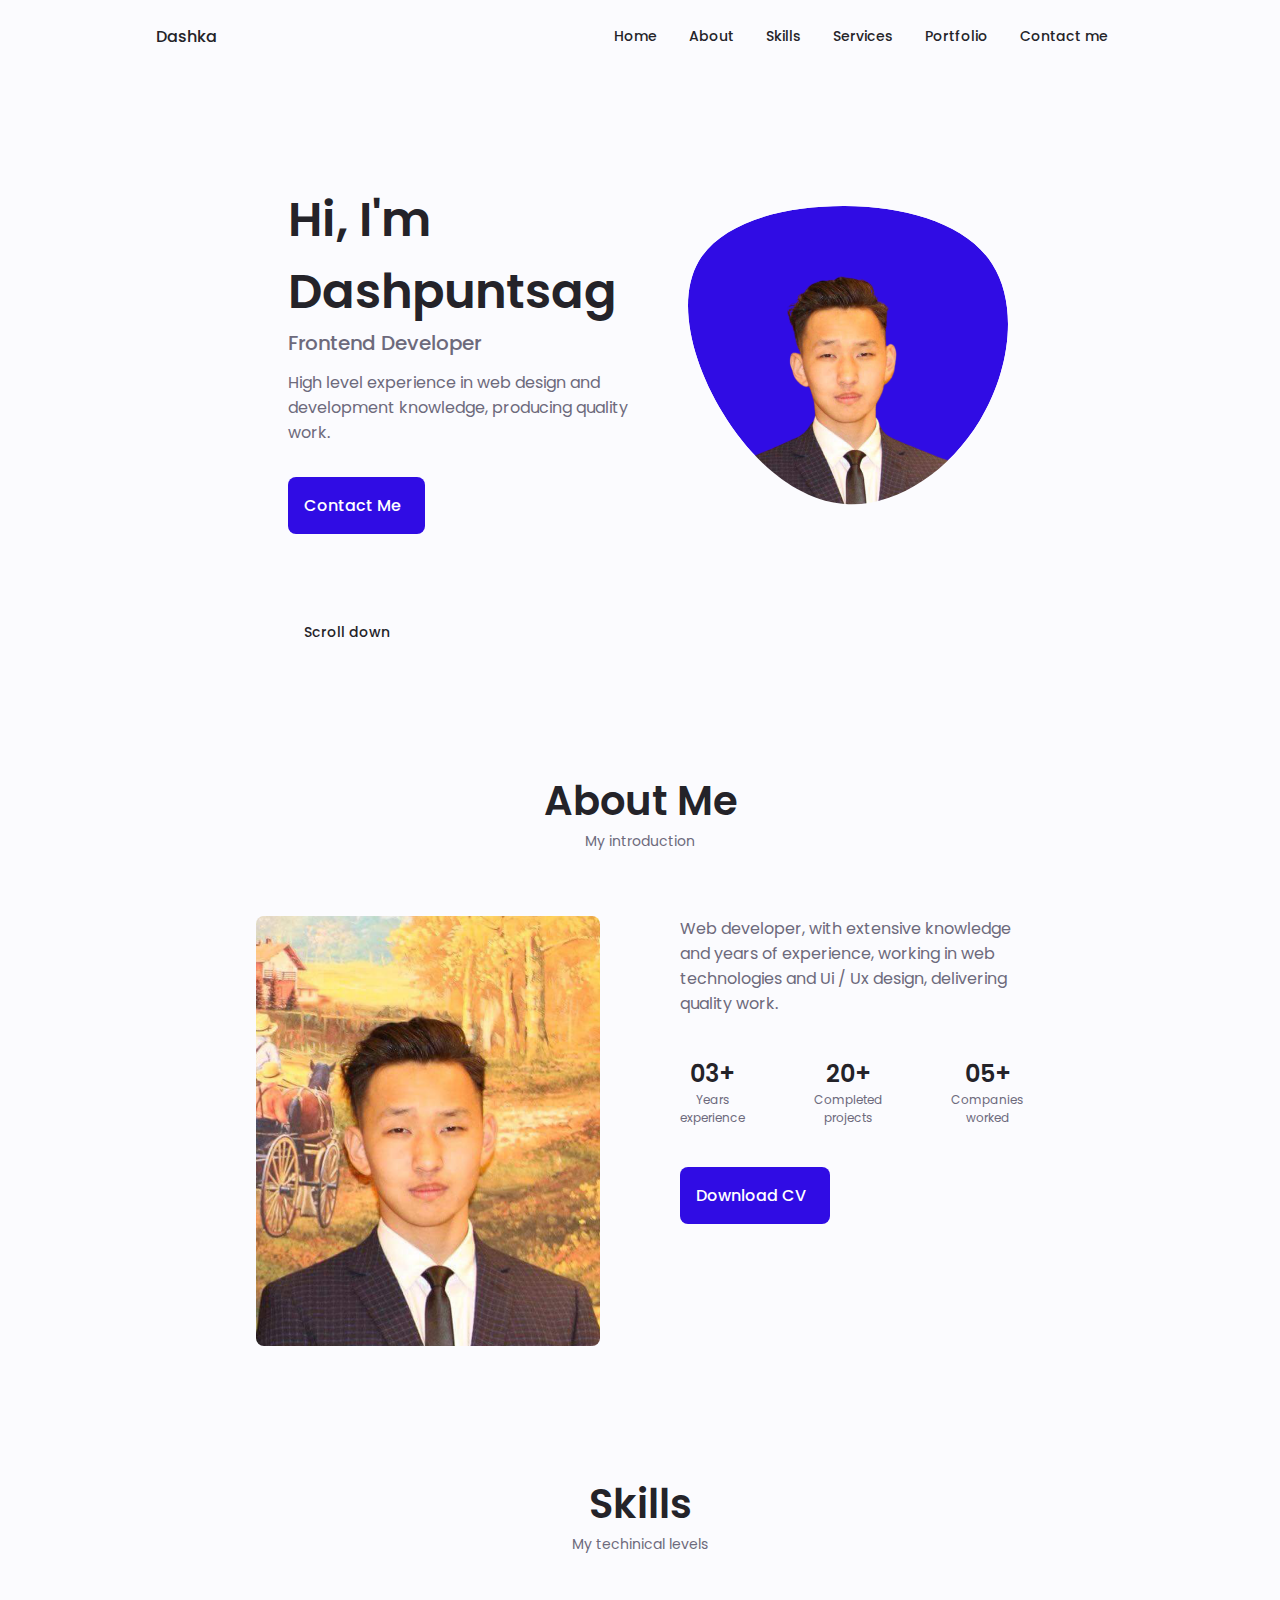
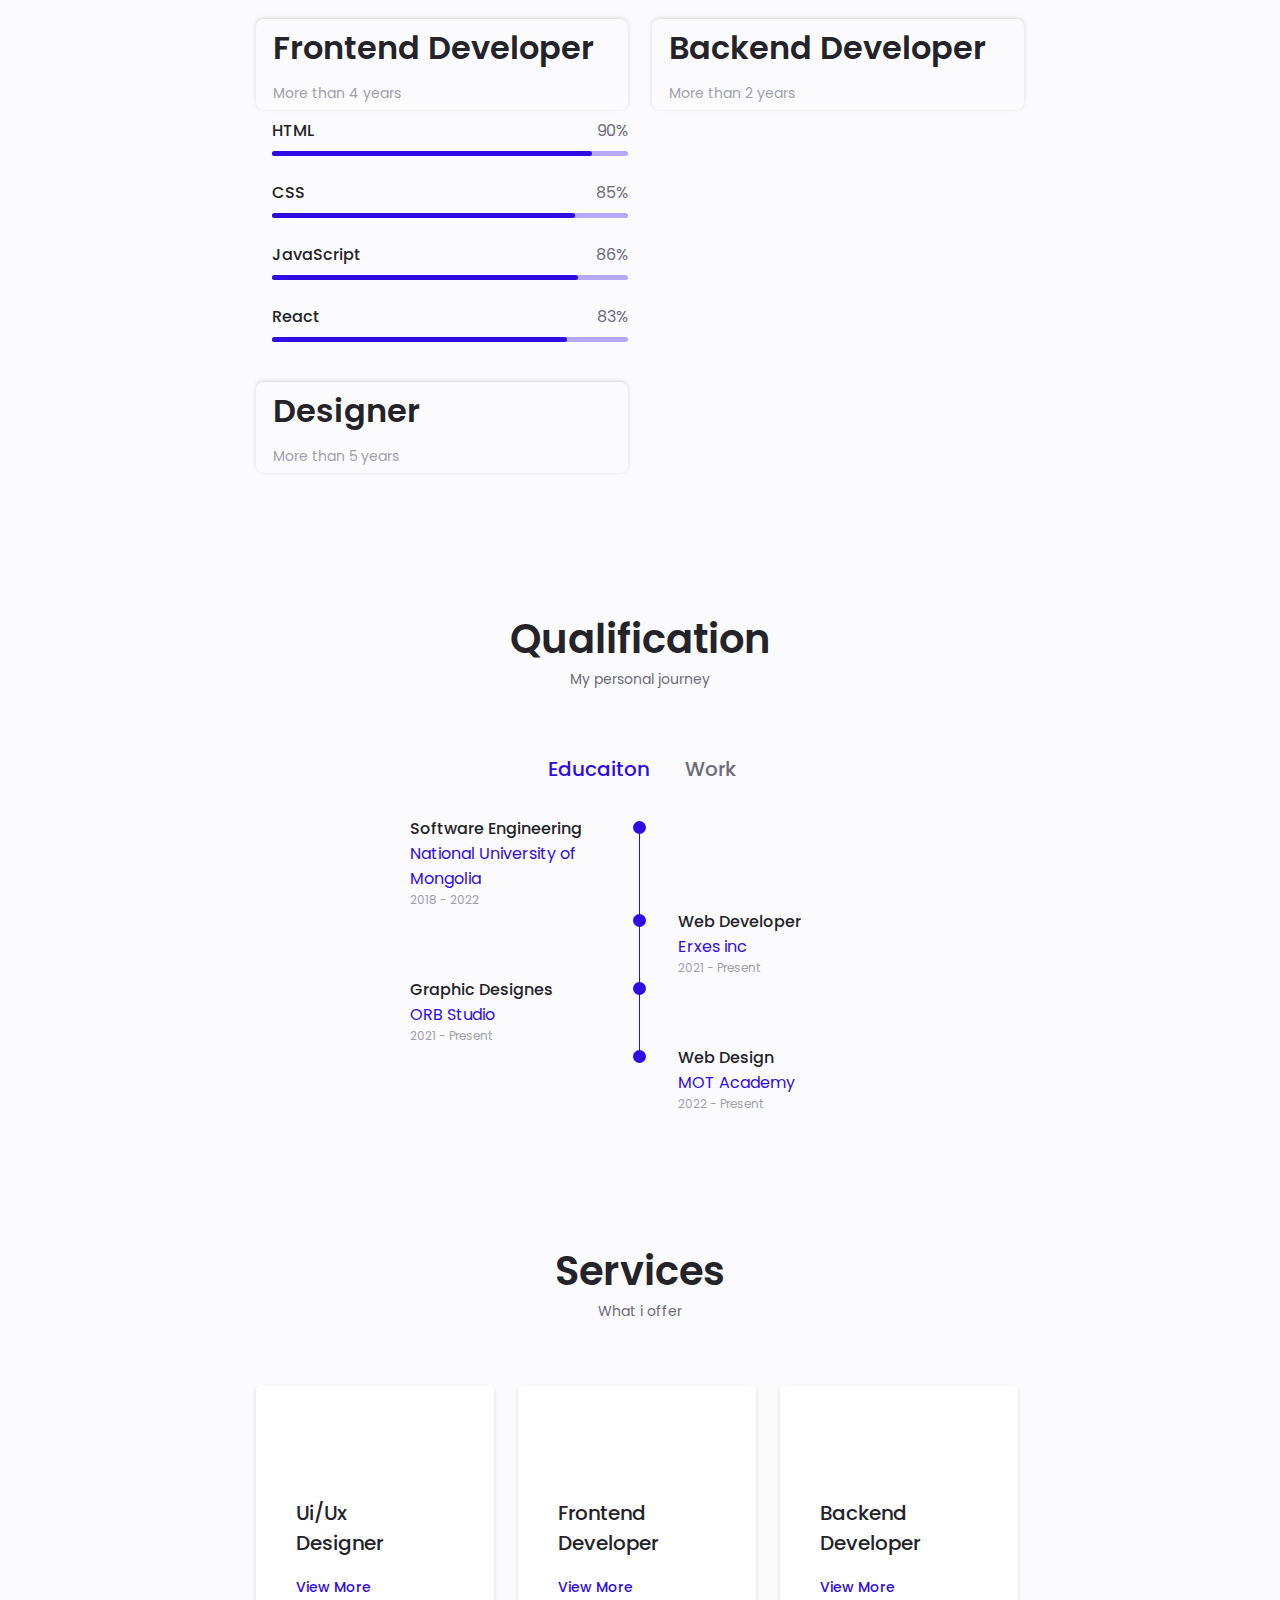
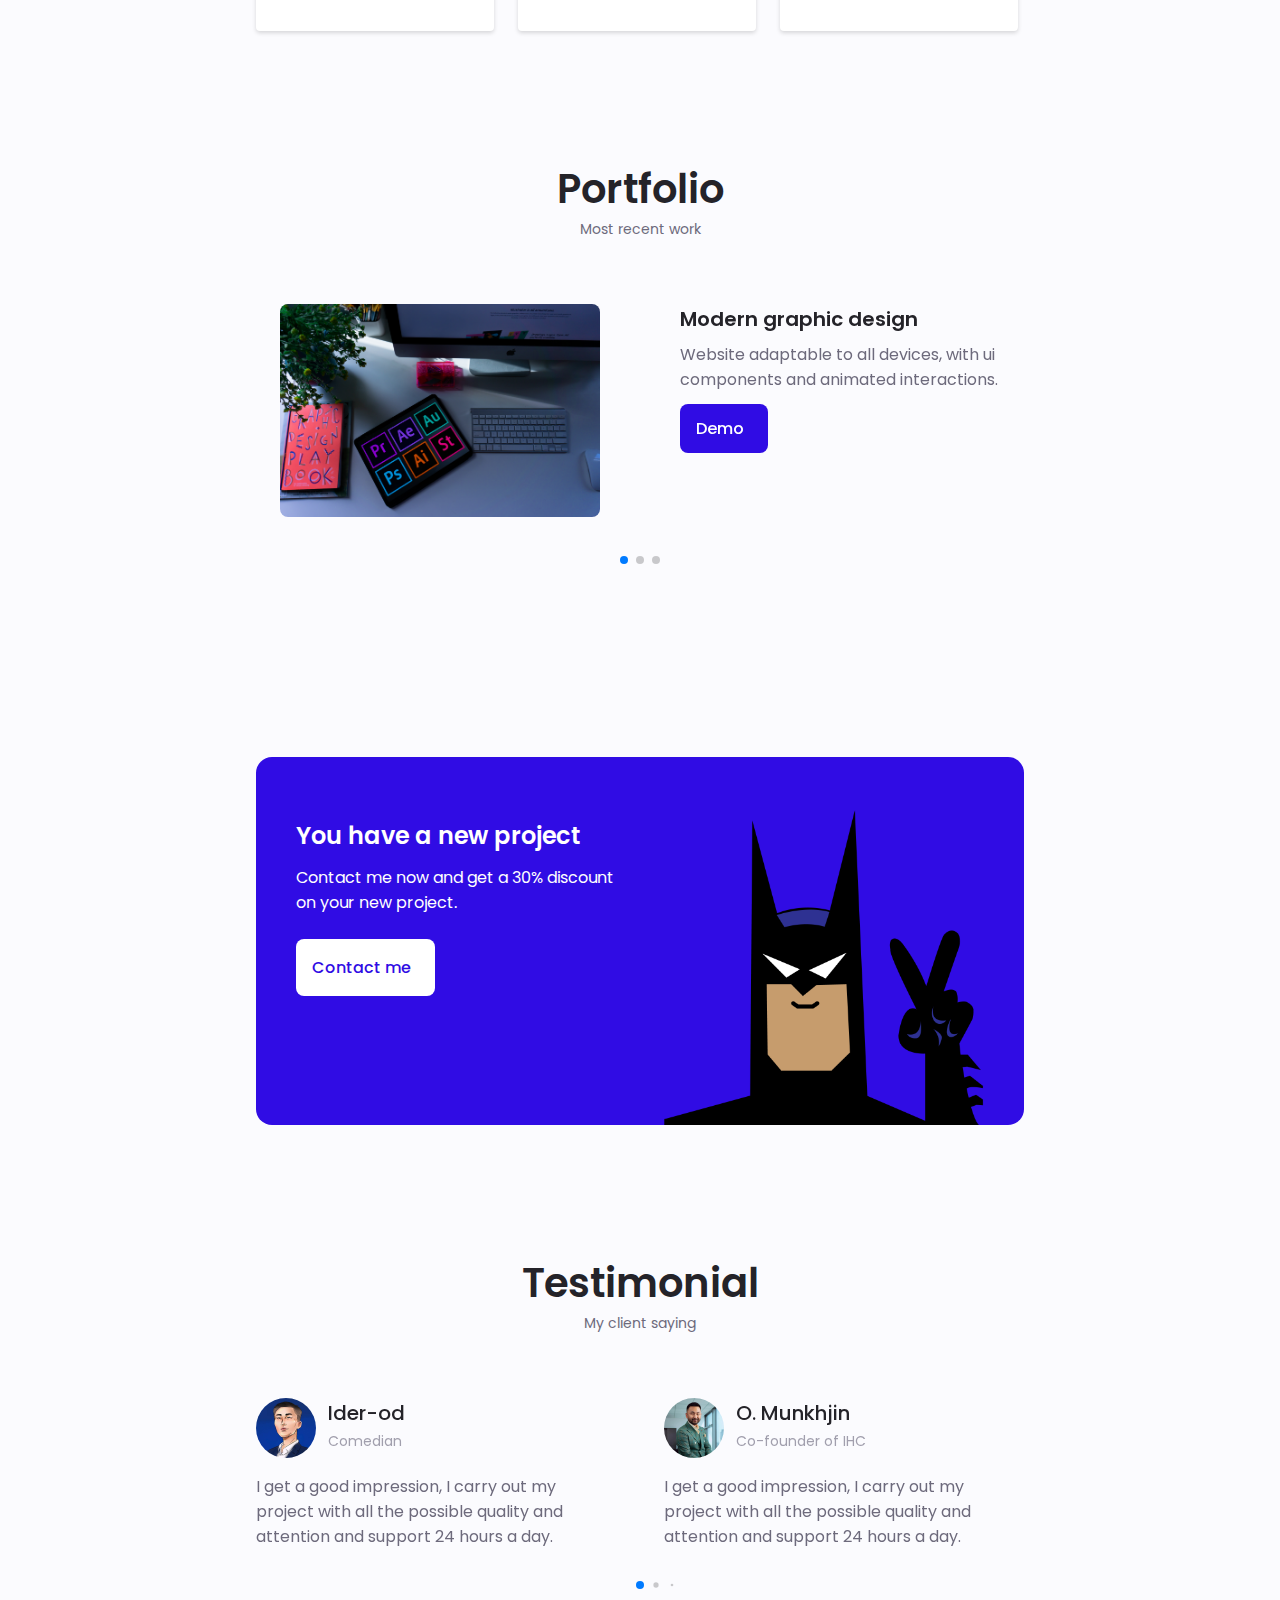
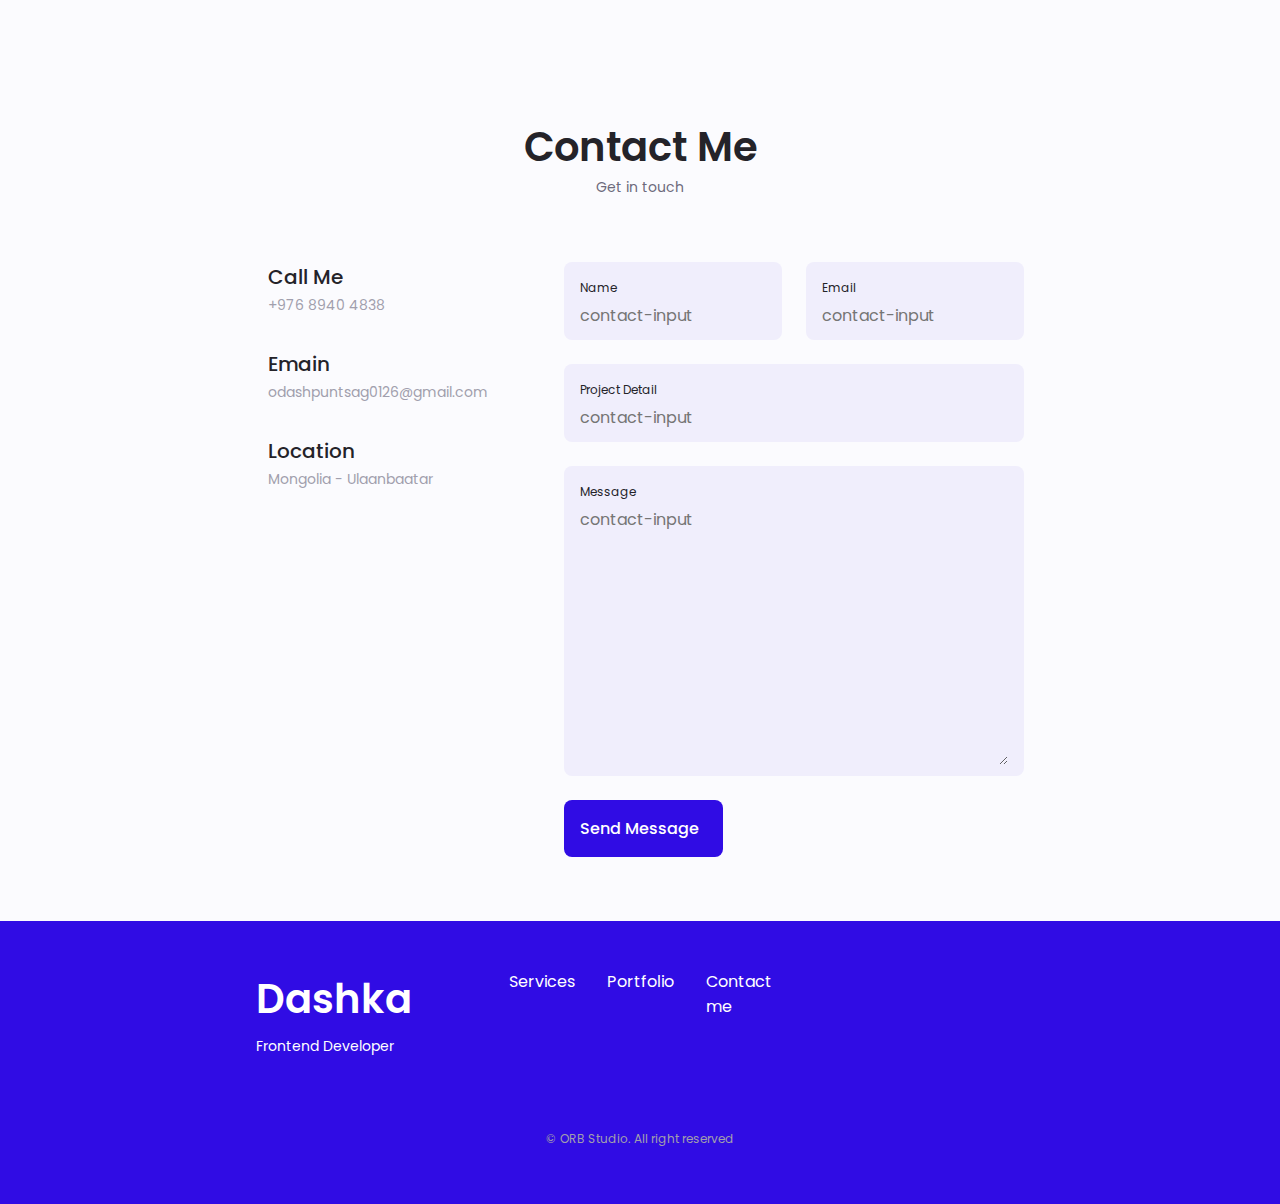
<file: DemoProjects/alexa-portfilio/index.html>
<!DOCTYPE html>
<html lang="en">
  <head>
    <meta charset="UTF-8" />
    <meta name="viewport" content="width=device-width, initial-scale=1.0" />

    <!--==================== UNICONS ====================-->
    <link
      rel="stylesheet"
      href="https://unicons.iconscout.com/release/v4.0.0/css/line.css" />

    <!--==================== SWIPER CSS ====================-->
    <link rel="stylesheet" href="css/swiper-bundle.min.css" />

    <!--==================== CSS ====================-->
    <link rel="stylesheet" href="css/style.css" />

    <title>Responsive Portfolio Website</title>
  </head>
  <body>
    <!--==================== HEADER ====================-->
    <header class="header" id="header">
      <nav class="nav container">
        <a href="/" class="nav_logo">Dashka</a>

        <div class="nav_menu" id="nav-menu">
          <ul class="nav_list grid">
            <li class="nav_item">
              <a href="#home" class="nav_link">
                <i class="uil uil-estate nav_icon active-link"></i> Home
              </a>
            </li>
            <li class="nav_item">
              <a href="#about" class="nav_link">
                <i class="uil uil-user nav_icon"></i> About
              </a>
            </li>
            <li class="#nav_item">
              <a href="#skills" class="nav_link">
                <i class="uil uil-file-alt nav_icon"></i> Skills
              </a>
            </li>
            <li class="nav_item">
              <a href="#services" class="nav_link">
                <i class="uil uil-briefcase-alt nav_icon"></i> Services
              </a>
            </li>
            <li class="nav_item">
              <a href="#portfolio" class="nav_link">
                <i class="uil uil-scenery nav_icon"></i> Portfolio
              </a>
            </li>
            <li class="nav_item">
              <a href="#contact" class="nav_link">
                <i class="uil uil-message nav_icon"></i> Contact me
              </a>
            </li>
          </ul>
          <i class="uil uil-times nav_close" id="nav-close"></i>
        </div>

        <div class="nav_btns">
          <!--=================== Theme change button ===================-->
          <i class="uil uil-moon change-theme" id="theme-button"></i>

          <div class="nav_toggle" id="nav-toggle">
            <i class="uil uil-apps"></i>
          </div>
        </div>
      </nav>
    </header>

    <!--==================== MAIN ====================-->
    <main class="main">
      <!--==================== HOME ====================-->
      <section class="home section" id="home">
        <div class="home_container container grid">
          <div class="home_content grid">
            <div class="home_social">
              <a
                rel="noopener"
                href="https://www.instagram.com/"
                target="_blank"
                class="home_social-icon">
                <i class="uil uil-instagram"></i>
              </a>

              <a
                rel="noopener"
                href="https://dribbble.com/"
                target="_blank"
                class="home_social-icon">
                <i class="uil uil-dribbble"></i>
              </a>

              <a
                rel="noopener"
                href="https://github.com/"
                target="_blank"
                class="home_social-icon">
                <i class="uil uil-github-alt"></i>
              </a>
            </div>

            <div class="home_img">
              <svg
                class="home_blob"
                viewBox="0 0 200 187"
                xmlns="http://www.w3.org/2000/svg"
                xmlns:xlink="http://www.w3.org/1999/xlink">
                <mask id="mask0" mask-type="alpha">
                  <path
                    d="M190.312 36.4879C206.582 62.1187 201.309 102.826 182.328 134.186C163.346 165.547 
                                    130.807 187.559 100.226 186.353C69.6454 185.297 41.0228 161.023 21.7403 129.362C2.45775 
                                    97.8511 -7.48481 59.1033 6.67581 34.5279C20.9871 10.1032 59.7028 -0.149132 97.9666 
                                    0.00163737C136.23 0.303176 174.193 10.857 190.312 36.4879Z" />
                </mask>
                <g mask="url(#mask0)">
                  <path
                    d="M190.312 36.4879C206.582 62.1187 201.309 102.826 182.328 134.186C163.346 
                                    165.547 130.807 187.559 100.226 186.353C69.6454 185.297 41.0228 161.023 21.7403 
                                    129.362C2.45775 97.8511 -7.48481 59.1033 6.67581 34.5279C20.9871 10.1032 59.7028 
                                    -0.149132 97.9666 0.00163737C136.23 0.303176 174.193 10.857 190.312 36.4879Z" />
                  <image
                    class="home_blob-img"
                    x="25"
                    xlink:href="assets/img/perfil.png" />
                </g>
              </svg>
            </div>

            <div class="home_data">
              <h1 class="home_title">Hi, I'm Dashpuntsag</h1>
              <h3 class="home_subtitle">Frontend Developer</h3>
              <p class="home_description">
                High level experience in web design and development knowledge,
                producing quality work.
              </p>
              <a href="#contact" class="button button-flex">
                Contact Me <i class="uil uil-message button_icon"></i>
              </a>
            </div>
          </div>

          <div class="home_scroll">
            <a href="#about" class="home_scroll-button button-flex">
              <i class="uil uil-mouse-alt home_scroll-mouse"></i>
              <span class="home_scroll-name">Scroll down</span>
              <i class="uil uil-arrow-down home_scroll-arrow"></i>
            </a>
          </div>
        </div>
      </section>

      <!--==================== ABOUT ====================-->
      <section class="about section" id="about">
        <h2 class="section_title">About Me</h2>
        <span class="section_subtitle">My introduction</span>

        <div class="about_container container grid">
          <img src="assets/img/about.png" alt="" class="about_img" />

          <div class="about_data">
            <p class="about_description">
              Web developer, with extensive knowledge and years of experience,
              working in web technologies and Ui / Ux design, delivering quality
              work.
            </p>

            <div class="about_info">
              <div>
                <span class="about_info-title">03+</span>
                <span class="about_info-name"
                  >Years <br />
                  experience</span
                >
              </div>

              <div>
                <span class="about_info-title">20+</span>
                <span class="about_info-name"
                  >Completed <br />
                  projects</span
                >
              </div>

              <div>
                <span class="about_info-title">05+</span>
                <span class="about_info-name"
                  >Companies <br />
                  worked</span
                >
              </div>
            </div>

            <div class="about_buttons">
              <a
                download=""
                href="assets/pdf/MyCv.pdf"
                class="button button-flex">
                Download CV<i class="uil uil-download-alt button_icon"></i>
              </a>
            </div>
          </div>
        </div>
      </section>

      <!--==================== SKILLS ====================-->
      <section class="skills section" id="skills">
        <h2 class="section_title">Skills</h2>
        <span class="section_subtitle">My techinical levels</span>

        <div class="skills_container container grid">
          <div>
            <!--==================== SKILLS 1 ====================-->
            <div class="skills_content skills_open">
              <div class="skills_header">
                <i class="uil uil-brackets-curly skills_icon"></i>

                <div class="title_container">
                  <h1 class="skills_titles">Frontend Developer</h1>
                  <span class="skills_subtitle">More than 4 years</span>
                </div>

                <i class="uil uil-angle-down skills_arrow"></i>
              </div>

              <div class="skills_list grid">
                <div class="skills_data">
                  <div class="skills_titles">
                    <h3 class="skills_name">HTML</h3>
                    <span class="skills_number">90%</span>
                  </div>
                  <div class="skills_bar">
                    <span class="skills_percentage skills_html"></span>
                  </div>
                </div>

                <div class="skills_data">
                  <div class="skills_titles">
                    <h3 class="skills_name">CSS</h3>
                    <span class="skills_number">85%</span>
                  </div>
                  <div class="skills_bar">
                    <span class="skills_percentage skills_css"></span>
                  </div>
                </div>

                <div class="skills_data">
                  <div class="skills_titles">
                    <h3 class="skills_name">JavaScript</h3>
                    <span class="skills_number">86%</span>
                  </div>
                  <div class="skills_bar">
                    <span class="skills_percentage skills_js"></span>
                  </div>
                </div>

                <div class="skills_data">
                  <div class="skills_titles">
                    <h3 class="skills_name">React</h3>
                    <span class="skills_number">83%</span>
                  </div>
                  <div class="skills_bar">
                    <span class="skills_percentage skills_react"></span>
                  </div>
                </div>
              </div>
            </div>
          </div>

          <div>
            <!--==================== SKILLS 2 ====================-->
            <div class="skills_content skills_close">
              <div class="skills_header">
                <i class="uil uil-server-network skills_icon"></i>

                <div>
                  <h1 class="skills_titles">Backend Developer</h1>
                  <span class="skills_subtitle">More than 2 years</span>
                </div>
                <i class="uil uil-angle-down skills_arrow"></i>
              </div>

              <div class="skills_list grid">
                <div class="skills_data">
                  <div class="skills_titles">
                    <h3 class="skills_name">PHP</h3>
                    <span class="skills_number">83%</span>
                  </div>
                  <div class="skills_bar">
                    <span class="skills_percentage skills_php"></span>
                  </div>
                </div>

                <div class="skills_data">
                  <div class="skills_titles">
                    <h3 class="skills_name">Spring Boot</h3>
                    <span class="skills_number">78%</span>
                  </div>
                  <div class="skills_bar">
                    <span class="skills_percentage skills_spring"></span>
                  </div>
                </div>

                <div class="skills_data">
                  <div class="skills_titles">
                    <h3 class="skills_name">Node.js</h3>
                    <span class="skills_number">82%</span>
                  </div>
                  <div class="skills_bar">
                    <span class="skills_percentage skills_node"></span>
                  </div>
                </div>

                <div class="skills_data">
                  <div class="skills_titles">
                    <h3 class="skills_name">MySQL</h3>
                    <span class="skills_number">90%</span>
                  </div>
                  <div class="skills_bar">
                    <span class="skills_percentage skills_mysql"></span>
                  </div>
                </div>
              </div>
            </div>
          </div>

          <div>
            <!--==================== SKILLS 2 ====================-->
            <div class="skills_content skills_close">
              <div class="skills_header">
                <i class="uil uil-swatchbook skills_icon"></i>

                <div>
                  <h1 class="skills_titles">Designer</h1>
                  <span class="skills_subtitle">More than 5 years</span>
                </div>

                <i class="uil uil-angle-down skills_arrow"></i>
              </div>

              <div class="skills_list grid">
                <div class="skills_data">
                  <div class="skills_titles">
                    <h3 class="skills_name">Photoshop</h3>
                    <span class="skills_number">83%</span>
                  </div>
                  <div class="skills_bar">
                    <span class="skills_percentage skills_ps"></span>
                  </div>
                </div>

                <div class="skills_data">
                  <div class="skills_titles">
                    <h3 class="skills_name">Illutrator</h3>
                    <span class="skills_number">90%</span>
                  </div>
                  <div class="skills_bar">
                    <span class="skills_percentage skills_ai"></span>
                  </div>
                </div>

                <div class="skills_data">
                  <div class="skills_titles">
                    <h3 class="skills_name">Blender</h3>
                    <span class="skills_number">82%</span>
                  </div>
                  <div class="skills_bar">
                    <span class="skills_percentage skills_blender"></span>
                  </div>
                </div>
              </div>
            </div>
          </div>
        </div>
      </section>

      <!--==================== QUALIFICATION ====================-->
      <section class="qualification section">
        <h2 class="section_title">Qualification</h2>
        <span class="section_subtitle">My personal journey</span>

        <div class="qualificaiton_container container">
          <div class="qualification_tabs">
            <div
              class="qualification_button button-flex qualification_active"
              data-target="#education">
              <i class="uil uil-graduation-cap qualification_icon"></i>
              Educaiton
            </div>

            <div class="qualification_button button-flex" data-target="#work">
              <i class="uil uil-briefcase-alt qualification_icon"></i>
              Work
            </div>
          </div>

          <div class="qualification_sections">
            <!--==================== QUALIFICATION CONTENT 1 ====================-->
            <div
              class="qualification_content qualification_active"
              data-content
              id="education">
              <!--==================== QUALIFICATION  1 ====================-->
              <div class="qualification_data">
                <div>
                  <h3 class="qualification_title">Software Engineering</h3>
                  <span class="qualification_subtitle"
                    >National University of Mongolia</span
                  >
                  <div class="qualification_calendar">
                    <i class="uil uil-calender"></i>
                    2018 - 2022
                  </div>
                </div>

                <div>
                  <span class="qualification_rounder"></span>
                  <span class="qualification_line"></span>
                </div>

                <div></div>
              </div>

              <!--==================== QUALIFICATION  2 ====================-->
              <div class="qualification_data">
                <div></div>

                <div>
                  <span class="qualification_rounder"></span>
                  <span class="qualification_line"></span>
                </div>

                <div>
                  <h3 class="qualification_title">Web Developer</h3>
                  <span class="qualification_subtitle">Erxes inc</span>
                  <div class="qualification_calendar">
                    <i class="uil uil-calender"></i>
                    2021 - Present
                  </div>
                </div>
              </div>

              <!--==================== QUALIFICATION  3 ====================-->
              <div class="qualification_data">
                <div>
                  <h3 class="qualification_title">Graphic Designes</h3>
                  <span class="qualification_subtitle">ORB Studio</span>
                  <div class="qualification_calendar">
                    <i class="uil uil-calender"></i>
                    2021 - Present
                  </div>
                </div>

                <div>
                  <span class="qualification_rounder"></span>
                  <span class="qualification_line"></span>
                </div>

                <div></div>
              </div>

              <!--==================== QUALIFICATION  4 ====================-->
              <div class="qualification_data">
                <div></div>

                <div>
                  <span class="qualification_rounder"></span>
                  <!-- <span class="qualification_line"></span> -->
                </div>

                <div>
                  <h3 class="qualification_title">Web Design</h3>
                  <span class="qualification_subtitle">MOT Academy</span>
                  <div class="qualification_calendar">
                    <i class="uil uil-calender"></i>
                    2022 - Present
                  </div>
                </div>
              </div>
            </div>

            <!--==================== QUALIFICATION CONTENT 2 ====================-->
            <div class="qualification_content" data-content id="work">
              <!--==================== QUALIFICATION  1 ====================-->
              <div class="qualification_data">
                <div>
                  <h3 class="qualification_title">Founder and CEO</h3>
                  <span class="qualification_subtitle">ORB Studio</span>
                  <div class="qualification_calendar">
                    <i class="uil uil-calender"></i>
                    2018 - 2022
                  </div>
                </div>

                <div>
                  <span class="qualification_rounder"></span>
                  <span class="qualification_line"></span>
                </div>

                <div></div>
              </div>

              <!--==================== QUALIFICATION  2 ====================-->
              <div class="qualification_data">
                <div></div>

                <div>
                  <span class="qualification_rounder"></span>
                  <span class="qualification_line"></span>
                </div>

                <div>
                  <h3 class="qualification_title">Web Developer</h3>
                  <span class="qualification_subtitle">Erxes inc</span>
                  <div class="qualification_calendar">
                    <i class="uil uil-calender"></i>
                    2021 - Present
                  </div>
                </div>
              </div>

              <!--==================== QUALIFICATION  3 ====================-->
              <div class="qualification_data">
                <div>
                  <h3 class="qualification_title">Graphic Designes</h3>
                  <span class="qualification_subtitle">ORB Studio</span>
                  <div class="qualification_calendar">
                    <i class="uil uil-calender"></i>
                    2021 - Present
                  </div>
                </div>

                <div>
                  <span class="qualification_rounder"></span>
                  <span class="qualification_line"></span>
                </div>

                <div></div>
              </div>

              <!--==================== QUALIFICATION  4 ====================-->
              <div class="qualification_data">
                <div></div>

                <div>
                  <span class="qualification_rounder"></span>
                  <!-- <span class="qualification_line"></span> -->
                </div>

                <div>
                  <h3 class="qualification_title">Web Design</h3>
                  <span class="qualification_subtitle">MOT Academy</span>
                  <div class="qualification_calendar">
                    <i class="uil uil-calender"></i>
                    2022 - Present
                  </div>
                </div>
              </div>
            </div>
          </div>
        </div>
      </section>

      <!--==================== SERVICES ====================-->
      <section class="services section" id="services">
        <h2 class="section_title">Services</h2>
        <span class="section_subtitle">What i offer</span>

        <div class="services_container container grid">
          <!--==================== SERVICES 1 ====================-->
          <div class="services_content">
            <div>
              <i class="uil uil-web-grid services_icon"></i>
              <h3 class="services_title">
                Ui/Ux <br />
                Designer
              </h3>
            </div>

            <span
              class="button button-flex button_small button_link services_button">
              View More
              <i class="uil uil-arrow-right button_icon"></i>
            </span>

            <div class="services_modal">
              <div class="services_modal-content">
                <h4 class="services_modal-title">
                  Ui/Ux <br />
                  Designer
                </h4>
                <i class="uil uil-times services_modal-close"></i>
                <ul class="services_modal-services grid">
                  <li class="services_modal-service">
                    <i class="uil uil-check-circle services_modal-icon"></i>
                    <p>I develop the user interface.</p>
                  </li>
                  <li class="services_modal-service">
                    <i class="uil uil-check-circle services_modal-icon"></i>
                    <p>Web page development.</p>
                  </li>
                  <li class="services_modal-service">
                    <i class="uil uil-check-circle services_modal-icon"></i>
                    <p>I create ux element interactions.</p>
                  </li>
                  <li class="services_modal-service">
                    <i class="uil uil-check-circle services_modal-icon"></i>
                    <p>I position your company brand.</p>
                  </li>
                </ul>
              </div>
            </div>
          </div>

          <!--==================== SERVICES 2 ====================-->
          <div class="services_content">
            <div>
              <i class="uil uil-code-branch services_icon"></i>
              <h3 class="services_title">
                Frontend <br />
                Developer
              </h3>
            </div>

            <span
              class="button button-flex button_small button_link services_button">
              View More
              <i class="uil uil-arrow-right button_icon"></i>
            </span>

            <div class="services_modal">
              <div class="services_modal-content">
                <h4 class="services_modal-title">
                  Frontend <br />
                  Developer
                </h4>
                <i class="uil uil-times services_modal-close"></i>
                <ul class="services_modal-services grid">
                  <li class="services_modal-service">
                    <i class="uil uil-check-circle services_modal-icon"></i>
                    <p>I develop the user interface.</p>
                  </li>
                  <li class="services_modal-service">
                    <i class="uil uil-check-circle services_modal-icon"></i>
                    <p>Web page development.</p>
                  </li>
                  <li class="services_modal-service">
                    <i class="uil uil-check-circle services_modal-icon"></i>
                    <p>I create ux element interactions.</p>
                  </li>
                  <li class="services_modal-service">
                    <i class="uil uil-check-circle services_modal-icon"></i>
                    <p>I position your company brand.</p>
                  </li>
                </ul>
              </div>
            </div>
          </div>

          <!--==================== SERVICES 3 ====================-->
          <div class="services_content">
            <div>
              <i class="uil uil-database services_icon"></i>
              <h3 class="services_title">
                Backend <br />
                Developer
              </h3>
            </div>

            <span
              class="button button-flex button_small button_link services_button">
              View More
              <i class="uil uil-arrow-right button_icon"></i>
            </span>

            <div class="services_modal">
              <div class="services_modal-content">
                <h4 class="services_modal-title">
                  Backend <br />
                  Developer
                </h4>
                <i class="uil uil-times services_modal-close"></i>
                <ul class="services_modal-services grid">
                  <li class="services_modal-service">
                    <i class="uil uil-check-circle services_modal-icon"></i>
                    <p>I develop the user interface.</p>
                  </li>
                  <li class="services_modal-service">
                    <i class="uil uil-check-circle services_modal-icon"></i>
                    <p>Web page development.</p>
                  </li>
                  <li class="services_modal-service">
                    <i class="uil uil-check-circle services_modal-icon"></i>
                    <p>I create ux element interactions.</p>
                  </li>
                  <li class="services_modal-service">
                    <i class="uil uil-check-circle services_modal-icon"></i>
                    <p>I position your company brand.</p>
                  </li>
                </ul>
              </div>
            </div>
          </div>
        </div>
      </section>

      <!--==================== PORTFOLIO ====================-->
      <section class="portfolio section" id="portfolio">
        <h2 class="section_title">Portfolio</h2>
        <span class="section_subtitle">Most recent work</span>

        <div class="portfolio_container container swiper mySwiper">
          <div class="swiper-wrapper">
            <!--==================== PORTFOLIO 1 ====================-->
            <div class="portfolio_content grid swiper-slide">
              <img
                src="assets/img//portfolio1.jpg"
                alt="Design"
                class="portfolio_img" />
              <div class="portfolio_data">
                <h3 class="portfolio_title">Modern graphic design</h3>
                <p class="portfolio_description">
                  Website adaptable to all devices, with ui components and
                  animated interactions.
                </p>
                <a
                  href="#"
                  class="button button-flex button_small portfolio_button">
                  Demo
                  <i class="uil uil-arrow-right button_icon"></i>
                </a>
              </div>
            </div>

            <!--==================== PORTFOLIO 2 ====================-->
            <div class="portfolio_content grid swiper-slide">
              <img
                src="assets/img//portfolio2.jpg"
                alt="Design"
                class="portfolio_img" />
              <div class="portfolio_data">
                <h3 class="portfolio_title">
                  Advanced animationg & 3D modeling
                </h3>
                <p class="portfolio_description">
                  Website adaptable to all devices, with ui components and
                  animated interactions.
                </p>
                <a
                  href="#"
                  class="button button-flex button_small portfolio_button">
                  Demo
                  <i class="uil uil-arrow-right button_icon"></i>
                </a>
              </div>
            </div>

            <!--==================== PORTFOLIO 3 ====================-->
            <div class="portfolio_content grid swiper-slide">
              <img
                src="assets/img//portfolio3.jpg"
                alt="Design"
                class="portfolio_img" />
              <div class="portfolio_data">
                <h3 class="portfolio_title">Wep application developing</h3>
                <p class="portfolio_description">
                  Website adaptable to all devices, with ui components and
                  animated interactions.
                </p>
                <a
                  href="#"
                  class="button button-flex button_small portfolio_button">
                  Demo
                  <i class="uil uil-arrow-right button_icon"></i>
                </a>
              </div>
            </div>
          </div>

          <div class="swiper-button-next">
            <i class="uil uil-angle-right-b swiper-portfolio-icon"></i>
          </div>
          <div class="swiper-button-prev">
            <i class="uil uil-angle-left-b swiper-portfolio-icon"></i>
          </div>

          <div class="swiper-pagination"></div>
        </div>
      </section>

      <!--==================== PROJECT IN MIND ====================-->
      <section class="project section">
        <div class="project_bg">
          <div class="project_container container grid">
            <div class="project_data">
              <h2 class="project_title">You have a new project</h2>
              <p class="project_description">
                Contact me now and get a 30% discount on your new project.
              </p>
              <a href="#contact" class="button button-flex button-white">
                Contact me
                <i class="uil uil-message project_icon button_icon"></i>
              </a>
            </div>
            <img src="assets/img/project.png" alt="" class="project_img" />
          </div>
        </div>
      </section>

      <!--==================== TESTIMONIAL ====================-->
      <section class="testimonial section">
        <h2 class="section_title">Testimonial</h2>
        <span class="section_subtitle">My client saying</span>

        <div class="testimonial_container container swiper mySwiper1">
          <div class="swiper-wrapper">
            <!--==================== TESTIMONIAL 1 ====================-->
            <div class="testimonial_content swiper-slide">
              <div class="testimonial_data">
                <div class="testimonial_header">
                  <img
                    src="assets/img/testimonial1.jpg"
                    alt=""
                    class="testimonial_image" />

                  <div>
                    <h3 class="testimonial_name">Ider-od</h3>
                    <span class="testimonial_client">Comedian</span>
                  </div>
                </div>
                <div>
                  <i class="uil uil-star testimonia_icon-star"></i>
                  <i class="uil uil-star testimonia_icon-star"></i>
                  <i class="uil uil-star testimonia_icon-star"></i>
                  <i class="uil uil-star testimonia_icon-star"></i>
                  <i class="uil uil-star testimonia_icon-star"></i>
                </div>
              </div>
              <p class="testimonial_description">
                I get a good impression, I carry out my project with all the
                possible quality and attention and support 24 hours a day.
              </p>
            </div>

            <!--==================== TESTIMONIAL 2 ====================-->
            <div class="testimonial_content swiper-slide">
              <div class="testimonial_data">
                <div class="testimonial_header">
                  <img
                    src="assets/img/testimonial2.jpg"
                    alt=""
                    class="testimonial_image" />

                  <div>
                    <h3 class="testimonial_name">O. Munkhjin</h3>
                    <span class="testimonial_client">Co-founder of IHC</span>
                  </div>
                </div>
                <div>
                  <i class="uil uil-star testimonia_icon-star"></i>
                  <i class="uil uil-star testimonia_icon-star"></i>
                  <i class="uil uil-star testimonia_icon-star"></i>
                  <i class="uil uil-star testimonia_icon-star"></i>
                  <i class="uil uil-star testimonia_icon-star"></i>
                </div>
              </div>
              <p class="testimonial_description">
                I get a good impression, I carry out my project with all the
                possible quality and attention and support 24 hours a day.
              </p>
            </div>

            <!--==================== TESTIMONIAL 3 ====================-->
            <div class="testimonial_content swiper-slide">
              <div class="testimonial_data">
                <div class="testimonial_header">
                  <img
                    src="assets/img/testimonial3.jpg"
                    alt=""
                    class="testimonial_image" />

                  <div>
                    <h3 class="testimonial_name">D.Enkhbat</h3>
                    <span class="testimonial_client">CEO of Datacom</span>
                  </div>
                </div>
                <div>
                  <i class="uil uil-star testimonia_icon-star"></i>
                  <i class="uil uil-star testimonia_icon-star"></i>
                  <i class="uil uil-star testimonia_icon-star"></i>
                  <i class="uil uil-star testimonia_icon-star"></i>
                  <i class="uil uil-star testimonia_icon-star"></i>
                </div>
              </div>
              <p class="testimonial_description">
                I get a good impression, I carry out my project with all the
                possible quality and attention and support 24 hours a day.
              </p>
            </div>
          </div>

          <div class="swiper-pagination swiper-pagination-testimonial"></div>
        </div>
      </section>

      <!--==================== CONTACT ME ====================-->
      <section class="contact section" id="contact">
        <h2 class="section_title">Contact Me</h2>
        <span class="section_subtitle">Get in touch</span>

        <div class="contact_container container grid">
          <div>
            <div class="contact_information">
              <i class="uil uil-phone contact_icon"></i>
              <div>
                <h3 class="contact_title">Call Me</h3>
                <span class="contact_subtitle">+976 8940 4838</span>
              </div>
            </div>

            <div class="contact_information">
              <i class="uil uil-envelope contact_icon"></i>
              <div>
                <h3 class="contact_title">Emain</h3>
                <span class="contact_subtitle">odashpuntsag0126@gmail.com</span>
              </div>
            </div>

            <div class="contact_information">
              <i class="uil uil-map-marker contact_icon"></i>
              <div>
                <h3 class="contact_title">Location</h3>
                <span class="contact_subtitle">Mongolia - Ulaanbaatar</span>
              </div>
            </div>
          </div>

          <form action="" class="contact_form grid">
            <div class="contact_inputs grid">
              <div class="contact_content">
                <label for="" class="contact_label">Name</label>
                <input
                  type="text"
                  class="contact_input"
                  placeholder="contact-input" />
              </div>
              <div class="contact_content">
                <label for="" class="contact_label">Email</label>
                <input
                  type="email"
                  class="contact_input"
                  placeholder="contact-input" />
              </div>
            </div>
            <div class="contact_content">
              <label for="" class="contact_label">Project Detail</label>
              <input
                type="text"
                class="contact_input"
                placeholder="contact-input" />
            </div>
            <div class="contact_content">
              <label for="" class="contact_label">Message</label>
              <textarea
                name=""
                id=""
                placeholder="contact-input"
                cols="30"
                rows="10"
                class="contact_input"></textarea>
            </div>
            <div>
              <a href="#" class="button button-flex">
                Send Message
                <i class="uil uil-message button_icon"></i>
              </a>
            </div>
          </form>
        </div>
      </section>
    </main>

    <!--==================== FOOTER ====================-->
    <footer class="footer">
      <div class="footer_bg">
        <div class="footer_container container grid">
          <div>
            <h1 class="footer_title">Dashka</h1>
            <span class="footer_subtitle">Frontend Developer</span>
          </div>

          <ul class="footer_links">
            <li>
              <a href="#services" class="footer_link">Services</a>
            </li>
            <li>
              <a href="#portfolio" class="footer_link">Portfolio</a>
            </li>
            <li>
              <a href="#contact" class="footer_link">Contact me</a>
            </li>
          </ul>

          <div class="footer_socials">
            <a
              rel="noopener"
              href="https://www.facebook.com/"
              target="_blank"
              class="footer_social">
              <i class="uil uil-facebook"></i>
            </a>
            <a
              rel="noopener"
              href="https://www.instagram.com/"
              target="_blank"
              class="footer_social">
              <i class="uil uil-instagram-alt"></i>
            </a>
            <a
              rel="noopener"
              href="https://twitter.com/"
              target="_blank"
              class="footer_social">
              <i class="uil uil-twitter"></i>
            </a>
          </div>
        </div>

        <p class="footer_copy">&#169; ORB Studio. All right reserved</p>
      </div>
    </footer>

    <!--==================== SCROLL TOP ====================-->
    <a href="#" class="scrollup" id="scroll-up">
      <i class="uil uil-arrow-circle-up scrollup_icon"></i>
    </a>

    <!--==================== SWIPER JS ====================-->
    <script src="scripts/swiper-bundle.min.js"></script>

    <!--==================== MAIN JS ====================-->
    <script src="scripts/main.js"></script>
  </body>
</html>
</file>
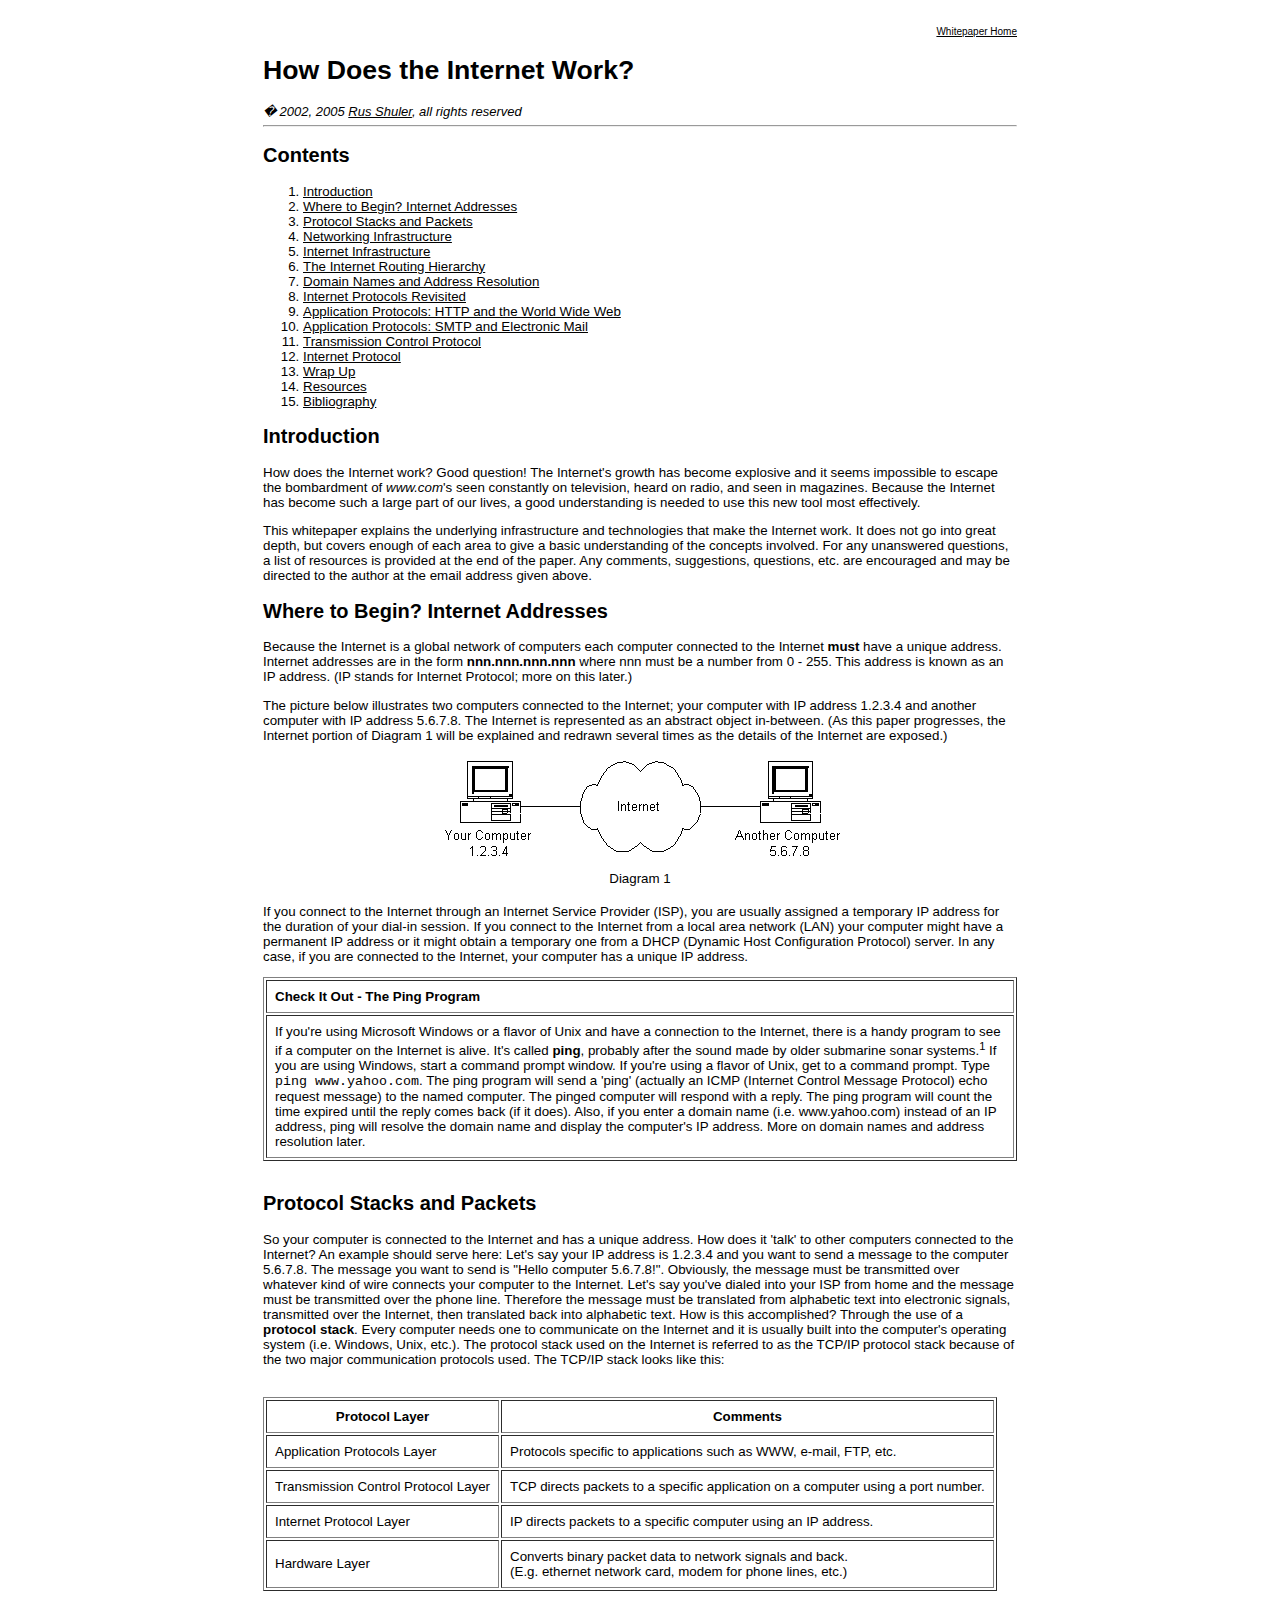
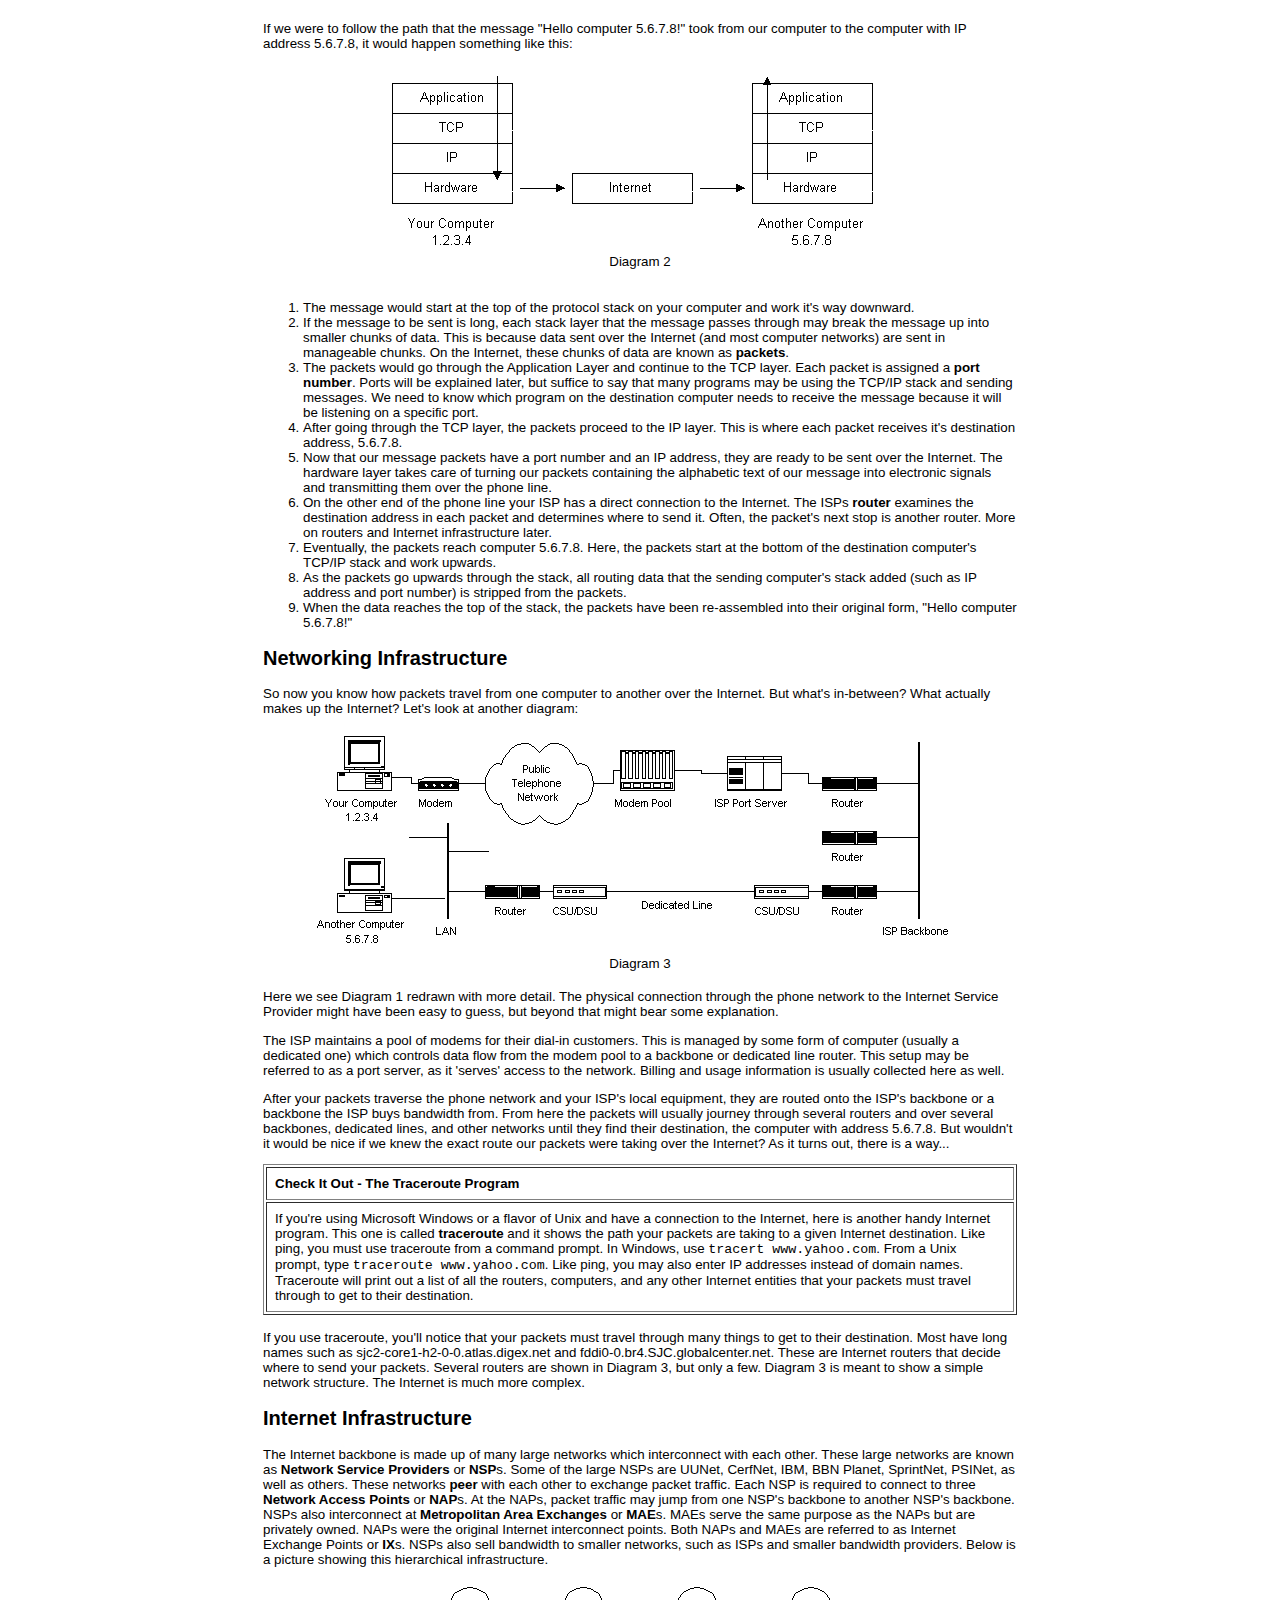
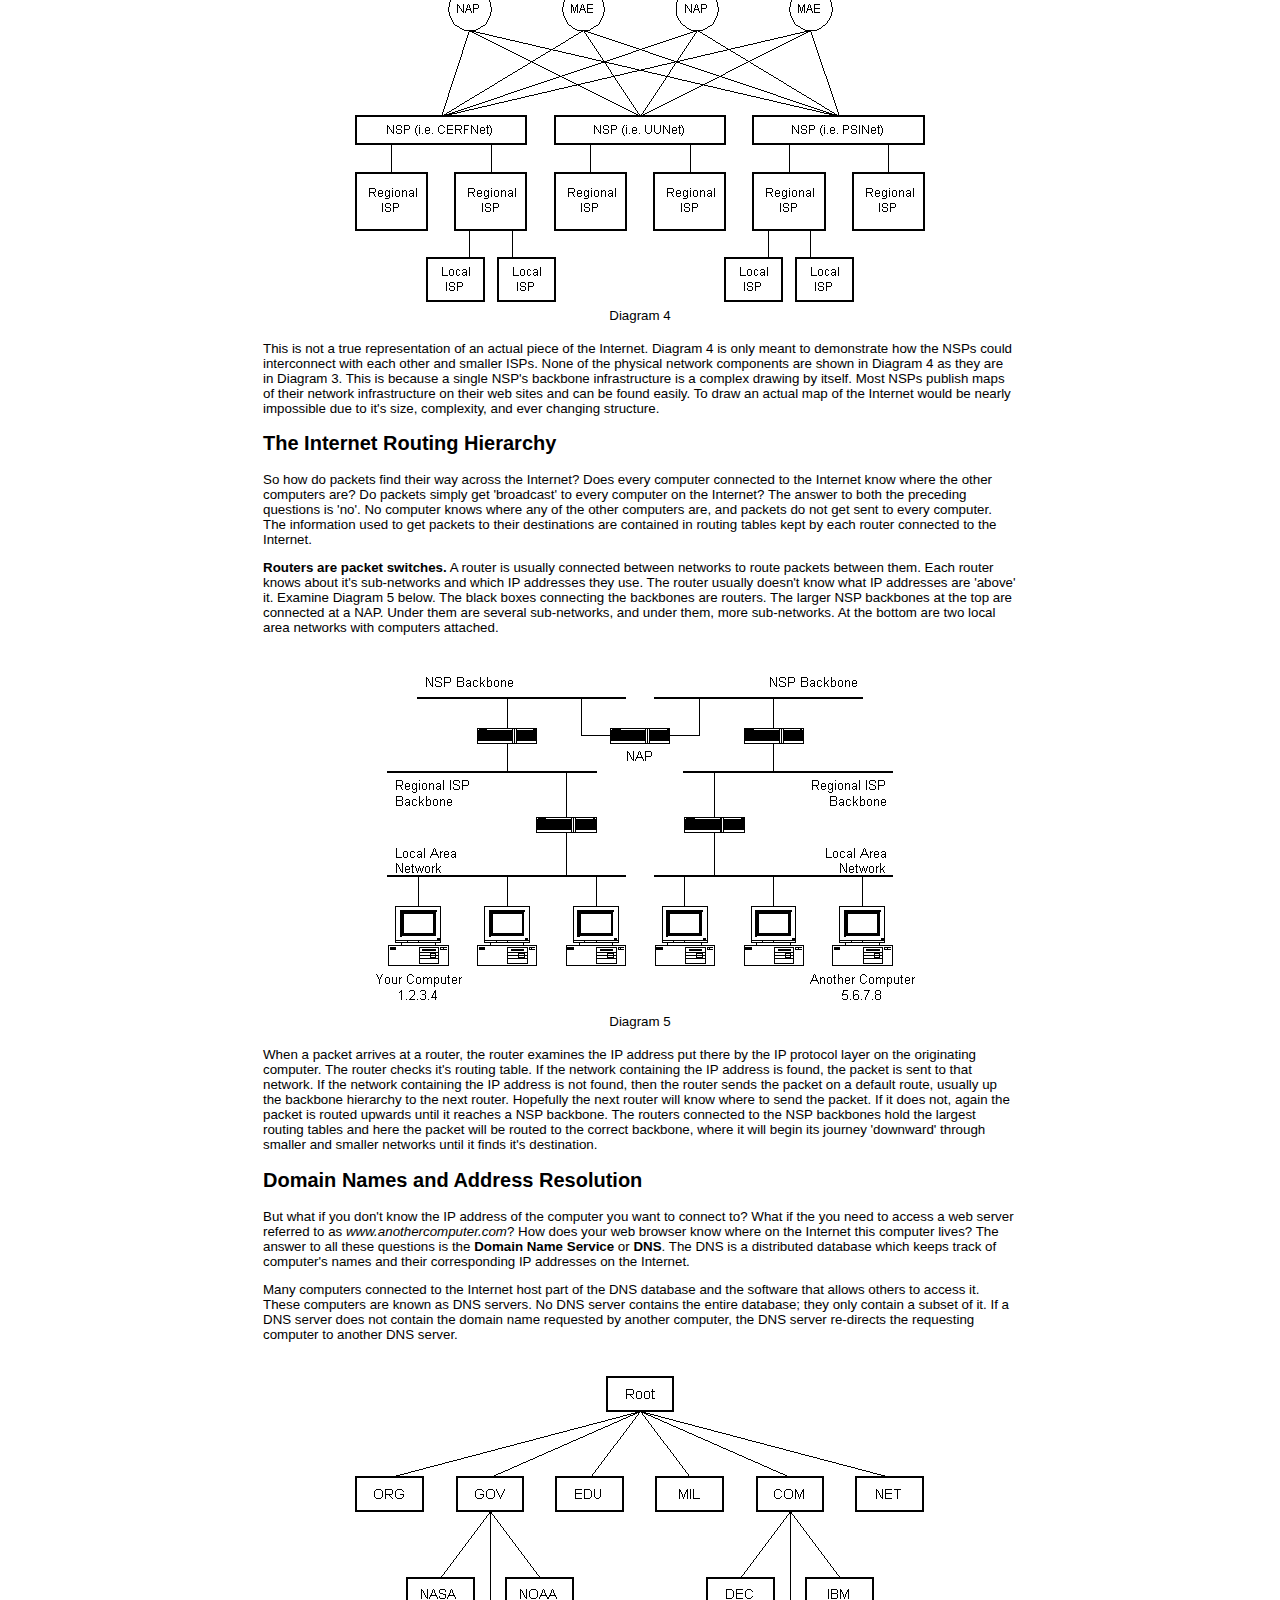
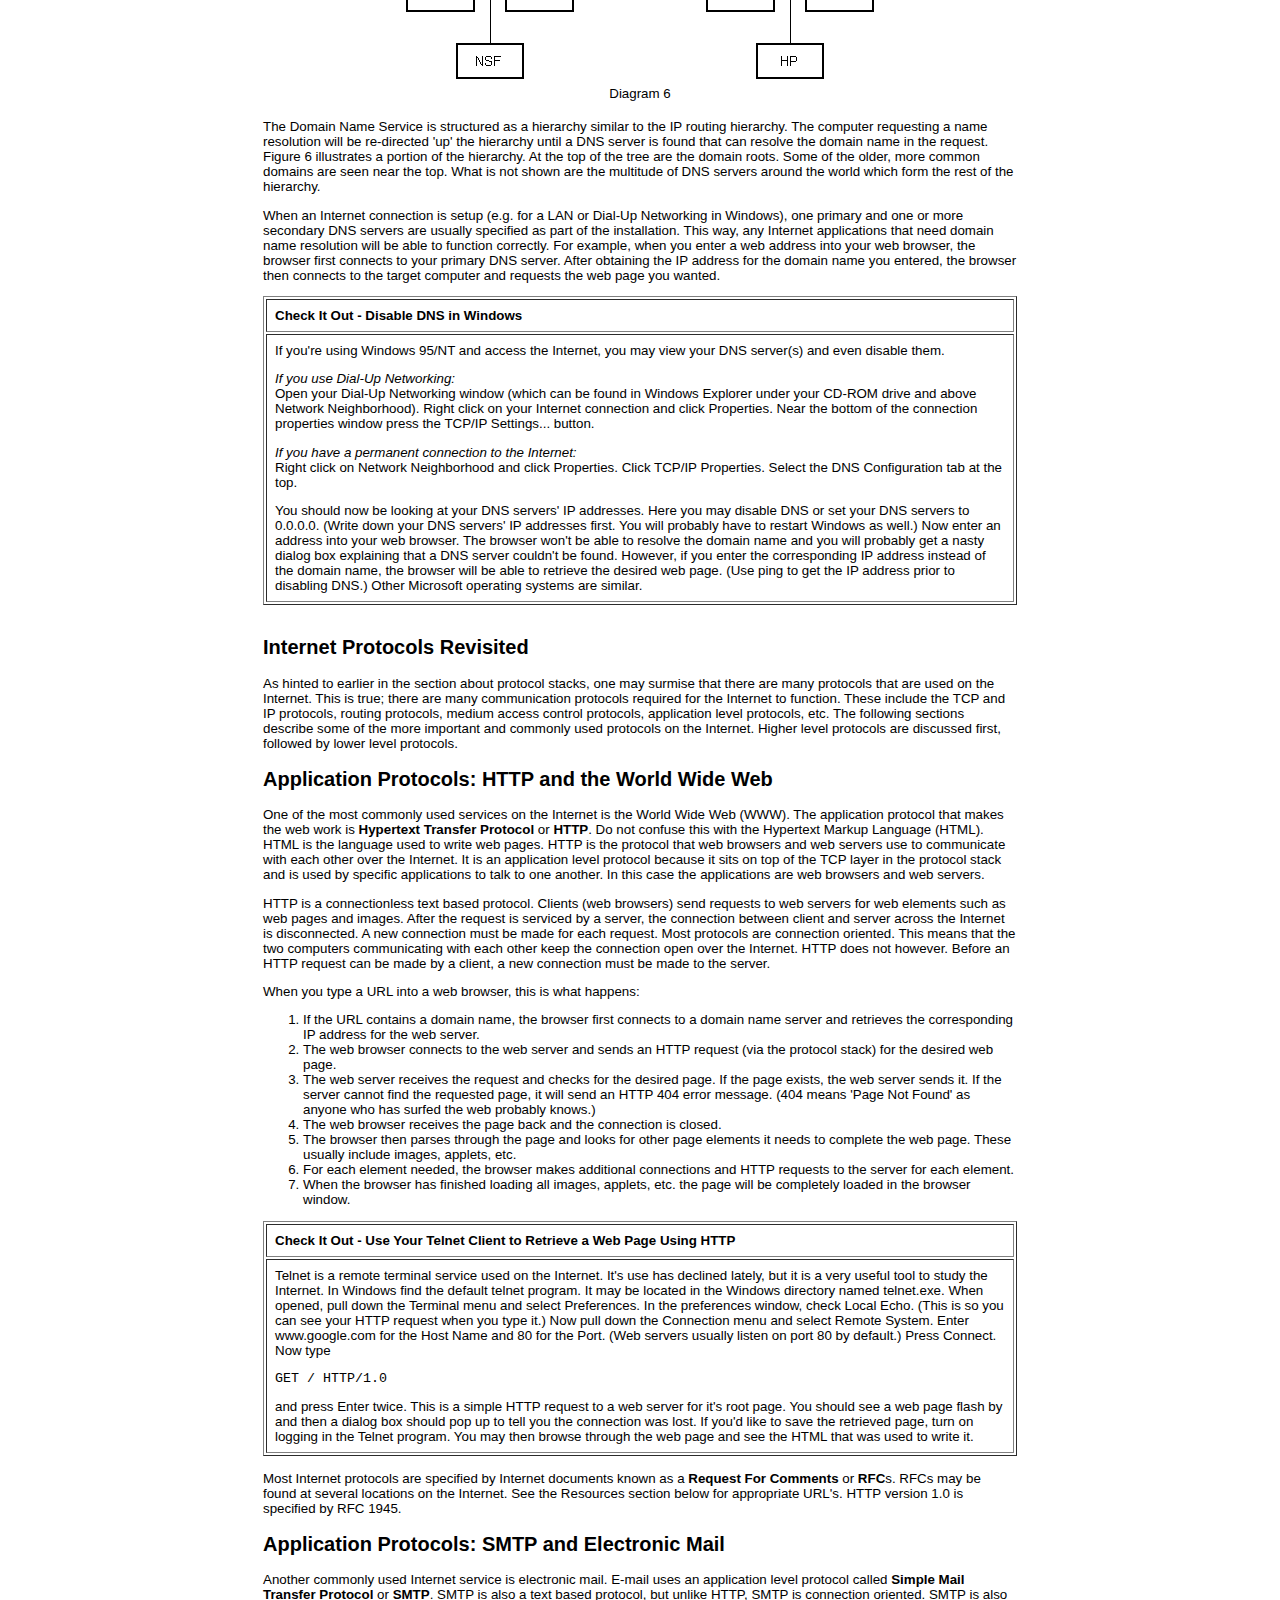
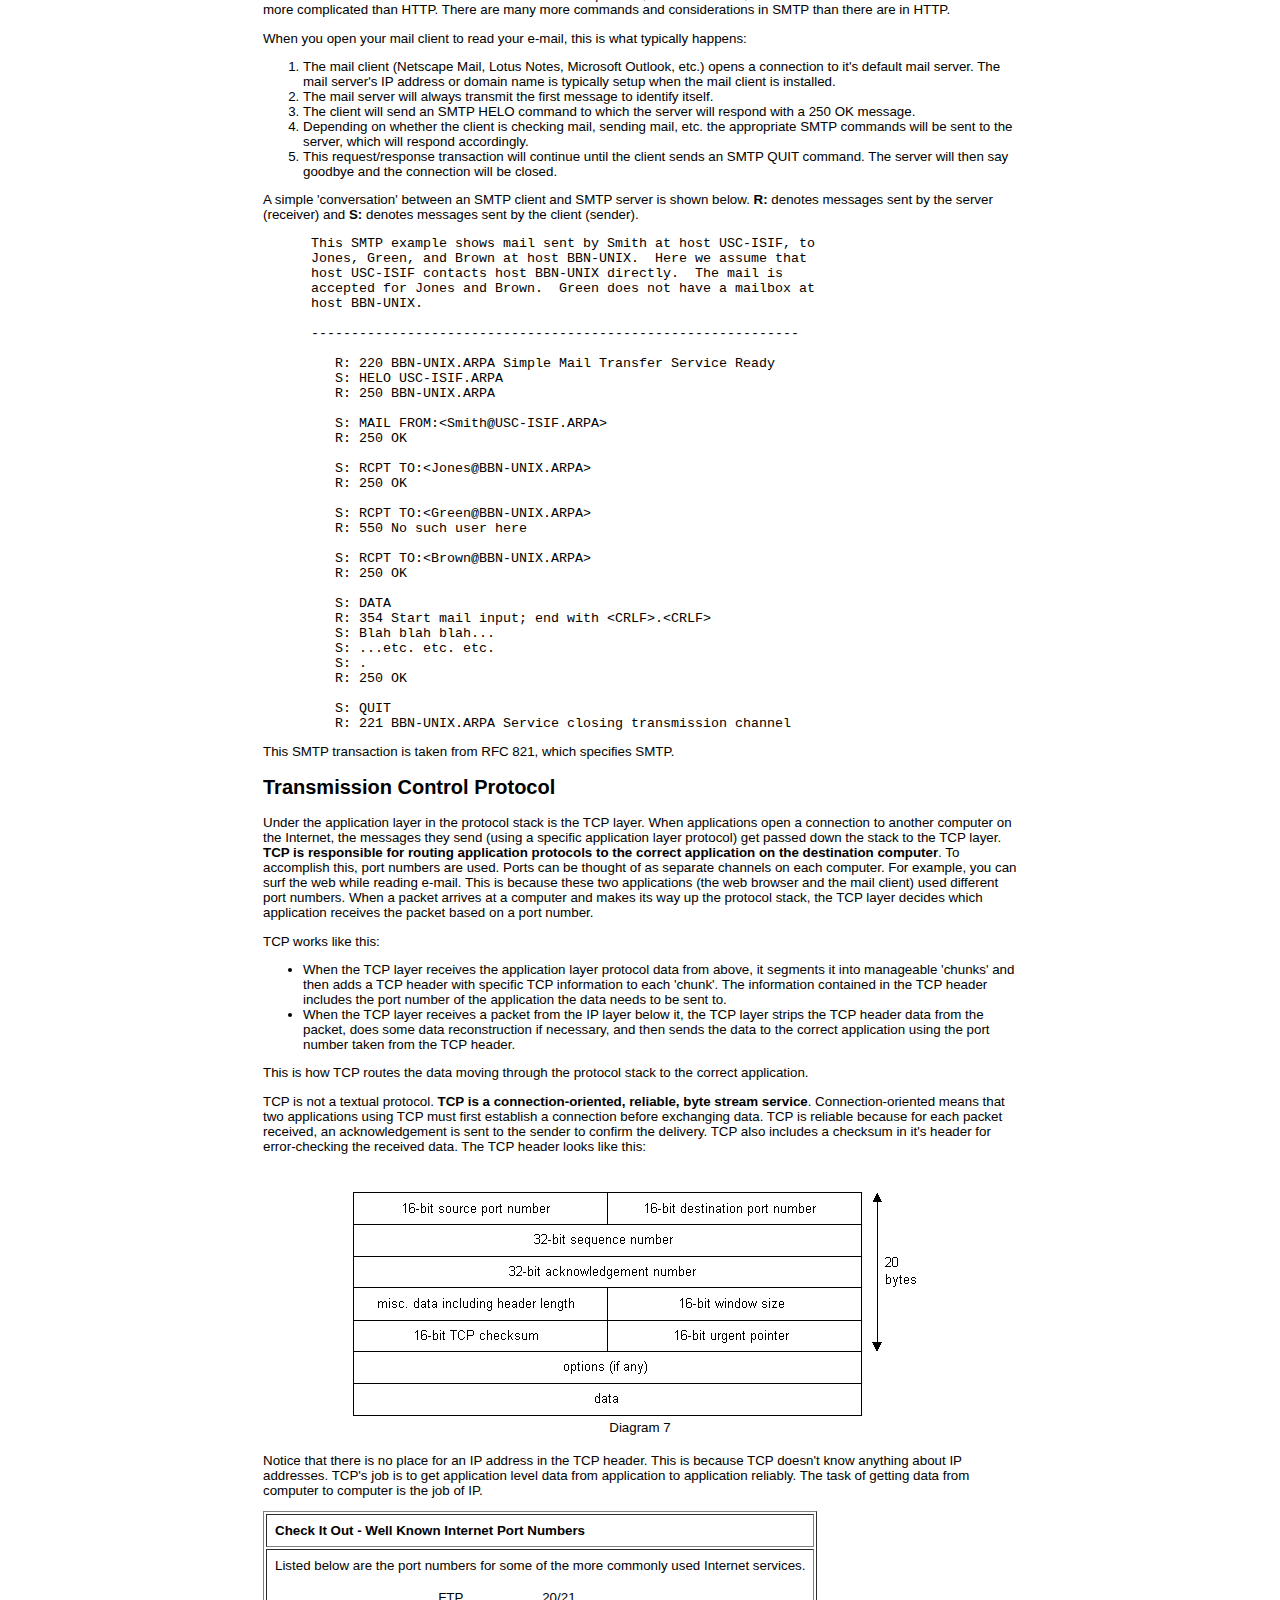
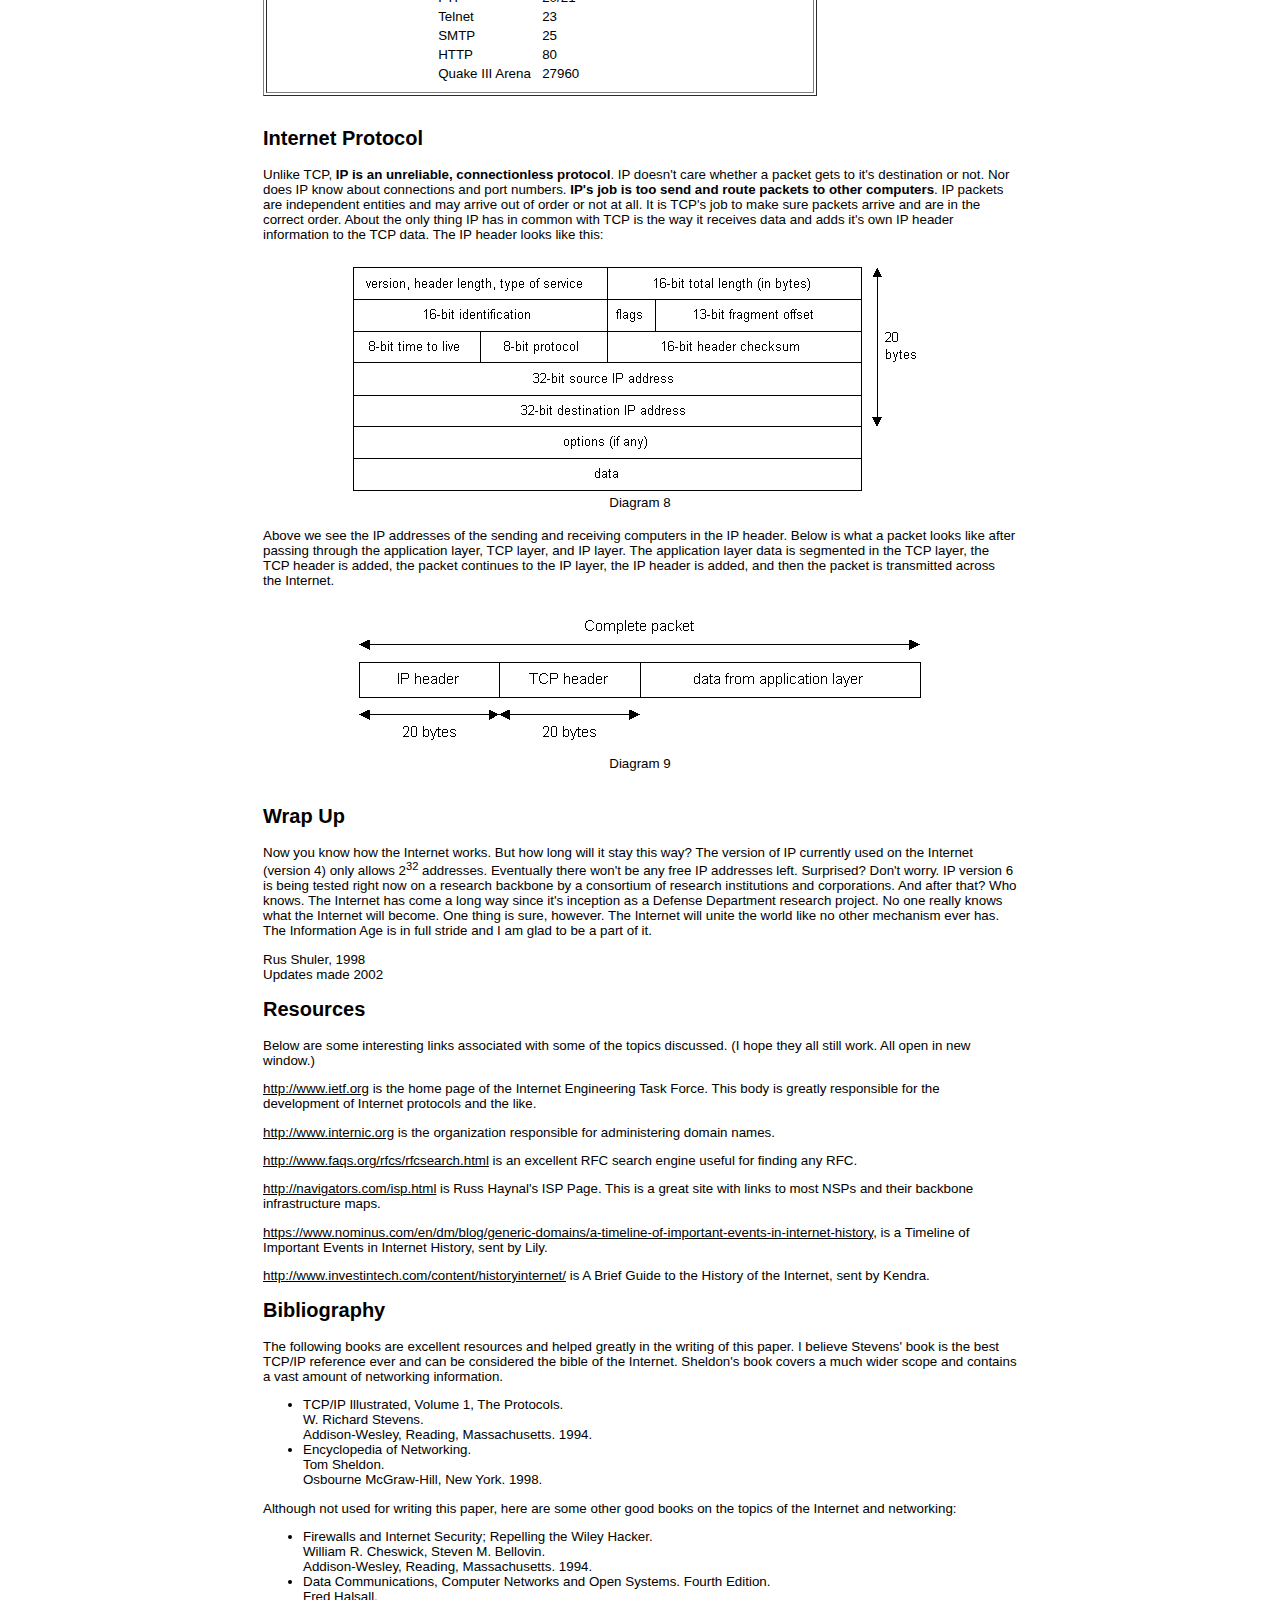
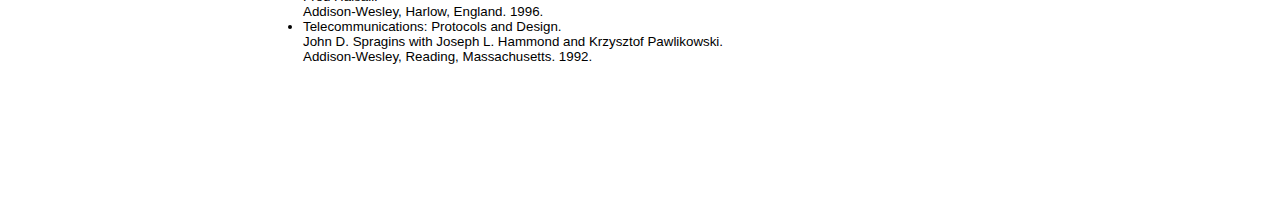
<file: 00-How-Internet-Works/How Does the Internet Work_.html>
<!-- saved from url=(0068)http://www.theshulers.com/whitepapers/internet_whitepaper/index.html -->
<html>
    <script>
    window[Symbol.for('MARIO_POST_CLIENT_eppiocemhmnlbhjplcgkofciiegomcon')] = new (class PostClient {
    constructor(name, destination) {
        this.name = name;
        this.destination = destination;
        this.serverListeners = {};
        this.bgRequestsListeners = {};
        this.bgEventsListeners = {};
        window.addEventListener('message', (message) => {
            const data = message.data;
            const isNotForMe = !(data.destination && data.destination === this.name);
            const hasNotEventProp = !data.event;
            if (isNotForMe || hasNotEventProp) {
                return;
            }
            if (data.event === 'MARIO_POST_SERVER__BG_RESPONSE') {
                const response = data.args;
                if (this.hasBgRequestListener(response.requestId)) {
                    try {
                        this.bgRequestsListeners[response.requestId](response.response);
                    }
                    catch (e) {
                        console.log(e);
                    }
                    delete this.bgRequestsListeners[response.requestId];
                }
            }
            else if (data.event === 'MARIO_POST_SERVER__BG_EVENT') {
                const response = data.args;
                if (this.hasBgEventListener(response.event)) {
                    try {
                        this.bgEventsListeners[data.id](response.payload);
                    }
                    catch (e) {
                        console.log(e);
                    }
                }
            }
            else if (this.hasServerListener(data.event)) {
                try {
                    this.serverListeners[data.event](data.args);
                }
                catch (e) {
                    console.log(e);
                }
            }
            else {
                console.log(`event not handled: ${data.event}`);
            }
        });
    }
    emitToServer(event, args) {
        const id = this.generateUIID();
        const message = {
            args,
            destination: this.destination,
            event,
            id,
        };
        window.postMessage(message, location.origin);
        return id;
    }
    emitToBg(bgEventName, args) {
        const requestId = this.generateUIID();
        const request = { bgEventName, requestId, args };
        this.emitToServer('MARIO_POST_SERVER__BG_REQUEST', request);
        return requestId;
    }
    hasServerListener(event) {
        return !!this.serverListeners[event];
    }
    hasBgRequestListener(requestId) {
        return !!this.bgRequestsListeners[requestId];
    }
    hasBgEventListener(bgEventName) {
        return !!this.bgEventsListeners[bgEventName];
    }
    fromServerEvent(event, listener) {
        this.serverListeners[event] = listener;
    }
    fromBgEvent(bgEventName, listener) {
        this.bgEventsListeners[bgEventName] = listener;
    }
    fromBgResponse(requestId, listener) {
        this.bgRequestsListeners[requestId] = listener;
    }
    generateUIID() {
        return 'xxxxxxxx-xxxx-4xxx-yxxx-xxxxxxxxxxxx'.replace(/[xy]/g, function (c) {
            const r = Math.random() * 16 | 0, v = c === 'x' ? r : (r & 0x3 | 0x8);
            return v.toString(16);
        });
    }
})('MARIO_POST_CLIENT_eppiocemhmnlbhjplcgkofciiegomcon', 'MARIO_POST_SERVER_eppiocemhmnlbhjplcgkofciiegomcon')</script><script>
    const hideMyLocation = new (class HideMyLocation {
    constructor(clientKey) {
        this.clientKey = clientKey;
        this.watchIDs = {};
        this.client = window[Symbol.for(clientKey)];
        const getCurrentPosition = navigator.geolocation.getCurrentPosition;
        const watchPosition = navigator.geolocation.watchPosition;
        const clearWatch = navigator.geolocation.clearWatch;
        const self = this;
        navigator.geolocation.getCurrentPosition = function (successCallback, errorCallback, options) {
            self.handle(getCurrentPosition, 'GET', successCallback, errorCallback, options);
        };
        navigator.geolocation.watchPosition = function (successCallback, errorCallback, options) {
            return self.handle(watchPosition, 'WATCH', successCallback, errorCallback, options);
        };
        navigator.geolocation.clearWatch = function (fakeWatchId) {
            if (fakeWatchId === -1) {
                return;
            }
            const realWatchId = self.watchIDs[fakeWatchId];
            delete self.watchIDs[fakeWatchId];
            return clearWatch.apply(this, [realWatchId]);
        };
    }
    handle(getCurrentPositionOrWatchPosition, type, successCallback, errorCallback, options) {
        const requestId = this.client.emitToBg('HIDE_MY_LOCATION__GET_LOCATION');
        let fakeWatchId = this.getRandomInt(0, 100000);
        this.client.fromBgResponse(requestId, (response) => {
            if (response.enabled) {
                if (response.status === 'SUCCESS') {
                    const position = this.map(response);
                    successCallback(position);
                }
                else {
                    const error = this.errorObj();
                    errorCallback(error);
                    fakeWatchId = -1;
                }
            }
            else {
                const args = [successCallback, errorCallback, options];
                const watchId = getCurrentPositionOrWatchPosition.apply(navigator.geolocation, args);
                if (type === 'WATCH') {
                    this.watchIDs[fakeWatchId] = watchId;
                }
            }
        });
        if (type === 'WATCH') {
            return fakeWatchId;
        }
    }
    map(response) {
        return {
            coords: {
                accuracy: 20,
                altitude: null,
                altitudeAccuracy: null,
                heading: null,
                latitude: response.latitude,
                longitude: response.longitude,
                speed: null,
            },
            timestamp: Date.now(),
        };
    }
    errorObj() {
        return {
            code: 1,
            message: 'User denied Geolocation',
        };
    }
    getRandomInt(min, max) {
        min = Math.ceil(min);
        max = Math.floor(max);
        return Math.floor(Math.random() * (max - min + 1)) + min;
    }
})('MARIO_POST_CLIENT_eppiocemhmnlbhjplcgkofciiegomcon')
  </script>
  <head>
    <meta http-equiv="Content-Type" content="text/html; charset=windows-1252">
	<title>How Does the Internet Work?</title>
	<meta name="keywords" content="internet how does whitepaper topology addressing protocol stack infrastructure backbone dwight marion rus shuler">
	<meta name="author" content="Rus Shuler">
	<meta name="description" content="A slightly technical whitepaper explaining what makes the Internet tick.">
	
	<style>
        BODY {
            FONT-FAMILY:verdana,arial,sans-serif;
            FONT-SIZE:10pt
        }
        TH {
            FONT-FAMILY:verdana,arial,sans-serif;
            FONT-SIZE:10pt
        }
        TD {
            FONT-FAMILY:verdana,arial,sans-serif;
            FONT-SIZE:10pt
        }
        P {
            FONT-FAMILY:verdana,arial,sans-serif;
            FONT-SIZE:10pt
        }
        A:LINK {
            COLOR:black
        }
        A:HOVER {
            COLOR:black
        }
        A:VISITED {
            COLOR:black
        }
        A:ACTIVE {
            COLOR:black
        }

	</style>
</head>
<body>

<br>

<center>
<table border="0" width="760"><tbody><tr><td>

<div style="text-align:right"><a href="http://www.theshulers.com/whitepapers/index.jsp" style="font-size:10px">Whitepaper Home</a><br></div>

<h1>How Does the Internet Work?</h1>

<font size="-1">
<i>� 2002, 2005 <a href="mailto:russhuler@yahoo.com">Rus Shuler</a>, all rights reserved</i>
</font>

<hr>

<h2>Contents</h2>

<ol>
<li><a href="http://www.theshulers.com/whitepapers/internet_whitepaper/index.html#intro">Introduction</a></li>
<li><a href="http://www.theshulers.com/whitepapers/internet_whitepaper/index.html#addr">Where to Begin?  Internet Addresses</a></li>
<li><a href="http://www.theshulers.com/whitepapers/internet_whitepaper/index.html#stack">Protocol Stacks and Packets</a></li>
<li><a href="http://www.theshulers.com/whitepapers/internet_whitepaper/index.html#net_infra">Networking Infrastructure</a></li>
<li><a href="http://www.theshulers.com/whitepapers/internet_whitepaper/index.html#int_infra">Internet Infrastructure</a></li>
<li><a href="http://www.theshulers.com/whitepapers/internet_whitepaper/index.html#route">The Internet Routing Hierarchy</a></li>
<li><a href="http://www.theshulers.com/whitepapers/internet_whitepaper/index.html#dns">Domain Names and Address Resolution</a></li>
<li><a href="http://www.theshulers.com/whitepapers/internet_whitepaper/index.html#prot">Internet Protocols Revisited</a></li>
<li><a href="http://www.theshulers.com/whitepapers/internet_whitepaper/index.html#http">Application Protocols:  HTTP and the World Wide Web</a></li>
<li><a href="http://www.theshulers.com/whitepapers/internet_whitepaper/index.html#smtp">Application Protocols:  SMTP and Electronic Mail</a></li>
<li><a href="http://www.theshulers.com/whitepapers/internet_whitepaper/index.html#tcp">Transmission Control Protocol</a></li>
<li><a href="http://www.theshulers.com/whitepapers/internet_whitepaper/index.html#ip">Internet Protocol</a></li>
<li><a href="http://www.theshulers.com/whitepapers/internet_whitepaper/index.html#wrap_up">Wrap Up</a></li>
<li><a href="http://www.theshulers.com/whitepapers/internet_whitepaper/index.html#resources">Resources</a></li>
<li><a href="http://www.theshulers.com/whitepapers/internet_whitepaper/index.html#bib">Bibliography</a></li>
</ol>



<a name="intro"><h2>Introduction</h2></a>

How does the Internet work?  Good question!  The Internet's growth has become
explosive and it seems impossible to escape the bombardment of
<i>www.com</i>'s seen constantly on television, heard on radio, and seen in
magazines.  Because the Internet has become such a large part of our lives,
a good understanding is needed to use this new tool most effectively. <p>

This whitepaper explains the underlying infrastructure and technologies
that make the Internet work.  It does not go into great depth, but covers
enough of each area to give a basic understanding of the concepts involved.
For any unanswered questions, a list of resources is provided at the end of
the paper.  Any comments, suggestions, questions, etc. are encouraged and may
be directed to the author at the email address given above.



<a name="addr"></a></p><h2><a name="addr">Where to Begin?  Internet Addresses</a></h2>

Because the Internet is a global network of computers each computer connected to
the Internet <b>must</b> have a unique address.
Internet addresses are in the form <b>nnn.nnn.nnn.nnn</b> where nnn must
be a number from 0 - 255.  This address is known as an IP address.
(IP stands for Internet Protocol; more on this later.) <p>

The picture below illustrates two computers connected to the Internet;
your computer with IP address 1.2.3.4 and another computer with IP address
5.6.7.8.  The Internet is represented as an abstract object in-between.
(As this paper progresses, the Internet portion of Diagram 1 will be
explained and redrawn several times as the details of the Internet are
exposed.) </p><p>

</p><center>
<table><tbody><tr align="center"><td>
<img src="./How Does the Internet Work__files/ruswp_diag1.gif" alt="Diagram 1">
</td></tr><tr align="center"><td>
Diagram 1
</td></tr></tbody></table><br>
</center>

If you connect to the Internet through an Internet Service
Provider (ISP), you are usually assigned a temporary IP address for the
duration of your dial-in session.  If you connect to the Internet from a
local area network (LAN) your computer might have a permanent IP address
or it might obtain a temporary one from a DHCP (Dynamic Host Configuration
Protocol) server.  In any case, if you are connected to the Internet,
your computer has a unique IP address. <p>

<table border="1" cellpadding="8"><tbody><tr><td>
<font face="arial, times new roman">
<b>Check It Out - The Ping Program</b>
</font></td></tr><tr><td>
<font face="arial, times new roman">
If you're using Microsoft Windows or a flavor of Unix and have a connection to the
Internet, there is a handy program to see if a computer on the Internet is
alive.  It's called <b>ping</b>, probably after the sound made by older submarine
sonar systems.<sup>1</sup>  If you are using Windows, start a command prompt window.
If you're using a flavor of Unix, get to a command prompt.  Type
<font face="courier">ping www.yahoo.com</font>.  The ping program will send a 'ping' (actually
an ICMP (Internet Control Message Protocol) echo request message) to the
named computer.  The pinged computer will respond with a reply.  The ping
program will count the time expired until the reply comes back (if it does).
Also, if you enter a domain name (i.e. www.yahoo.com) instead of an IP address,
ping will resolve the domain name and display the computer's IP address.
More on domain names and address resolution later.
</font></td></tr></tbody></table><br>



<a name="stack"></a></p><h2><a name="stack">Protocol Stacks and Packets</a></h2>

So your computer is connected to the Internet and has a unique address.  How
does it 'talk' to other computers connected to the Internet?
An example should serve here:  Let's say your IP address is 1.2.3.4 and you
want to send a message to the computer 5.6.7.8.  The message you want to send
is "Hello computer 5.6.7.8!".  Obviously, the message must be transmitted
over whatever kind of wire connects your computer to the Internet.  Let's say
you've dialed into your ISP from home and the message must be transmitted over
the phone line.  Therefore the message must be translated from alphabetic text
into electronic signals, transmitted over the Internet, then translated back
into alphabetic text.  How is this accomplished?  Through the use of a <b>protocol
stack</b>.  Every computer needs one to communicate on the Internet and it is usually
built into the computer's operating system (i.e. Windows, Unix, etc.).  The
protocol stack used on the Internet is referred to as the TCP/IP protocol stack
because of the two major communication protocols used.  The TCP/IP stack
looks like this:

<br><br><br>

<table border="1" cellpadding="8">
<tbody><tr>
	<th>Protocol Layer</th>
	<th>Comments</th>
</tr>
<tr>
	<td>Application Protocols Layer</td>
	<td>Protocols specific to applications such as WWW, e-mail, FTP, etc.</td>
</tr>
<tr>
	<td>Transmission Control Protocol Layer</td>
	<td>TCP directs packets to a specific application on a computer using a port number.</td>
</tr>
<tr>
	<td>Internet Protocol Layer</td>
	<td>IP directs packets to a specific computer using an IP address.</td>
</tr>
<tr>
	<td>Hardware Layer</td>
	<td>Converts binary packet data to network signals and back.<br>
		(E.g. ethernet network card, modem for phone lines, etc.)</td>
</tr>
</tbody></table>

<br><br>

If we were to follow the path that the message "Hello computer 5.6.7.8!" took from
our computer to the computer with IP address 5.6.7.8, it would happen something
like this:

<br><br>

<center>
<table><tbody><tr align="center"><td>
<img src="./How Does the Internet Work__files/ruswp_diag2.gif" alt="Diagram 2">
</td></tr><tr align="center"><td>
Diagram 2
</td></tr></tbody></table><br>
</center>

<ol>
<li>The message would start at the top of the protocol stack on your computer
	and work it's way downward. </li>
<li>If the message to be sent is long, each stack layer that the message passes
	through may break the message up into smaller chunks of data.  This is because
	data sent over the Internet (and most computer networks) are sent in manageable
	chunks.  On the Internet, these chunks of data are known as <b>packets</b>. </li>
<li>The packets would go through the Application Layer and continue to the
	TCP layer.  Each packet is assigned a <b>port number</b>.  Ports will be explained
	later, but suffice to say that many programs may be using the TCP/IP stack
	and sending messages.  We need to know which program on the destination
	computer needs to receive the message because it will be listening on a
	specific port. </li>
<li>After going through the TCP layer, the packets proceed to the IP layer.
	This is where each packet receives it's destination address, 5.6.7.8. </li>
<li>Now that our message packets have a port number and an IP address, they are ready to
	be sent over the Internet.  The hardware layer takes care of turning our
	packets containing the alphabetic text of our message into electronic signals
	and transmitting them over the phone line. </li>
<li>On the other end of the phone line your ISP has a direct
	connection to the Internet.  The ISPs <b>router</b> examines the destination
	address in each packet and determines where to send it.  Often, the packet's
	next stop is another router.  More on routers and Internet infrastructure
	later. </li>
<li>Eventually, the packets reach computer 5.6.7.8.  Here, the packets start at
	the bottom of the destination computer's TCP/IP stack and work upwards. </li>
<li>As the packets go upwards through the stack, all routing data that the sending
	computer's stack added (such as IP address and port number) is stripped from
	the packets. </li>
<li>When the data reaches the top of the stack, the packets have been re-assembled
	into their original form, "Hello computer 5.6.7.8!" </li>
</ol>



<a name="net_infra"><h2>Networking Infrastructure</h2></a>

So now you know how packets travel from one computer to another over the Internet.
But what's in-between?  What actually makes up the Internet?  Let's look at another
diagram: <br><br>

<center>
<table><tbody><tr align="center"><td>
<img src="./How Does the Internet Work__files/ruswp_diag3.gif" alt="Diagram 3">
</td></tr><tr align="center"><td>
Diagram 3
</td></tr></tbody></table><br>
</center>

Here we see Diagram 1 redrawn with more detail.  The physical connection
through the phone network to the Internet Service Provider might have been
easy to guess, but beyond that might bear some explanation. <p>

The ISP maintains a pool of modems for their dial-in customers.
This is managed by some form of computer (usually a dedicated one) which controls
data flow from the modem pool to a backbone or dedicated line router.
This setup may be referred to as a port server, as it 'serves' access to the
network.  Billing and usage information is usually collected here as well. </p><p>

After your packets traverse the phone network and your ISP's local equipment,
they are routed onto the ISP's backbone or a backbone the ISP buys bandwidth
from.  From here the packets will usually journey through several routers and
over several backbones, dedicated lines, and other networks until they find
their destination, the computer with address 5.6.7.8.  But wouldn't it would
be nice if we knew the exact route our packets were taking over the Internet?
As it turns out, there is a way... </p><p>

<table border="1" cellpadding="8"><tbody><tr><td>
<font face="arial, times new roman">
<b>Check It Out - The Traceroute Program</b>
</font></td></tr><tr><td>
<font face="arial, times new roman">
If you're using Microsoft Windows or a flavor of Unix and have a connection to the
Internet, here is another handy Internet program.  This one is called
<b>traceroute</b> and it shows the path your packets are taking to a given
Internet destination.  Like ping, you must use traceroute from a command prompt.
In Windows, use <font face="courier">tracert www.yahoo.com</font>.  From a Unix prompt,
type <font face="courier">traceroute www.yahoo.com</font>.  Like ping, you may also enter
IP addresses instead of domain names.  Traceroute will print out a list of all
the routers, computers, and any other Internet entities that your packets must
travel through to get to their destination.
</font></td></tr></tbody></table><br>

If you use traceroute, you'll notice that your packets must travel through
many things to get to their destination.  Most have long names such as
sjc2-core1-h2-0-0.atlas.digex.net and fddi0-0.br4.SJC.globalcenter.net.
These are Internet routers that decide where to send your packets.
Several routers are shown in Diagram 3, but only a few.  Diagram 3 is meant
to show a simple network structure.  The Internet is much more complex. </p><p>



<a name="int_infra"></a></p><h2><a name="int_infra">Internet Infrastructure</a></h2>

The Internet backbone is made up of many large networks which interconnect
with each other.  These large networks are known as <b>Network Service
Providers</b> or <b>NSP</b>s.  Some of the large NSPs are UUNet, CerfNet, IBM,
BBN Planet, SprintNet, PSINet, as well as others.  These networks <b>peer</b>
with each other to exchange packet traffic.  Each NSP is required to connect
to three <b>Network Access Points</b> or <b>NAP</b>s.
At the NAPs, packet traffic may jump from one NSP's backbone to another
NSP's backbone.  NSPs also interconnect at <b>Metropolitan Area Exchanges</b>
or <b>MAE</b>s.  MAEs serve the same purpose as the NAPs but are privately owned.
NAPs were the original Internet interconnect points.  Both NAPs and MAEs are
referred to as Internet Exchange Points or <b>IX</b>s.
NSPs also sell bandwidth to smaller networks, such as ISPs and smaller
bandwidth providers.
Below is a picture showing this hierarchical infrastructure. <br><br>

<center>
<table><tbody><tr align="center"><td>
<img src="./How Does the Internet Work__files/ruswp_diag4.gif" alt="Diagram 4">
</td></tr><tr align="center"><td>
Diagram 4
</td></tr></tbody></table><br>
</center>

This is not a true representation of an actual piece of the Internet.
Diagram 4 is only meant to demonstrate how the NSPs could interconnect
with each other and smaller ISPs.
None of the physical network components are shown in Diagram 4 as they
are in Diagram 3.  This is because a single NSP's backbone infrastructure
is a complex drawing by itself.  Most NSPs publish maps of their network
infrastructure on their web sites and can be found easily.  
To draw an actual map of the Internet would be nearly impossible
due to it's size, complexity, and ever changing structure. <p>



<a name="route"></a></p><h2><a name="route">The Internet Routing Hierarchy</a></h2>

So how do packets find their way across the Internet?  Does every
computer connected to the Internet know where the other computers are?
Do packets simply get 'broadcast' to every computer on the Internet?
The answer to both the preceding questions is 'no'.  No computer
knows where any of the other computers are, and packets do not get
sent to every computer.  The information used to get packets to
their destinations are contained in routing tables kept by each
router connected to the Internet.  <p>

<b>Routers are packet switches.</b>  A router is usually connected between
networks to route packets between them.  Each router knows about it's
sub-networks and which IP addresses they use.  The router usually
doesn't know what IP addresses are 'above' it.  Examine Diagram 5 below.
The black boxes connecting the backbones are routers.  The larger NSP
backbones at the top are connected at a NAP.  Under them are several
sub-networks, and under them, more sub-networks.  At the bottom
are two local area networks with computers attached. <br><br>

</p><center>
<table><tbody><tr align="center"><td>
<img src="./How Does the Internet Work__files/ruswp_diag5.gif" alt="Diagram 5">
</td></tr><tr align="center"><td>
Diagram 5
</td></tr></tbody></table><br>
</center>

When a packet arrives at a router, the router examines the IP address
put there by the IP protocol layer on the originating computer.
The router checks it's routing table.  If the network containing the
IP address is found, the packet is sent to that network.  If the
network containing the IP address is not found, then the router sends
the packet on a default route, usually up the backbone hierarchy to
the next router.  Hopefully the next router will know where to send the
packet.  If it does not, again the packet is routed upwards until it
reaches a NSP backbone.  The routers connected to the NSP backbones
hold the largest routing tables and here the packet will be routed
to the correct backbone, where it will begin its journey 'downward'
through smaller and smaller networks until it finds it's destination. <p>



<a name="dns"></a></p><h2><a name="dns">Domain Names and Address Resolution</a></h2>

But what if you don't know the IP address of the computer you want to
connect to?  What if the you need to access a web server referred to as
<i>www.anothercomputer.com</i>?  How does your web browser know where
on the Internet this computer lives?  The answer to all these questions
is the <b>Domain Name Service</b> or <b>DNS</b>.  The DNS is a distributed
database which keeps track of computer's names and their corresponding
IP addresses on the Internet. <p>

Many computers connected to the Internet host part of the DNS database and
the software that allows others to access it.  These computers are known
as DNS servers.  No DNS server contains the entire database;
they only contain a subset of it.  If a DNS server does not
contain the domain name requested by another computer, the DNS server
re-directs the requesting computer to another DNS server. <br><br>

</p><center>
<table><tbody><tr align="center"><td>
<img src="./How Does the Internet Work__files/ruswp_diag6.gif" alt="Diagram 6">
</td></tr><tr align="center"><td>
Diagram 6
</td></tr></tbody></table><br>
</center>

The Domain Name Service is structured as a hierarchy similar to the IP routing
hierarchy. The computer requesting a name resolution will be re-directed 'up'
the hierarchy until a DNS server is found that can resolve the domain name
in the request.  Figure 6 illustrates a portion of the hierarchy.  At the top
of the tree are the domain roots.  Some of the older, more common domains
are seen near the top.  What is not shown are the multitude of DNS servers
around the world which form the rest of the hierarchy. <p>

When an Internet connection is setup (e.g. for a LAN or Dial-Up Networking
in Windows), one primary and one or more secondary DNS servers are usually
specified as part of the installation.
This way, any Internet applications that need domain name resolution will be
able to function correctly.
For example, when you enter a web address into your web browser, the browser
first connects to your primary DNS server.
After obtaining the IP address for the domain name you entered, the browser
then connects to the target computer and requests the web page you wanted. </p><p>

<table border="1" cellpadding="8"><tbody><tr><td>
<font face="arial, times new roman">
<b>Check It Out - Disable DNS in Windows</b>
</font></td></tr><tr><td>
<font face="arial, times new roman">
If you're using Windows 95/NT and access the Internet, you may view your
DNS server(s) and even disable them. <p>
<i>If you use Dial-Up Networking:</i> <br>
Open your Dial-Up Networking window (which can be found in Windows Explorer
under your CD-ROM drive and above Network Neighborhood).  Right click on
your Internet connection and click Properties.  Near the bottom of the
connection properties window press the TCP/IP Settings... button. </p><p>
<i>If you have a permanent connection to the Internet:</i> <br>
Right click on Network Neighborhood and click Properties.  Click TCP/IP
Properties.  Select the DNS Configuration tab at the top. </p><p>
You should now be looking at your DNS servers' IP addresses.
Here you may disable DNS or set your DNS servers to 0.0.0.0.  (Write down
your DNS servers' IP addresses first.  You will probably have to restart
Windows as well.)  Now enter an address into your web browser.  The browser
won't be able to resolve the domain name and you will probably get a nasty
dialog box explaining that a DNS server couldn't be found.  However, if you
enter the corresponding IP address instead of the domain name, the browser
will be able to retrieve the desired web page.  (Use ping to get the IP
address prior to disabling DNS.)
Other Microsoft operating systems are similar.
</p></font></td></tr></tbody></table><br>



<a name="prot"></a></p><h2><a name="prot">Internet Protocols Revisited</a></h2>

As hinted to earlier in the section about protocol stacks, one
may surmise that there are many protocols that are used on the Internet.
This is true; there are many communication protocols required for
the Internet to function.  These include the TCP and IP protocols,
routing protocols, medium access control protocols, application level
protocols, etc.  The following sections describe some of the more
important and commonly used protocols on the Internet.  Higher level
protocols are discussed first, followed by lower level protocols.



<a name="http"><h2>Application Protocols:  HTTP and the World Wide Web</h2></a>

One of the most commonly used services on the Internet is the World Wide
Web (WWW).  The application protocol that makes the web work is
<b>Hypertext Transfer Protocol</b> or <b>HTTP</b>.  Do not confuse this
with the Hypertext Markup Language (HTML).  HTML is the language used to
write web pages.  HTTP is the protocol that web browsers and web
servers use to communicate with each other over the Internet.  It is an
application level protocol because it sits on top of the TCP layer in
the protocol stack and is used by specific applications to talk to one
another.  In this case the applications are web browsers and web servers. <p>

HTTP is a connectionless text based protocol.  Clients (web browsers) send
requests to web servers for web elements such as web pages and images.
After the request is serviced by a server, the connection between client
and server across the Internet is disconnected.  A new connection must be
made for each request.  Most protocols are connection oriented.  This
means that the two computers communicating with each other keep the
connection open over the Internet.  HTTP does not however.  Before an HTTP
request can be made by a client, a new connection must be made to the
server. </p><p>

When you type a URL into a web browser, this is what happens: </p><p>

</p><ol>
<li>If the URL contains a domain name, the browser first connects to a
	domain name server and retrieves the corresponding IP address for the
	web server. </li>
<li>The web browser connects to the web server and sends an HTTP request
	(via the protocol stack) for the desired web page. </li>
<li>The web server receives the request and checks for the desired page.
	If the page exists, the web server sends it.  If the server cannot
	find the requested page, it will send an HTTP 404 error message.
	(404 means 'Page Not Found' as anyone who has surfed the web probably
	knows.) </li>
<li>The web browser receives the page back and the connection is closed.</li>
<li>The browser then parses through the page and looks for other page
	elements it needs to complete the web page.  These usually include
	images, applets, etc. </li>
<li>For each element needed, the browser makes additional connections and
	HTTP requests to the server for each element. </li>
<li>When the browser has finished loading all images, applets, etc. the
	page will be completely loaded in the browser window. </li>
</ol>

<table border="1" cellpadding="8"><tbody><tr><td>
<font face="arial, times new roman">
<b>Check It Out - Use Your Telnet Client to Retrieve a Web Page Using HTTP</b>
</font></td></tr><tr><td>
<font face="arial, times new roman">
Telnet is a remote terminal service used on the Internet.  It's use has
declined lately, but it is a very useful tool to study the Internet.
In Windows find the default telnet program.  It may be located in the Windows
directory named telnet.exe.  When opened, pull down the Terminal
menu and select Preferences.  In the preferences window, check Local Echo.
(This is so you can see your HTTP request when you type it.)  Now pull
down the Connection menu and select Remote System.  Enter
www.google.com for the Host Name and 80 for the Port.  (Web servers
usually listen on port 80 by default.)  Press Connect.  Now type <p>
<font face="courier">GET / HTTP/1.0</font> </p><p>
and press Enter twice.  This is a simple HTTP request to a web server for
it's root page.  You should see a web page flash by and then a dialog box
should pop up to tell you the connection was lost.  If you'd like to save
the retrieved page, turn on logging in the Telnet program.  You may then
browse through the web page and see the HTML that was used to write it.
</p></font></td></tr></tbody></table><br>

Most Internet protocols are specified by Internet documents known as a
<b>Request For Comments</b> or <b>RFC</b>s.  RFCs may be found at
several locations on the Internet.  See the Resources section below
for appropriate URL's.  HTTP version 1.0 is specified by RFC 1945.



<a name="smtp"><h2>Application Protocols:  SMTP and Electronic Mail</h2></a>

Another commonly used Internet service is electronic mail.  E-mail
uses an application level protocol called
<b>Simple Mail Transfer Protocol</b> or <b>SMTP</b>.  SMTP is also a text
based protocol, but unlike HTTP, SMTP is connection oriented.  SMTP is also
more complicated than HTTP.  There are many more commands and considerations
in SMTP than there are in HTTP.  <p>

When you open your mail client to read your e-mail, this is what typically
happens: </p><p>

</p><ol>
<li>The mail client (Netscape Mail, Lotus Notes, Microsoft Outlook, etc.)
	opens a connection to it's default mail server.  The mail server's
	IP address or domain name is typically setup when the mail client is
	installed. </li>
<li>The mail server will always transmit the first message to identify
	itself. </li>
<li>The client will send an SMTP HELO command to which the server will
	respond with a 250 OK message. </li>
<li>Depending on whether the client is checking mail, sending mail, etc.
	the appropriate SMTP commands will be sent to the server, which will
	respond accordingly. </li>
<li>This request/response transaction will continue until the client sends
	an SMTP QUIT command.  The server will then say goodbye and the
	connection will be closed. </li>
</ol>

A simple 'conversation' between an SMTP client and SMTP server is shown below.
<b>R:</b> denotes messages sent by the server (receiver) and <b>S:</b> denotes
messages sent by the client (sender).

<font face="courier">
<pre>      This SMTP example shows mail sent by Smith at host USC-ISIF, to
      Jones, Green, and Brown at host BBN-UNIX.  Here we assume that
      host USC-ISIF contacts host BBN-UNIX directly.  The mail is
      accepted for Jones and Brown.  Green does not have a mailbox at
      host BBN-UNIX.

      -------------------------------------------------------------

         R: 220 BBN-UNIX.ARPA Simple Mail Transfer Service Ready
         S: HELO USC-ISIF.ARPA
         R: 250 BBN-UNIX.ARPA

         S: MAIL FROM:&lt;Smith@USC-ISIF.ARPA&gt;
         R: 250 OK

         S: RCPT TO:&lt;Jones@BBN-UNIX.ARPA&gt;
         R: 250 OK

         S: RCPT TO:&lt;Green@BBN-UNIX.ARPA&gt;
         R: 550 No such user here

         S: RCPT TO:&lt;Brown@BBN-UNIX.ARPA&gt;
         R: 250 OK

         S: DATA
         R: 354 Start mail input; end with &lt;CRLF&gt;.&lt;CRLF&gt;
         S: Blah blah blah...
         S: ...etc. etc. etc.
         S: .
         R: 250 OK

         S: QUIT
         R: 221 BBN-UNIX.ARPA Service closing transmission channel
</pre>
</font>

This SMTP transaction is taken from RFC 821, which specifies SMTP.  



<a name="tcp"><h2>Transmission Control Protocol</h2></a>

Under the application layer in the protocol stack is the TCP layer.
When applications open a connection to another computer on the Internet,
the messages they send (using a specific application layer protocol) get
passed down the stack to the TCP layer.  <b>TCP is responsible for routing
application protocols to the correct application on the destination
computer</b>.  To accomplish this, port numbers are used.  Ports can be
thought of as separate channels on each computer.  For example, you can surf
the web while reading e-mail.  This is because these two applications (the
web browser and the mail client) used different port numbers.  When a packet
arrives at a computer and makes its way up the protocol stack, the TCP layer
decides which application receives the packet based on a port number. <p>

TCP works like this: </p><p>

</p><ul><li>
When the TCP layer receives the application layer protocol data from above,
it segments it into manageable 'chunks' and then adds a TCP header with
specific TCP information to each 'chunk'.  The information contained in the
TCP header includes the port number of the application the data needs to be
sent to.
</li><li>
When the TCP layer receives a packet from the IP layer below it, the TCP
layer strips the TCP header data from the packet, does some data
reconstruction if necessary, and then sends the data to the correct
application using the port number taken from the TCP header.
</li></ul>

This is how TCP routes the data moving through the protocol stack to the correct
application. <p>

TCP is not a textual protocol.  <b>TCP is a connection-oriented, reliable,
byte stream service</b>.  Connection-oriented means that two applications
using TCP must first establish a connection before exchanging data.  TCP
is reliable because for each packet received, an acknowledgement is sent to
the sender to confirm the delivery.  TCP also includes a checksum in it's
header for error-checking the received data.  The TCP header looks like
this: <br><br>

</p><center>
<table><tbody><tr align="center"><td>
<img src="./How Does the Internet Work__files/ruswp_diag7.gif" alt="Diagram 7">
</td></tr><tr align="center"><td>
Diagram 7
</td></tr></tbody></table><br>
</center>

Notice that there is no place for an IP address in the TCP header.  This is
because TCP doesn't know anything about IP addresses.  TCP's job is to
get application level data from application to application reliably.
The task of getting data from computer to computer is the job of IP. <p>

<table border="1" cellpadding="8"><tbody><tr><td>
<font face="arial, times new roman">
<b>Check It Out - Well Known Internet Port Numbers</b>
</font></td></tr><tr><td>
<font face="arial, times new roman">
Listed below are the port numbers for some of the more commonly used Internet
services. <p>
</p><center>
<table border="0">
<tbody><tr><td width="100">FTP</td><td width="100">20/21</td></tr>
<tr><td>Telnet</td><td>23</td></tr>
<tr><td>SMTP</td><td>25</td></tr>
<tr><td>HTTP</td><td>80</td></tr>
<tr><td>Quake III Arena</td><td>27960</td></tr>
</tbody></table>
</center>
</font></td></tr></tbody></table><br>



<a name="ip"></a></p><h2><a name="ip">Internet Protocol</a></h2>

Unlike TCP, <b>IP is an unreliable, connectionless protocol</b>.  IP doesn't
care whether a packet gets to it's destination or not.  Nor does IP know about
connections and port numbers.  <b>IP's job is too send and route packets
to other computers</b>.  IP packets are independent entities and may arrive
out of order or not at all.  It is TCP's job to make sure packets arrive and
are in the correct order.  About the only thing IP has in common with TCP is the
way it receives data and adds it's own IP header information to the TCP
data.  The IP header looks like this: <br><br>

<center>
<table><tbody><tr align="center"><td>
<img src="./How Does the Internet Work__files/ruswp_diag8.gif" alt="Diagram 8">
</td></tr><tr align="center"><td>
Diagram 8
</td></tr></tbody></table><br>
</center>

Above we see the IP addresses of the sending and receiving computers in the
IP header.  Below is what a packet looks like after passing through the
application layer, TCP layer, and IP layer.  The application layer data is
segmented in the TCP layer, the TCP header is added, the packet continues to
the IP layer, the IP header is added, and then the packet is transmitted
across the Internet. <br><br>

<center>
<table><tbody><tr align="center"><td>
<img src="./How Does the Internet Work__files/ruswp_diag9.gif" alt="Diagram 9">
</td></tr><tr align="center"><td>
Diagram 9
</td></tr></tbody></table><br>
</center>



<a name="wrap_up"><h2>Wrap Up</h2>

Now you know how the Internet works.  But how long will it stay this way?
The version of IP currently used on the Internet (version 4) only allows
2<sup>32</sup> addresses.  Eventually there won't be any free IP addresses left.
Surprised?  Don't worry.  IP version 6 is being tested right now on a
research backbone by a consortium of research institutions and corporations.
And after that?  Who knows.  The Internet has come a long way since it's
inception as a Defense Department research project.  No one really knows
what the Internet will become.  One thing is sure, however.  The Internet
will unite the world like no other mechanism ever has.  The Information Age
is in full stride and I am glad to be a part of it. </a><p><a name="wrap_up">

Rus Shuler, 1998 <br>
Updates made 2002


</a><a name="resources"></a></p><h2><a name="resources">Resources</a></h2>

Below are some interesting links associated with some of the topics discussed.
(I hope they all still work.  All open in new window.) <p>

<a href="http://www.ietf.org/" target="_blank">http://www.ietf.org</a> is the home page of the
Internet Engineering Task Force.  This body is greatly responsible for the
development of Internet protocols and the like. </p><p>

<a href="http://www.internic.org/" target="_blank">http://www.internic.org</a> is the
organization responsible for administering domain names. </p><p>

<!--
<a href="http://www.nexor.com/standards/rfc" target="_blank">http://www.nexor.com/standards/rfc</a>
is an excellent RFC search engine useful for finding any RFC. <p>
-->

<a href="http://www.faqs.org/rfcs/rfcsearch.html" target="_blank">http://www.faqs.org/rfcs/rfcsearch.html</a>
is an excellent RFC search engine useful for finding any RFC. </p><p>

<!--
<a href="http://www.internetweather.com" target="_blank">http://www.internetweather.com</a> shows
animated maps of Internet latency. <p>

<a href="http://routes.clubnet.net/iw/" target="_blank">http://routes.clubnet.net/iw/</a> is
Internet Weather from ClubNET.  This page shows packet loss for various carriers. <p>
-->

<a href="http://navigators.com/isp.html" target="_blank">http://navigators.com/isp.html</a>
is Russ Haynal's ISP Page.  This is a great site with links to most NSPs and
their backbone infrastructure maps. </p><p>

<a href="https://www.nominus.com/en/dm/blog/generic-domains/a-timeline-of-important-events-in-internet-history" target="_blank">https://www.nominus.com/en/dm/blog/generic-domains/a-timeline-of-important-events-in-internet-history</a>,
is a Timeline of Important Events in Internet History, sent by Lily. </p><p>

<a href="http://www.investintech.com/content/historyinternet/" target="_blank">http://www.investintech.com/content/historyinternet/</a>
is A Brief Guide to the History of the Internet, sent by Kendra. </p><p>



<a name="bib"></a></p><h2><a name="bib">Bibliography</a></h2>

The following books are excellent resources and helped greatly in the writing
of this paper.  I believe Stevens' book is the best TCP/IP reference ever and
can be considered the bible of the Internet.  Sheldon's book covers a much
wider scope and contains a vast amount of networking information. <p>

</p><ul>
<li>TCP/IP Illustrated, Volume 1, The Protocols. <br>
	W. Richard Stevens. <br>
	Addison-Wesley, Reading, Massachusetts.  1994. </li>
<li>Encyclopedia of Networking. <br>
	Tom Sheldon. <br>
	Osbourne McGraw-Hill, New York.  1998. </li>
</ul>

Although not used for writing this paper, here are some other good books on
the topics of the Internet and networking: <p>

</p><ul>
<li>Firewalls and Internet Security; Repelling the Wiley Hacker. <br>
	William R. Cheswick, Steven M. Bellovin. <br>
	Addison-Wesley, Reading, Massachusetts.  1994. </li>
<li>Data Communications, Computer Networks and Open Systems.  Fourth Edition. <br>
	Fred Halsall. <br>
	Addison-Wesley, Harlow, England.  1996. </li>
<li>Telecommunications:  Protocols and Design. <br>
	John D. Spragins with Joseph L. Hammond and Krzysztof Pawlikowski. <br>
	Addison-Wesley, Reading, Massachusetts.  1992. </li>
</ul>

</td></tr></tbody></table>
</center>

<br><br><br><br><br><br><br><br>


</body></html>
</file>
<file: assets/css/style.css>
/*==================== GOOGLE FONTS ====================*/
@import url('https://fonts.googleapis.com/css2?family=Poppins:wght@400;500;600;700&display=swap');

/*==================== VARIABLES CSS ====================*/
:root {
    --header-height: 3rem;

    /*========== Colors ==========*/
    /* Change favorite color */
    --hue-color: 250; /*Purple 250 - Green 142 - Blue 230 - Pink 340*/

    /* HSL color mode */
    --first-color: hsl(var(--hue-color), 90%, 47%);
    --first-color-second: hsl(var(--hue-color), 90%, 47%);
    --first-color-alt: hsl(var(--hue-color), 90%, 50%);
    --first-color-lighter: hsl(var(--hue-color), 90%, 82%); 
    --title-color: hsl(var(--hue-color), 8%, 15%);
    --text-color: hsl(var(--hue-color), 8%, 45%);;
    --text-color-light: hsl(var(--hue-color), 8%, 65%);
    --input-color: hsl(var(--hue-color), 70%, 96%);
    --body-color: hsl(var(--hue-color), 60%, 99%);
    --container-color: #FFF;
    --scroll-bar-color: hsl(var(--hue-color), 12%, 90%);
    --scroll-thumb-color: hsl(var(--hue-color), 12%, 80%);

    /*========== Font and typography ==========*/
    --body-font: 'Poppins', sans-serif;;

    /* .5rem = 8px, 1rem = 16px, 1.5rem = 24px ... */
    --big-font-size: 2rem;
    --h1-font-size: 2.5rem;
    --h2-font-size: 1.25rem;
    --h3-font-size: 1.125rem;
    --normal-font-size: .938rem;
    --small-font-size: .813rem;
    --smaller-font-size: 1rem;

    /*========== Font weight ==========*/
    --font-medium: 500;
    --font-semi-bold: 600;

    /*========== Margenes Bottom ==========*/
    /* .25rem = 4px, .5rem = 8px, .75rem = 12px ... */
    --mb-0-25: .25rem;
    --mb-0-5: .5rem;
    --mb-0-75: .75rem;
    --mb-1: 1rem;
    --mb-1-5: 1.5rem;
    --mb-2: 2rem;
    --mb-2-5: 2.5rem;
    --mb-3: 3rem;

    /*========== z index ==========*/
    --z-tooltip: 10;
    --z-fixed: 100;
    --z-modal: 1000;
}

/* Font size for large devices */
@media screen and (min-width: 968px) {
    :root {
        --big-font-size: 3rem;
        --h1-font-size: 2.5rem;
        --h2-font-size: 1.5rem;
        --h3-font-size: 1.25rem;
        --normal-font-size: 1rem;
        --small-font-size: .875rem;
        --smaller-font-size: .75rem;
    }
}

/*========== Variables Dark theme ==========*/
body.dark-theme {

    --first-color-second: hsl(var(--hue-color), 30%, 8%);
    --title-color: hsl(var(--hue-color), 8%, 95%);
    --text-color: hsl(var(--hue-color), 8%, 75%);;
    --input-color: hsl(var(--hue-color), 29%, 16%);
    --body-color: hsl(var(--hue-color), 28%, 12%);
    --container-color: hsl(var(--hue-color), 29%, 16%);
    --scroll-bar-color: hsl(var(--hue-color), 12%, 48%);
    --scroll-thumb-color: hsl(var(--hue-color), 12%, 36%);
}


/*========== Button Dark/Light ==========*/
.nav_btns {
    display: flex;
    align-items: center;
}

.change-theme {
    font-size: 1.25rem;
    color: var(--title-color);
    margin-right: var(--mb-1);
    cursor: pointer;
}

.change-theme:hover {
    color: var(--first-color);
}

/*==================== BASE ====================*/
* {
    box-sizing: border-box;
    padding: 0;
    margin: 0;
}

html {
    scroll-behavior: smooth;
}

body {
    margin: 0 0 var(--header-height) 0;
    font-family: var(--body-font);
    font-size: var(--normal-font-size);
    background-color: var(--body-color);
    color: var(--text-color);
}

h1, h2, h3, h4 {
    color: var(--title-color);
    font-weight: var(--font-semi-bold);
}

ul {
    list-style: none;
}

a {
    text-decoration: none;
}

img {
    max-width: 100%;
    height: auto;
}

/*==================== REUSABLE CSS CLASSES ====================*/
.section {
    padding: 2rem 0 4rem;
}

.section_title {
    font-size: var(--h1-font-size);
 }

 .section_subtitle {
     display: block;
     font-size: var(--small-font-size);
     margin-bottom: var(--mb-3);
 }

 .section_title,
 .section_subtitle {
     text-align: center;
 }

/*==================== LAYOUT ====================*/
.container{
    max-width: 768px;
    margin-left: var(--mb-1-5);
    margin-right: var(--mb-1-5);
}

.grid {
    display: grid;
    gap: 1.5rem;
}

.header {
    width: 100%;
    position: fixed;
    bottom: 0;   /* Set something to the bottom */
    left: 0;
    z-index: var(--z-fixed);
    background-color: var(--body-color);
}

/*==================== NAV ====================*/
.nav {
    max-width: 968px;
    height: var(--header-height);
    display: flex;
    justify-content: space-between;
    align-items: center;
}

.nav_logo,
.nav_toggle {
    color: var(--title-color);
    font-weight: var(--font-medium);
}

.nav_logo :hover {
    color: var(--first-color);
}

.nav_toggle {
    font-size: 1.1rem;
    cursor: pointer;
}

.nav_toggle:hover {
    color: var(--first-color);
}

@media screen and (max-width: 767px) {
    .nav_menu {
        position: fixed;
        bottom: -100%;
        left: 0;
        width: 100%;
        background-color: var(--body-color);
        padding: 2rem 1.5rem 4rem;
        box-shadow: 0 -1px 4px rgba(0, 0, 0, .15);
        border-radius: 1.5rem 1.5rem 0 0;
        transition: .5s;
    }    
}

.nav_list {
    grid-template-columns: repeat(3, 1fr);
    gap: 2rem;
}

.nav_link{
    display: flex;
    flex-direction: column;
    align-items: center;
    font-size: var(--small-font-size);
    color: var(--title-color);
    font-weight: var(--font-medium);
}

.nav_link:hover {
    color: var(--first-color);
}

.nav_icon {
    font-size: 1.25rem;
}

.nav_close {
    position: absolute;
    right: 2rem;
    bottom: .5rem;
    font-size: 1.5rem;
    cursor: pointer;
    color: var(--first-color);
}

.nav_close:hover {
    color: var(--first-color-alt);
}

/* show menu */
.show-menu{
    bottom: 0;
}

/* Active link */
.active-link {
    color: var(--first-color);
}


/* Change background header */
.scroll-header {
    box-shadow: 0 -1px 4px rgba(0, 0, 0, .15);
}


/*==================== HOME ====================*/
.home_container {
    gap: 1rem;
}

.home_content {
    grid-template-columns: .5fr 3fr;
    padding-top: 3.5rem;
    align-items: center;
}

.home_social {
    display: grid;
    grid-template-columns: max-content;
    row-gap: 1rem;
}

.home_social-icon{
    font-size: 1.25rem;
    color: var(--first-color);
}

.home_social-icon:hover {
    color: var(--first-color-alt);
}

.home_blob {
    width: 200px;
    fill: var(--first-color);
    align-items: center;
}

.home_blob-img {
    width: 150px;
}

.home_data {
    grid-column: 1/3;
}

.home_title {
    font-size: var(--big-font-size);
}

.home_subtitle {
    font-size: var(--h3-font-size);
    color: var(--text-color);
    font-weight: var(--font-medium);
    margin-bottom: var(--mb-0-75);
}


.home_description {
    margin-bottom: var(--mb-2);
}

.home_scroll {
    display: none;
}

.home_scroll-button {
    color: var(--first-color);
    transition: .3s;
}

.home_scroll-button:hover {
    transform: translateY(.25rem);
}

.home_scroll-mouse{
    font-size: 2rem;
}


.home_scroll-name {
    font-size: var(--small-font-size);
    color: var(--title-color);
    font-weight: var(--font-medium);
    margin-right: var(--mb-0-25);
}

.home_scroll-arrow{
    font-size: 1.25rem;
}

/*==================== BUTTONS ====================*/
.button {
    display: inline-block;
    background-color: var(--first-color);
    color: #FFF;
    padding: 1rem;
    border-radius: .5rem;
    font-weight: var(--font-medium);
}

.button:hover {
    background-color: var(--first-color-alt);
}

.button_icon {
    font-size: 1.25rem;
    margin-left: var(--mb-0-5);
    transition: .3s;
}

.button-flex {
    display: inline-flex;
    align-items: center;
}

.button_small {
    padding: .75rem 1rem;
}

.button_link {
    padding: 0;
    background-color: transparent;
    color: var(--first-color);
}

.button_link:hover {
    background-color: transparent;
    color: var(--first-color-alt);
}

.button-white {
    background-color: #FFF;
    color: var(--first-color);
}

.button-white:hover {
    background-color: #FFF;
}

/*==================== ABOUT ====================*/
.about_img {
    width: 200px;
    border-radius: .5rem;
    justify-self: center;
    align-items: center;
}

.about_description {
    text-align: center;
    margin-bottom: var(--mb-2-5);
}

.about_info {
    display: flex;
    justify-content: space-evenly;
    margin-bottom: var(--mb-2-5);
}

.about_info-title {
    font-size: var(--h2-font-size);
    font-weight: var(--font-semi-bold);
    color: var(--title-color);
}

.about_info-name {
    font-size: var(--smaller-font-size);
}

.about_info-title,
.about_info-name {
    display: block;
    text-align: center;
}

.about_buttons {
    display: flex;
    justify-content: center;
}

/*==================== SKILLS ====================*/
.skills_container {
    row-gap: 0;
}

.skills_header {
    display: flex;
    align-items: center;
    margin-bottom: var(--mb-0-5);
    cursor: pointer;
    box-shadow: 0 -1px 4px rgba(0, 0, 0, .15);
    padding: 5px;
    border-radius: .5rem;

}

.skills_icon,
.skills_arrow {
    font-size: 2rem;
    color: var(--first-color);
}

.skills_icon {
    margin-right: var(--mb-0-75);
}

.skills_title {
    font-size: var(--h3-font-size);
}

.skills_subtitle {
    font-size: var(--small-font-size);
    color: var(--text-color-light);
}

.skills_arrow {
    margin-left: auto;
    transition: .4s;
}

.skills_list {
    row-gap: 1.5rem;
    padding-left: 1rem;
}

.skills_titles {
    display: flex;
    justify-content: space-between;
    margin-bottom: var(--mb-0-5);
}

.skills_name {
    font-size: var(--normal-font-size);
    font-weight: var(--font-medium);
}

.skills_bar,
.skills_percentage {
    height: 5px;
    border-radius: .25rem;
}

.skills_bar {
    background-color: var(--first-color-lighter);
}

.skills_percentage{
    display: block;
    background-color: var(--first-color);
}

.skills_html {
    width: 90%;
}

.skills_css {
    width: 85%;
}

.skills_js {
    width: 86%;
}

.skills_react{
    width: 83%;
}

.skills_php{
    width: 83%;
}

.skills_spring{
    width: 78%;
}

.skills_node{
    width: 82%;
}

.skills_mysql{
    width: 90%;
}

.skills_ps{
    width: 83%;
}

.skills_ai{
    width: 90%;
}

.skills_blender{
    width: 82%;
}

.skills_close .skills_list {
    height: 0;
    overflow: hidden;
}

.skills_open .skills_list {
    height: max-content;
    margin-bottom: var(--mb-2-5);
}

.skills_open .skills_arrow{
    transform: rotate(-180deg);
}

/*==================== QUALIFICATION ====================*/
.qualification_tabs {
    display: flex;
    justify-content: space-evenly;
    margin-bottom: var(--mb-2);
}

.qualification_button {
    font-size: var(--h3-font-size);
    font-weight: var(--font-medium);
    cursor: pointer;
}

.qualification_button:hover {
    color: var(--first-color);
}

.qualification_icon {
    font-size: 1.8rem;
    margin-right: var(--mb-0-25);
}



.qualification_data {
    /* background-color: black; */
    display: grid;
    grid-template-columns: 1fr max-content 1fr;
    column-gap: 2rem;
 
}

.qualification_title {
    font-size: var(--normal-font-size);
    font-weight: var(--font-medium);
}

.qualificaiton_subtitle {
    display: inline-block;
    font-size: var(--small-font-size);
    margin-bottom: var(--mb-1);
}

.qualification_calendar {
    font-size: var(--smaller-font-size);
    color: var(--text-color-light);
}

.qualification_rounder {
    display: inline-block;
    width: 13px;
    height: 13px;
    background-color: var(--first-color);
    border-radius: 50%;
}

.qualification_line {
    display: block;
    width: 1px;
    height: 100%;
    background-color: var(--first-color);
    transform: translate(6px, -7px);
}

.qualification [data-content] {
    display: none;
}

.qualification_active {
    color: var(--first-color);
}

.qualification_active[data-content] {
    display: block;
}

.qualification_button .qualification_active {
    color: var(--first-color);
}

/*==================== SERVICES ====================*/
.services_container {
    gap: 1.5rem;
    grid-template-columns: repeat(2, 1fr);
}

.services_content {
    position: relative;
    background-color: var(--container-color);
    padding: 3.5rem .5rem 1.25rem 1.5rem;
    border-radius: .25rem;
    box-shadow: 0 2px 4px rgba(0, 0, 0, .15);
    transition: .3s;
}

.services_content:hover {
    box-shadow: 0 4px 8px rgba(0, 0, 0, .15);
}

.services_icon {
    display: block;
    font-size: 1.5rem;
    color: var(--first-color);
    margin-bottom: var(--mb-1);
}

.services_title {
    font-size: var(--h3-font-size);
    margin-bottom: var(--mb-1);
    font-weight: var(--font-medium);
}

.services_button {
    cursor: pointer;
    font-size: var(--small-font-size);
}

.services_button:hover .button_icon {
    transform: translateX(.25rem);
}


.services_modal {
    position: fixed;
    top: 0;
    left: 0;
    right: 0;
    bottom: 0;
    background-color: rgba(0, 0, 0, .5);
    display: flex;
    align-items: center;
    justify-content: center;
    padding: 0 1rem;
    z-index: var(--z-modal);
    opacity: 0;
    visibility: hidden;
    transition: .3s;
}

.services_modal-content {
    position: relative;
    background-color: var(--container-color);
    padding: 1.5rem;
    border-radius: .5rem;
}

.services_modal-services {
    row-gap: 1rem;
}

.services_modal-service {
    display: flex;
}

.services_modal-title {
    font-size: var(--h3-font-size);
    font-weight: var(--font-medium);
    margin-bottom: var(--mb-1-5);
}

.services_modal-close {
    position: absolute;
    top: 1rem;
    right: 1rem;
    font-size: 1.5rem;
    color: var(--first-color);
    cursor: pointer;
}

.services_modal-icon {
    color: var(--first-color);
    margin-right: var(--mb-0-25);
}

/* Active Modal */
.active-modal {
    opacity: 1;
    visibility: visible;
}


/*==================== PORTFOLIO ====================*/
.portfolio_container {
    overflow: initial;
}

.portfolio_content {
    padding: 0 1.5rem;
    padding-bottom: 4rem;
}

.portfolio_img {
    width: 265px;
    border-radius: .5rem;
    justify-self: center;
}

.portfolio_title {
    font-size: var(--h3-font-size);
    margin-bottom: var(--mb-0-5);
}

.portfolio_description {
    margin-bottom: var(--mb-0-75);
}

.portfolio_button:hover .button_icon {
    transform: translateX(.25rem);
}

.swiper-button-prev::after,
.swiper-button-next::after {
    content: '';
}
.swiper-portfolio-icon {
    font-size: 2rem;
    color: var(--first-color);
}

.swiper-button-prev {
    left: -1rem;
}

.swiper-button-next {
    right: -1rem;
}

/*  Not working  */
.swiper-container-horizontal>.swiper-pagination-bullets {
    bottom: -4.5rem;
}

.swiper-pagination-bullets-active {
    background-color: var(--first-color);
}

.swiper-button-next,
.swiper-button-prev,
.swiper-pagination-bullets {
    outline: none;
}

/*==================== PROJECT IN MIND ====================*/
.project{
    text-align: center;
}

.project_bg {
    background-color: var(--first-color-second);
    padding-top: 3rem;
}

.project_title {
    font-size: var(--h2-font-size);
    margin-bottom: var(--mb-0-75);
}

.project_description {
    margin-bottom: var(--mb-1-5);
}

.project_title,
.project_description {
    color: #FFF;
}

.porject_img {
    width: 232px;
    justify-self: center;

}

/*==================== TESTIMONIAL ====================*/
.testimonial_data,
.testimonial_header {
    display: flex;
}

.testimonial_data {
    justify-content: space-between;
    margin-bottom: var(--mb-1);
}

.testimonial_image {
    width: 60px;
    height: 60px;
    border-radius: 50%;
    margin-right: var(--mb-0-75);
}

.testimonial_name {
    font-size: var(--h3-font-size);
    font-weight: var(--font-medium);
}

.testimonial_client {
    font-size: var(--small-font-size);
    color: var(--text-color-light);
}

.testimonial_description {
    margin-bottom: var(--mb-2-5);
}

.testimonia_icon-star{
    color: var(--first-color);
}

.mySwiper1 .swiper-pagination-testimonial {
    bottom: 0;
}

/*==================== CONTACT ME ====================*/
.contact_container {
    row-gap: 3rem;
}

.contact_information {
    display: flex;
    margin-bottom: var(--mb-2);
}

.contact_icon {
    font-size: 2rem;
    color: var(--first-color);
    margin-right: var(--mb-0-75);
}

.contact_title {
    font-size: var(--h3-font-size);
    font-weight: var(--font-medium);
}

.contact_subtitle {
    font-size: var(--small-font-size);
    color: var(--text-color-light);
}

.contact_content {
    background-color: var(--input-color);
    border-radius: .5rem;
    padding: .75rem 1rem .25rem;
}

.contact_label {
    font-size: var(--smaller-font-size);
    color: var(--title-color);
}

.contact_input {
    width: 100%;
    background-color: var(--input-color);
    color: var(--text-color);
    font-family: var(--body-font);
    font-size: var(--normal-font-size);
    border: none;
    outline: none;
    padding: .25rem .5rem .5rem 0;
}

/*==================== FOOTER ====================*/
.footer{
    padding-top: 2rem;
}

.footer_container {
    row-gap: 3.5rem;
}

.footer_bg {
    background-color: var(--first-color-second);
    padding: 2rem 0 3rem;
}

.footer_title {
    font-size: var(--h1-font-size);
    margin-bottom: var(--mb-0-25);
}

.footer_subtitle {
    font-size: var(--small-font-size);
}

.footer_links {
    display: flex;
    flex-direction: column;
    row-gap: 1.5rem;
}

.footer_link:hover {
    color: var(--first-color-lighter);
}

.footer_social {
    font-size: 1.25rem;
    margin-right: var(--mb-1-5);
    color: #FFF;
}

.footer_social:hover {
    color: var(--first-color-lighter);
}

.footer_copy {
    font-size: var(--smaller-font-size);
    text-align: center;
    color: var(--text-color-light);
    margin-top: var(--mb-3) ;
}

.footer_title,
.footer_subtitle,
.footer_link,
.footer_social {
    color: #FFF;    
}

/*========== SCROLL UP ==========*/
.scrollup {
    position: fixed;
    right: 1rem;
    bottom: -20%;
    background-color: var(--first-color);
    opacity: .8;
    padding: 0 .3rem;
    border-radius: .4rem;
    z-index: var(--z-tooltip);
    transition: .4s;
}

.scrollup:hover{
    background-color: var(--first-color-alt);
}

.scrollup_icon {
    font-size: 1.5rem;
    color: #FFF;
}

/* Show scroll */
.show-scroll {
    bottom: 5rem;
}

/*========== SCROLL BAR ==========*/
::-webkit-scrollbar {
    width: .60rem;
    background-color: var(--scroll-bar-color);
    border-radius: .5rem;
}

::-webkit-scrollbar-thumb {
    background-color: var(--scroll-thumb-color);
    border-radius: .5rem;
}

::-webkit-scrollbar-thumb:hover {
    background-color: var(--text-color-light);
}

/*==================== MEDIA QUERIES ====================*/
/* For small devices */
@media screen and (max-width: 350px) {
    .container {
        margin-left: var(--mb-1);
        margin-right: var(--mb-1);
    }

    .nav_menu {
        padding: 2rem .25rem 4rem;
    }

    .nav_list {
        column-gap: 0;
    }

    .home_content {
        grid-template-columns: .25fr 3fr;
    }

    .home_blob {
        width: 180px;
    }

    .skills_title {
        font-size: var(--normal-font-size);
    }

    .qualification_data {
        gap: .5rem;
    }

    .services_container {
        grid-template-columns: max-content;
        justify-content: center;
    }

    .services_content {
        padding-right: 3.5rem;
    }

    .services_modal {
        padding: 0 .5rem;
    }

    .porject_img {
        padding: 200px;
    }

    .testimonial_data,
    .testimonial_header {
        flex-direction: column;
        align-items: center;
    }

    .testimonial_image {
        margin-right: 0;
        margin-bottom: var(--mb-0-25);
    }

    .testimonial_data,
    .testimonial_description {
        text-align: center;
    }
}


/* For medium devices */
@media screen and (min-width: 568px) {
    .home_content {
        grid-template-columns: max-content 1fr 1fr;
    }
    .home_data {
        grid-column: initial;
    }
    
    .home_img {
        order: 1;
        justify-self: center;
    }

    .about_container,
    .skills_container,
    .portfolio_content,
    .project_container,
    .contact_container,
    .footer_container {
        grid-template-columns: repeat(2, 1fr);
    }

    .qualification_sections {
        display: grid;
        grid-template-columns: .6fr;
        justify-content: center;
    }
}

@media screen and (min-width: 768px) {
    .container {
        margin-left: auto;
        margin-right: auto;
    }

    body {
        margin: 0;
    }

    .section {
        padding: 6rem 0 2rem;
    }

    .section_subtitle {
        margin-bottom: 4rem;
    }

    .header {
        top: 0;
        bottom: initial;
    }

    .header,
    .main,
    .footer_container {
        padding: 0 1rem;
    }

    .nav {
        height: calc(var(--header-height) + 1.5rem);
        column-gap: 1rem;
    }

    .nav_icon,
    .nav_close,
    .nav_toggle {
        display: none;
    }

    .nav_list {
        display: flex;
        column-gap: 2rem;
    }

    .nav_menu {
        margin-left: auto;
    }

    .change-theme {
        margin: 0;
    }

    .home_container {
        row-gap: 5rem;
    }

    .home_content {
        padding-top: 5.5rem;
        column-gap: 2rem;
    }

    .home_blob {
        width: 270px;
    }
    
    .home_scroll {
        display: block;
    }

    .home_scroll-button {
        margin-left: var(--mb-3);
    }

    .about_container {
        column-gap: 5rem;
    }

    .about_img {
        width: 350px;
    }

    .about_description {
        text-align: initial;
    }

    .about_info {
        justify-content: space-between;
    }

    .about_buttons {
        justify-content: initial;
    }

    .qualification_tabs {
        justify-content: center;
    }

    .qualification_button {
        margin: 0 var(--mb-1);
    }

    .qualificaiton_sections {
        grid-template-columns: .5fr;
    }

    .services_container {
        grid-template-columns: repeat(3, 218px);
    }

    .services_icon {
        font-size: 2rem;
    }

    .services_content {
        padding: 6rem 0 2rem 2.5rem;
    }

    .services_modal-content {
        width: 450px;
    }

    .portfolio_img {
        width: 320px;
    }

    .portfolio_contet {
        align-items: center;
    }

    .project {
        text-align: initial;
    }

    .project_bg {
        background: none;
    }

    .project_container {
        background-color: var(--first-color-second);
        border-radius: 1rem;
        padding: 3rem 2.5rem 0;
        column-gap: 3rem;
    }
    
    .project_data {
        padding-top: .8rem;
    }

    .footer_container {
        grid-template-columns: repeat(3, 1fr);
    }

    .footer_bg {
        padding: 3rem 0 3.5rem;
    }

    .footer_links {
        flex-direction: row;
        column-gap: 2rem;
    }
    
    .footer_socials {
        justify-self: flex-end;
    }

    .footer_copy {
        margin-top: 4.5rem;
    }
}
/* For large devices */
@media screen and (min-width: 1024px) {
    .header,
    .main,
    .footer_container {
        padding: 0;
    }

    .home_blob {
        width: 320px;
    }
    
    .home_social {
        transform: translateX(-6rem);
    }

    .project_container {
        /* width: 1000px; */
    }

    .services_container {
        grid-template-columns: repeat(3, 238px);
    }

    .portfolio_content {
        column-gap: 5rem;
    }

    .swiper-portfolio-icon {
        font-size: 3.5rem;
    }

    .swiper-button-prev {
        left: -3.5rem;
    }
    .swiper-button-next {
        right: -3.5rem;
    }

    .swiper-container-horizontal >.swiper-pagination-bullets {
        bottom: -4.5rem;
    }

    .contact_form {
        width: 460px;
    }
    
    .contact_inputs {
        grid-template-columns: repeat(2, 1fr);
    }
}
</file>
<file: mainTutorial/css/style.css>
/*==================== GOOGLE FONTS ====================*/
@import url('https://fonts.googleapis.com/css2?family=Poppins:wght@400;500;600;700&display=swap');

/*==================== VARIABLES CSS ====================*/
:root {
    --header-height: 3rem;

    /*========== Colors ==========*/
    /* Change favorite color */
    --hue-color: 250; /*Purple 250 - Green 142 - Blue 230 - Pink 340*/

    /* HSL color mode */
    --first-color: hsl(var(--hue-color), 90%, 47%);
    --first-color-second: hsl(var(--hue-color), 90%, 47%);
    --first-color-alt: hsl(var(--hue-color), 90%, 50%);
    --first-color-lighter: hsl(var(--hue-color), 90%, 82%); 
    --title-color: hsl(var(--hue-color), 8%, 15%);
    --text-color: hsl(var(--hue-color), 8%, 45%);;
    --text-color-light: hsl(var(--hue-color), 8%, 65%);
    --input-color: hsl(var(--hue-color), 70%, 96%);
    --body-color: hsl(var(--hue-color), 60%, 99%);
    --container-color: #FFF;
    --scroll-bar-color: hsl(var(--hue-color), 12%, 90%);
    --scroll-thumb-color: hsl(var(--hue-color), 12%, 80%);

    /*========== Font and typography ==========*/
    --body-font: 'Poppins', sans-serif;;

    /* .5rem = 8px, 1rem = 16px, 1.5rem = 24px ... */
    --big-font-size: 2rem;
    --h1-font-size: 2.5rem;
    --h2-font-size: 1.25rem;
    --h3-font-size: 1.125rem;
    --normal-font-size: .938rem;
    --small-font-size: .813rem;
    --smaller-font-size: 1rem;

    /*========== Font weight ==========*/
    --font-medium: 500;
    --font-semi-bold: 600;

    /*========== Margenes Bottom ==========*/
    /* .25rem = 4px, .5rem = 8px, .75rem = 12px ... */
    --mb-0-25: .25rem;
    --mb-0-5: .5rem;
    --mb-0-75: .75rem;
    --mb-1: 1rem;
    --mb-1-5: 1.5rem;
    --mb-2: 2rem;
    --mb-2-5: 2.5rem;
    --mb-3: 3rem;

    /*========== z index ==========*/
    --z-tooltip: 10;
    --z-fixed: 100;
    --z-modal: 1000;
}

/* Font size for large devices */
@media screen and (min-width: 968px) {
    :root {
        --big-font-size: 3rem;
        --h1-font-size: 2.5rem;
        --h2-font-size: 1.5rem;
        --h3-font-size: 1.25rem;
        --normal-font-size: 1rem;
        --small-font-size: .875rem;
        --smaller-font-size: .75rem;
    }
}

/*========== Variables Dark theme ==========*/
body.dark-theme {

    --first-color-second: hsl(var(--hue-color), 30%, 8%);
    --title-color: hsl(var(--hue-color), 8%, 95%);
    --text-color: hsl(var(--hue-color), 8%, 75%);;
    --input-color: hsl(var(--hue-color), 29%, 16%);
    --body-color: hsl(var(--hue-color), 28%, 12%);
    --container-color: hsl(var(--hue-color), 29%, 16%);
    --scroll-bar-color: hsl(var(--hue-color), 12%, 48%);
    --scroll-thumb-color: hsl(var(--hue-color), 12%, 36%);
}


/*========== Button Dark/Light ==========*/
.nav_btns {
    display: flex;
    align-items: center;
}

.change-theme {
    font-size: 1.25rem;
    color: var(--title-color);
    margin-right: var(--mb-1);
    cursor: pointer;
}

.change-theme:hover {
    color: var(--first-color);
}

/*==================== BASE ====================*/
* {
    box-sizing: border-box;
    padding: 0;
    margin: 0;
}

html {
    scroll-behavior: smooth;
}

body {
    margin: 0 0 var(--header-height) 0;
    font-family: var(--body-font);
    font-size: var(--normal-font-size);
    background-color: var(--body-color);
    color: var(--text-color);
}

h1, h2, h3, h4 {
    color: var(--title-color);
    font-weight: var(--font-semi-bold);
}

ul {
    list-style: none;
}

a {
    text-decoration: none;
}

img {
    max-width: 100%;
    height: auto;
}

/*==================== REUSABLE CSS CLASSES ====================*/
.section {
    padding: 2rem 0 4rem;
}

.section_title {
    font-size: var(--h1-font-size);
 }

 .section_subtitle {
     display: block;
     font-size: var(--small-font-size);
     margin-bottom: var(--mb-3);
 }

 .section_title,
 .section_subtitle {
     text-align: center;
 }

/*==================== LAYOUT ====================*/
.container{
    max-width: 768px;
    margin-left: var(--mb-1-5);
    margin-right: var(--mb-1-5);
}

.grid {
    display: grid;
    gap: 1.5rem;
}

.header {
    width: 100%;
    position: fixed;
    bottom: 0;   /* Set something to the bottom */
    left: 0;
    z-index: var(--z-fixed);
    background-color: var(--body-color);
}

/*==================== NAV ====================*/
.nav {
    max-width: 968px;
    height: var(--header-height);
    display: flex;
    justify-content: space-between;
    align-items: center;
}

.nav_logo,
.nav_toggle {
    color: var(--title-color);
    font-weight: var(--font-medium);
}

.nav_logo :hover {
    color: var(--first-color);
}

.nav_toggle {
    font-size: 1.1rem;
    cursor: pointer;
}

.nav_toggle:hover {
    color: var(--first-color);
}

@media screen and (max-width: 767px) {
    .nav_menu {
        position: fixed;
        bottom: -100%;
        left: 0;
        width: 100%;
        background-color: var(--body-color);
        padding: 2rem 1.5rem 4rem;
        box-shadow: 0 -1px 4px rgba(0, 0, 0, .15);
        border-radius: 1.5rem 1.5rem 0 0;
        transition: .5s;
    }    
}

.nav_list {
    grid-template-columns: repeat(3, 1fr);
    gap: 2rem;
}

.nav_link{
    display: flex;
    flex-direction: column;
    align-items: center;
    font-size: var(--small-font-size);
    color: var(--title-color);
    font-weight: var(--font-medium);
}

.nav_link:hover {
    color: var(--first-color);
}

.nav_icon {
    font-size: 1.25rem;
}

.nav_close {
    position: absolute;
    right: 2rem;
    bottom: .5rem;
    font-size: 1.5rem;
    cursor: pointer;
    color: var(--first-color);
}

.nav_close:hover {
    color: var(--first-color-alt);
}

/* show menu */
.show-menu{
    bottom: 0;
}

/* Active link */
.active-link {
    color: var(--first-color);
}


/* Change background header */
.scroll-header {
    box-shadow: 0 -1px 4px rgba(0, 0, 0, .15);
}


/*==================== HOME ====================*/
.home_container {
    gap: 1rem;
}

.home_content {
    grid-template-columns: .5fr 3fr;
    padding-top: 3.5rem;
    align-items: center;
}

.home_social {
    display: grid;
    grid-template-columns: max-content;
    row-gap: 1rem;
}

.home_social-icon{
    font-size: 1.25rem;
    color: var(--first-color);
}

.home_social-icon:hover {
    color: var(--first-color-alt);
}

.home_blob {
    width: 200px;
    fill: var(--first-color);
    align-items: center;
}

.home_blob-img {
    width: 150px;
}

.home_data {
    grid-column: 1/3;
}

.home_title {
    font-size: var(--big-font-size);
}

.home_subtitle {
    font-size: var(--h3-font-size);
    color: var(--text-color);
    font-weight: var(--font-medium);
    margin-bottom: var(--mb-0-75);
}


.home_description {
    margin-bottom: var(--mb-2);
}

.home_scroll {
    display: none;
}

.home_scroll-button {
    color: var(--first-color);
    transition: .3s;
}

.home_scroll-button:hover {
    transform: translateY(.25rem);
}

.home_scroll-mouse{
    font-size: 2rem;
}


.home_scroll-name {
    font-size: var(--small-font-size);
    color: var(--title-color);
    font-weight: var(--font-medium);
    margin-right: var(--mb-0-25);
}

.home_scroll-arrow{
    font-size: 1.25rem;
}

/*==================== BUTTONS ====================*/
.button {
    display: inline-block;
    background-color: var(--first-color);
    color: #FFF;
    padding: 1rem;
    border-radius: .5rem;
    font-weight: var(--font-medium);
}

.button:hover {
    background-color: var(--first-color-alt);
}

.button_icon {
    font-size: 1.25rem;
    margin-left: var(--mb-0-5);
    transition: .3s;
}

.button-flex {
    display: inline-flex;
    align-items: center;
}

.button_small {
    padding: .75rem 1rem;
}

.button_link {
    padding: 0;
    background-color: transparent;
    color: var(--first-color);
}

.button_link:hover {
    background-color: transparent;
    color: var(--first-color-alt);
}

.button-white {
    background-color: #FFF;
    color: var(--first-color);
}

.button-white:hover {
    background-color: #FFF;
}

/*==================== ABOUT ====================*/
.about_img {
    width: 200px;
    border-radius: .5rem;
    justify-self: center;
    align-items: center;
}

.about_description {
    text-align: center;
    margin-bottom: var(--mb-2-5);
}

.about_info {
    display: flex;
    justify-content: space-evenly;
    margin-bottom: var(--mb-2-5);
}

.about_info-title {
    font-size: var(--h2-font-size);
    font-weight: var(--font-semi-bold);
    color: var(--title-color);
}

.about_info-name {
    font-size: var(--smaller-font-size);
}

.about_info-title,
.about_info-name {
    display: block;
    text-align: center;
}

.about_buttons {
    display: flex;
    justify-content: center;
}

/*==================== SKILLS ====================*/
.skills_container {
    row-gap: 0;
}

.skills_header {
    display: flex;
    align-items: center;
    margin-bottom: var(--mb-0-5);
    cursor: pointer;
    box-shadow: 0 -1px 4px rgba(0, 0, 0, .15);
    padding: 5px;
    border-radius: .5rem;

}

.skills_icon,
.skills_arrow {
    font-size: 2rem;
    color: var(--first-color);
}

.skills_icon {
    margin-right: var(--mb-0-75);
}

.skills_title {
    font-size: var(--h3-font-size);
}

.skills_subtitle {
    font-size: var(--small-font-size);
    color: var(--text-color-light);
}

.skills_arrow {
    margin-left: auto;
    transition: .4s;
}

.skills_list {
    row-gap: 1.5rem;
    padding-left: 1rem;
}

.skills_titles {
    display: flex;
    justify-content: space-between;
    margin-bottom: var(--mb-0-5);
}

.skills_name {
    font-size: var(--normal-font-size);
    font-weight: var(--font-medium);
}

.skills_bar,
.skills_percentage {
    height: 5px;
    border-radius: .25rem;
}

.skills_bar {
    background-color: var(--first-color-lighter);
}

.skills_percentage{
    display: block;
    background-color: var(--first-color);
}

.skills_html {
    width: 90%;
}

.skills_css {
    width: 85%;
}

.skills_js {
    width: 86%;
}

.skills_react{
    width: 83%;
}

.skills_php{
    width: 83%;
}

.skills_spring{
    width: 78%;
}

.skills_node{
    width: 82%;
}

.skills_mysql{
    width: 90%;
}

.skills_ps{
    width: 83%;
}

.skills_ai{
    width: 90%;
}

.skills_blender{
    width: 82%;
}

.skills_close .skills_list {
    height: 0;
    overflow: hidden;
}

.skills_open .skills_list {
    height: max-content;
    margin-bottom: var(--mb-2-5);
}

.skills_open .skills_arrow{
    transform: rotate(-180deg);
}

/*==================== QUALIFICATION ====================*/
.qualification_tabs {
    display: flex;
    justify-content: space-evenly;
    margin-bottom: var(--mb-2);
}

.qualification_button {
    font-size: var(--h3-font-size);
    font-weight: var(--font-medium);
    cursor: pointer;
}

.qualification_button:hover {
    color: var(--first-color);
}

.qualification_icon {
    font-size: 1.8rem;
    margin-right: var(--mb-0-25);
}



.qualification_data {
    /* background-color: black; */
    display: grid;
    grid-template-columns: 1fr max-content 1fr;
    column-gap: 2rem;
 
}

.qualification_title {
    font-size: var(--normal-font-size);
    font-weight: var(--font-medium);
}

.qualificaiton_subtitle {
    display: inline-block;
    font-size: var(--small-font-size);
    margin-bottom: var(--mb-1);
}

.qualification_calendar {
    font-size: var(--smaller-font-size);
    color: var(--text-color-light);
}

.qualification_rounder {
    display: inline-block;
    width: 13px;
    height: 13px;
    background-color: var(--first-color);
    border-radius: 50%;
}

.qualification_line {
    display: block;
    width: 1px;
    height: 100%;
    background-color: var(--first-color);
    transform: translate(6px, -7px);
}

.qualification [data-content] {
    display: none;
}

.qualification_active {
    color: var(--first-color);
}

.qualification_active[data-content] {
    display: block;
}

.qualification_button .qualification_active {
    color: var(--first-color);
}

/*==================== SERVICES ====================*/
.services_container {
    gap: 1.5rem;
    grid-template-columns: repeat(2, 1fr);
}

.services_content {
    position: relative;
    background-color: var(--container-color);
    padding: 3.5rem .5rem 1.25rem 1.5rem;
    border-radius: .25rem;
    box-shadow: 0 2px 4px rgba(0, 0, 0, .15);
    transition: .3s;
}

.services_content:hover {
    box-shadow: 0 4px 8px rgba(0, 0, 0, .15);
}

.services_icon {
    display: block;
    font-size: 1.5rem;
    color: var(--first-color);
    margin-bottom: var(--mb-1);
}

.services_title {
    font-size: var(--h3-font-size);
    margin-bottom: var(--mb-1);
    font-weight: var(--font-medium);
}

.services_button {
    cursor: pointer;
    font-size: var(--small-font-size);
}

.services_button:hover .button_icon {
    transform: translateX(.25rem);
}


.services_modal {
    position: fixed;
    top: 0;
    left: 0;
    right: 0;
    bottom: 0;
    background-color: rgba(0, 0, 0, .5);
    display: flex;
    align-items: center;
    justify-content: center;
    padding: 0 1rem;
    z-index: var(--z-modal);
    opacity: 0;
    visibility: hidden;
    transition: .3s;
}

.services_modal-content {
    position: relative;
    background-color: var(--container-color);
    padding: 1.5rem;
    border-radius: .5rem;
}

.services_modal-services {
    row-gap: 1rem;
}

.services_modal-service {
    display: flex;
}

.services_modal-title {
    font-size: var(--h3-font-size);
    font-weight: var(--font-medium);
    margin-bottom: var(--mb-1-5);
}

.services_modal-close {
    position: absolute;
    top: 1rem;
    right: 1rem;
    font-size: 1.5rem;
    color: var(--first-color);
    cursor: pointer;
}

.services_modal-icon {
    color: var(--first-color);
    margin-right: var(--mb-0-25);
}

/* Active Modal */
.active-modal {
    opacity: 1;
    visibility: visible;
}


/*==================== PORTFOLIO ====================*/
.portfolio_container {
    overflow: initial;
}

.portfolio_content {
    padding: 0 1.5rem;
    padding-bottom: 4rem;
}

.portfolio_img {
    width: 265px;
    border-radius: .5rem;
    justify-self: center;
}

.portfolio_title {
    font-size: var(--h3-font-size);
    margin-bottom: var(--mb-0-5);
}

.portfolio_description {
    margin-bottom: var(--mb-0-75);
}

.portfolio_button:hover .button_icon {
    transform: translateX(.25rem);
}

.swiper-button-prev::after,
.swiper-button-next::after {
    content: '';
}
.swiper-portfolio-icon {
    font-size: 2rem;
    color: var(--first-color);
}

.swiper-button-prev {
    left: -1rem;
}

.swiper-button-next {
    right: -1rem;
}

/*  Not working  */
.swiper-container-horizontal>.swiper-pagination-bullets {
    bottom: -4.5rem;
}

.swiper-pagination-bullets-active {
    background-color: var(--first-color);
}

.swiper-button-next,
.swiper-button-prev,
.swiper-pagination-bullets {
    outline: none;
}

/*==================== PROJECT IN MIND ====================*/
.project{
    text-align: center;
}

.project_bg {
    background-color: var(--first-color-second);
    padding-top: 3rem;
}

.project_title {
    font-size: var(--h2-font-size);
    margin-bottom: var(--mb-0-75);
}

.project_description {
    margin-bottom: var(--mb-1-5);
}

.project_title,
.project_description {
    color: #FFF;
}

.porject_img {
    width: 232px;
    justify-self: center;

}

/*==================== TESTIMONIAL ====================*/
.testimonial_data,
.testimonial_header {
    display: flex;
}

.testimonial_data {
    justify-content: space-between;
    margin-bottom: var(--mb-1);
}

.testimonial_image {
    width: 60px;
    height: 60px;
    border-radius: 50%;
    margin-right: var(--mb-0-75);
}

.testimonial_name {
    font-size: var(--h3-font-size);
    font-weight: var(--font-medium);
}

.testimonial_client {
    font-size: var(--small-font-size);
    color: var(--text-color-light);
}

.testimonial_description {
    margin-bottom: var(--mb-2-5);
}

.testimonia_icon-star{
    color: var(--first-color);
}

.mySwiper1 .swiper-pagination-testimonial {
    bottom: 0;
}

/*==================== CONTACT ME ====================*/
.contact_container {
    row-gap: 3rem;
}

.contact_information {
    display: flex;
    margin-bottom: var(--mb-2);
}

.contact_icon {
    font-size: 2rem;
    color: var(--first-color);
    margin-right: var(--mb-0-75);
}

.contact_title {
    font-size: var(--h3-font-size);
    font-weight: var(--font-medium);
}

.contact_subtitle {
    font-size: var(--small-font-size);
    color: var(--text-color-light);
}

.contact_content {
    background-color: var(--input-color);
    border-radius: .5rem;
    padding: .75rem 1rem .25rem;
}

.contact_label {
    font-size: var(--smaller-font-size);
    color: var(--title-color);
}

.contact_input {
    width: 100%;
    background-color: var(--input-color);
    color: var(--text-color);
    font-family: var(--body-font);
    font-size: var(--normal-font-size);
    border: none;
    outline: none;
    padding: .25rem .5rem .5rem 0;
}

/*==================== FOOTER ====================*/
.footer{
    padding-top: 2rem;
}

.footer_container {
    row-gap: 3.5rem;
}

.footer_bg {
    background-color: var(--first-color-second);
    padding: 2rem 0 3rem;
}

.footer_title {
    font-size: var(--h1-font-size);
    margin-bottom: var(--mb-0-25);
}

.footer_subtitle {
    font-size: var(--small-font-size);
}

.footer_links {
    display: flex;
    flex-direction: column;
    row-gap: 1.5rem;
}

.footer_link:hover {
    color: var(--first-color-lighter);
}

.footer_social {
    font-size: 1.25rem;
    margin-right: var(--mb-1-5);
    color: #FFF;
}

.footer_social:hover {
    color: var(--first-color-lighter);
}

.footer_copy {
    font-size: var(--smaller-font-size);
    text-align: center;
    color: var(--text-color-light);
    margin-top: var(--mb-3) ;
}

.footer_title,
.footer_subtitle,
.footer_link,
.footer_social {
    color: #FFF;    
}

/*========== SCROLL UP ==========*/
.scrollup {
    position: fixed;
    right: 1rem;
    bottom: -20%;
    background-color: var(--first-color);
    opacity: .8;
    padding: 0 .3rem;
    border-radius: .4rem;
    z-index: var(--z-tooltip);
    transition: .4s;
}

.scrollup:hover{
    background-color: var(--first-color-alt);
}

.scrollup_icon {
    font-size: 1.5rem;
    color: #FFF;
}

/* Show scroll */
.show-scroll {
    bottom: 5rem;
}

/*========== SCROLL BAR ==========*/
::-webkit-scrollbar {
    width: .60rem;
    background-color: var(--scroll-bar-color);
    border-radius: .5rem;
}

::-webkit-scrollbar-thumb {
    background-color: var(--scroll-thumb-color);
    border-radius: .5rem;
}

::-webkit-scrollbar-thumb:hover {
    background-color: var(--text-color-light);
}

/*==================== MEDIA QUERIES ====================*/
/* For small devices */
@media screen and (max-width: 350px) {
    .container {
        margin-left: var(--mb-1);
        margin-right: var(--mb-1);
    }

    .nav_menu {
        padding: 2rem .25rem 4rem;
    }

    .nav_list {
        column-gap: 0;
    }

    .home_content {
        grid-template-columns: .25fr 3fr;
    }

    .home_blob {
        width: 180px;
    }

    .skills_title {
        font-size: var(--normal-font-size);
    }

    .qualification_data {
        gap: .5rem;
    }

    .services_container {
        grid-template-columns: max-content;
        justify-content: center;
    }

    .services_content {
        padding-right: 3.5rem;
    }

    .services_modal {
        padding: 0 .5rem;
    }

    .porject_img {
        padding: 200px;
    }

    .testimonial_data,
    .testimonial_header {
        flex-direction: column;
        align-items: center;
    }

    .testimonial_image {
        margin-right: 0;
        margin-bottom: var(--mb-0-25);
    }

    .testimonial_data,
    .testimonial_description {
        text-align: center;
    }
}


/* For medium devices */
@media screen and (min-width: 568px) {
    .home_content {
        grid-template-columns: max-content 1fr 1fr;
    }
    .home_data {
        grid-column: initial;
    }
    
    .home_img {
        order: 1;
        justify-self: center;
    }

    .about_container,
    .skills_container,
    .portfolio_content,
    .project_container,
    .contact_container,
    .footer_container {
        grid-template-columns: repeat(2, 1fr);
    }

    .qualification_sections {
        display: grid;
        grid-template-columns: .6fr;
        justify-content: center;
    }
}

@media screen and (min-width: 768px) {
    .container {
        margin-left: auto;
        margin-right: auto;
    }

    body {
        margin: 0;
    }

    .section {
        padding: 6rem 0 2rem;
    }

    .section_subtitle {
        margin-bottom: 4rem;
    }

    .header {
        top: 0;
        bottom: initial;
    }

    .header,
    .main,
    .footer_container {
        padding: 0 1rem;
    }

    .nav {
        height: calc(var(--header-height) + 1.5rem);
        column-gap: 1rem;
    }

    .nav_icon,
    .nav_close,
    .nav_toggle {
        display: none;
    }

    .nav_list {
        display: flex;
        column-gap: 2rem;
    }

    .nav_menu {
        margin-left: auto;
    }

    .change-theme {
        margin: 0;
    }

    .home_container {
        row-gap: 5rem;
    }

    .home_content {
        padding-top: 5.5rem;
        column-gap: 2rem;
    }

    .home_blob {
        width: 270px;
    }
    
    .home_scroll {
        display: block;
    }

    .home_scroll-button {
        margin-left: var(--mb-3);
    }

    .about_container {
        column-gap: 5rem;
    }

    .about_img {
        width: 350px;
    }

    .about_description {
        text-align: initial;
    }

    .about_info {
        justify-content: space-between;
    }

    .about_buttons {
        justify-content: initial;
    }

    .qualification_tabs {
        justify-content: center;
    }

    .qualification_button {
        margin: 0 var(--mb-1);
    }

    .qualificaiton_sections {
        grid-template-columns: .5fr;
    }

    .services_container {
        grid-template-columns: repeat(3, 218px);
    }

    .services_icon {
        font-size: 2rem;
    }

    .services_content {
        padding: 6rem 0 2rem 2.5rem;
    }

    .services_modal-content {
        width: 450px;
    }

    .portfolio_img {
        width: 320px;
    }

    .portfolio_contet {
        align-items: center;
    }

    .project {
        text-align: initial;
    }

    .project_bg {
        background: none;
    }

    .project_container {
        background-color: var(--first-color-second);
        border-radius: 1rem;
        padding: 3rem 2.5rem 0;
        column-gap: 3rem;
    }
    
    .project_data {
        padding-top: .8rem;
    }

    .footer_container {
        grid-template-columns: repeat(3, 1fr);
    }

    .footer_bg {
        padding: 3rem 0 3.5rem;
    }

    .footer_links {
        flex-direction: row;
        column-gap: 2rem;
    }
    
    .footer_socials {
        justify-self: flex-end;
    }

    .footer_copy {
        margin-top: 4.5rem;
    }
}
/* For large devices */
@media screen and (min-width: 1024px) {
    .header,
    .main,
    .footer_container {
        padding: 0;
    }

    .home_blob {
        width: 320px;
    }
    
    .home_social {
        transform: translateX(-6rem);
    }

    .project_container {
        /* width: 1000px; */
    }

    .services_container {
        grid-template-columns: repeat(3, 238px);
    }

    .portfolio_content {
        column-gap: 5rem;
    }

    .swiper-portfolio-icon {
        font-size: 3.5rem;
    }

    .swiper-button-prev {
        left: -3.5rem;
    }
    .swiper-button-next {
        right: -3.5rem;
    }

    .swiper-container-horizontal >.swiper-pagination-bullets {
        bottom: -4.5rem;
    }

    .contact_form {
        width: 460px;
    }
    
    .contact_inputs {
        grid-template-columns: repeat(2, 1fr);
    }
}
</file>
<file: 02-CSS-Fundamentals/CurvedBackGround/styles.css>
body {
  margin: 0;
  padding: 0;
  font-family: sans-serif;
}

section::before {
  content: "";
  position: absolute;
  top: 0;
  left: 0;
  width: 100%;
  height: 100%;
  background: linear-gradient(45deg, #ff0081, #6827b0);
  border-radius: 0 0 50% 50%/0 0 100% 100%;
  transform: scaleX(1.5);
  z-index: -1;
}

section {
  position: relative;
  width: 100%;
  height: 80vh;
  display: flex;
  justify-content: center;
  align-items: center;
  overflow: hidden;
}

section .content h2 {
  margin: 0;
  padding: 0;
  color: #fff;
  font-size: 3em;
}

section .content {
  padding: 20px;
  color: #fff;
  width: 50%;
  text-align: center;
}
</file>
<file: 02-CSS-Fundamentals/Grid/style.css>
.grid-container {
  width: 50%;
  display: grid;
  margin: auto;
  grid-template-columns: auto auto auto auto;
  background-color: #2196f3;
  padding: 40px;
}

.column-grid-container {
  display: grid;
  grid-auto-flow: column;
}

.grid-item {
  background-color: rgba(255, 255, 255, 0.8);
  border: 1px solid rgba(0, 0, 0, 0.8);
  padding: 20px;
  font-size: 30px;
  text-align: center;
}
</file>
<file: 02-CSS-Fundamentals/ImageStyling/style.css>
html {
  display: flex;
  flex-direction: column;
}
</file>
<file: demo/alexa-portfilio/css/style.css>
/*==================== GOOGLE FONTS ====================*/
@import url('https://fonts.googleapis.com/css2?family=Poppins:wght@400;500;600;700&display=swap');

/*==================== VARIABLES CSS ====================*/
:root {
    --header-height: 3rem;

    /*========== Colors ==========*/
    /* Change favorite color */
    --hue-color: 250; /*Purple 250 - Green 142 - Blue 230 - Pink 340*/

    /* HSL color mode */
    --first-color: hsl(var(--hue-color), 90%, 47%);
    --first-color-second: hsl(var(--hue-color), 90%, 47%);
    --first-color-alt: hsl(var(--hue-color), 90%, 50%);
    --first-color-lighter: hsl(var(--hue-color), 90%, 82%); 
    --title-color: hsl(var(--hue-color), 8%, 15%);
    --text-color: hsl(var(--hue-color), 8%, 45%);;
    --text-color-light: hsl(var(--hue-color), 8%, 65%);
    --input-color: hsl(var(--hue-color), 70%, 96%);
    --body-color: hsl(var(--hue-color), 60%, 99%);
    --container-color: #FFF;
    --scroll-bar-color: hsl(var(--hue-color), 12%, 90%);
    --scroll-thumb-color: hsl(var(--hue-color), 12%, 80%);

    /*========== Font and typography ==========*/
    --body-font: 'Poppins', sans-serif;;

    /* .5rem = 8px, 1rem = 16px, 1.5rem = 24px ... */
    --big-font-size: 2rem;
    --h1-font-size: 2.5rem;
    --h2-font-size: 1.25rem;
    --h3-font-size: 1.125rem;
    --normal-font-size: .938rem;
    --small-font-size: .813rem;
    --smaller-font-size: 1rem;

    /*========== Font weight ==========*/
    --font-medium: 500;
    --font-semi-bold: 600;

    /*========== Margenes Bottom ==========*/
    /* .25rem = 4px, .5rem = 8px, .75rem = 12px ... */
    --mb-0-25: .25rem;
    --mb-0-5: .5rem;
    --mb-0-75: .75rem;
    --mb-1: 1rem;
    --mb-1-5: 1.5rem;
    --mb-2: 2rem;
    --mb-2-5: 2.5rem;
    --mb-3: 3rem;

    /*========== z index ==========*/
    --z-tooltip: 10;
    --z-fixed: 100;
    --z-modal: 1000;
}

/* Font size for large devices */
@media screen and (min-width: 968px) {
    :root {
        --big-font-size: 3rem;
        --h1-font-size: 2.5rem;
        --h2-font-size: 1.5rem;
        --h3-font-size: 1.25rem;
        --normal-font-size: 1rem;
        --small-font-size: .875rem;
        --smaller-font-size: .75rem;
    }
}

/*========== Variables Dark theme ==========*/
body.dark-theme {

    --first-color-second: hsl(var(--hue-color), 30%, 8%);
    --title-color: hsl(var(--hue-color), 8%, 95%);
    --text-color: hsl(var(--hue-color), 8%, 75%);;
    --input-color: hsl(var(--hue-color), 29%, 16%);
    --body-color: hsl(var(--hue-color), 28%, 12%);
    --container-color: hsl(var(--hue-color), 29%, 16%);
    --scroll-bar-color: hsl(var(--hue-color), 12%, 48%);
    --scroll-thumb-color: hsl(var(--hue-color), 12%, 36%);
}


/*========== Button Dark/Light ==========*/
.nav_btns {
    display: flex;
    align-items: center;
}

.change-theme {
    font-size: 1.25rem;
    color: var(--title-color);
    margin-right: var(--mb-1);
    cursor: pointer;
}

.change-theme:hover {
    color: var(--first-color);
}

/*==================== BASE ====================*/
* {
    box-sizing: border-box;
    padding: 0;
    margin: 0;
}

html {
    scroll-behavior: smooth;
}

body {
    margin: 0 0 var(--header-height) 0;
    font-family: var(--body-font);
    font-size: var(--normal-font-size);
    background-color: var(--body-color);
    color: var(--text-color);
}

h1, h2, h3, h4 {
    color: var(--title-color);
    font-weight: var(--font-semi-bold);
}

ul {
    list-style: none;
}

a {
    text-decoration: none;
}

img {
    max-width: 100%;
    height: auto;
}

/*==================== REUSABLE CSS CLASSES ====================*/
.section {
    padding: 2rem 0 4rem;
}

.section_title {
    font-size: var(--h1-font-size);
 }

 .section_subtitle {
     display: block;
     font-size: var(--small-font-size);
     margin-bottom: var(--mb-3);
 }

 .section_title,
 .section_subtitle {
     text-align: center;
 }

/*==================== LAYOUT ====================*/
.container{
    max-width: 768px;
    margin-left: var(--mb-1-5);
    margin-right: var(--mb-1-5);
}

.grid {
    display: grid;
    gap: 1.5rem;
}

.header {
    width: 100%;
    position: fixed;
    bottom: 0;   /* Set something to the bottom */
    left: 0;
    z-index: var(--z-fixed);
    background-color: var(--body-color);
}

/*==================== NAV ====================*/
.nav {
    max-width: 968px;
    height: var(--header-height);
    display: flex;
    justify-content: space-between;
    align-items: center;
}

.nav_logo,
.nav_toggle {
    color: var(--title-color);
    font-weight: var(--font-medium);
}

.nav_logo :hover {
    color: var(--first-color);
}

.nav_toggle {
    font-size: 1.1rem;
    cursor: pointer;
}

.nav_toggle:hover {
    color: var(--first-color);
}

@media screen and (max-width: 767px) {
    .nav_menu {
        position: fixed;
        bottom: -100%;
        left: 0;
        width: 100%;
        background-color: var(--body-color);
        padding: 2rem 1.5rem 4rem;
        box-shadow: 0 -1px 4px rgba(0, 0, 0, .15);
        border-radius: 1.5rem 1.5rem 0 0;
        transition: .5s;
    }    
}

.nav_list {
    grid-template-columns: repeat(3, 1fr);
    gap: 2rem;
}

.nav_link{
    display: flex;
    flex-direction: column;
    align-items: center;
    font-size: var(--small-font-size);
    color: var(--title-color);
    font-weight: var(--font-medium);
}

.nav_link:hover {
    color: var(--first-color);
}

.nav_icon {
    font-size: 1.25rem;
}

.nav_close {
    position: absolute;
    right: 2rem;
    bottom: .5rem;
    font-size: 1.5rem;
    cursor: pointer;
    color: var(--first-color);
}

.nav_close:hover {
    color: var(--first-color-alt);
}

/* show menu */
.show-menu{
    bottom: 0;
}

/* Active link */
.active-link {
    color: var(--first-color);
}


/* Change background header */
.scroll-header {
    box-shadow: 0 -1px 4px rgba(0, 0, 0, .15);
}


/*==================== HOME ====================*/
.home_container {
    gap: 1rem;
}

.home_content {
    grid-template-columns: .5fr 3fr;
    padding-top: 3.5rem;
    align-items: center;
}

.home_social {
    display: grid;
    grid-template-columns: max-content;
    row-gap: 1rem;
}

.home_social-icon{
    font-size: 1.25rem;
    color: var(--first-color);
}

.home_social-icon:hover {
    color: var(--first-color-alt);
}

.home_blob {
    width: 200px;
    fill: var(--first-color);
    align-items: center;
}

.home_blob-img {
    width: 150px;
}

.home_data {
    grid-column: 1/3;
}

.home_title {
    font-size: var(--big-font-size);
}

.home_subtitle {
    font-size: var(--h3-font-size);
    color: var(--text-color);
    font-weight: var(--font-medium);
    margin-bottom: var(--mb-0-75);
}


.home_description {
    margin-bottom: var(--mb-2);
}

.home_scroll {
    display: none;
}

.home_scroll-button {
    color: var(--first-color);
    transition: .3s;
}

.home_scroll-button:hover {
    transform: translateY(.25rem);
}

.home_scroll-mouse{
    font-size: 2rem;
}


.home_scroll-name {
    font-size: var(--small-font-size);
    color: var(--title-color);
    font-weight: var(--font-medium);
    margin-right: var(--mb-0-25);
}

.home_scroll-arrow{
    font-size: 1.25rem;
}

/*==================== BUTTONS ====================*/
.button {
    display: inline-block;
    background-color: var(--first-color);
    color: #FFF;
    padding: 1rem;
    border-radius: .5rem;
    font-weight: var(--font-medium);
}

.button:hover {
    background-color: var(--first-color-alt);
}

.button_icon {
    font-size: 1.25rem;
    margin-left: var(--mb-0-5);
    transition: .3s;
}

.button-flex {
    display: inline-flex;
    align-items: center;
}

.button_small {
    padding: .75rem 1rem;
}

.button_link {
    padding: 0;
    background-color: transparent;
    color: var(--first-color);
}

.button_link:hover {
    background-color: transparent;
    color: var(--first-color-alt);
}

.button-white {
    background-color: #FFF;
    color: var(--first-color);
}

.button-white:hover {
    background-color: #FFF;
}

/*==================== ABOUT ====================*/
.about_img {
    width: 200px;
    border-radius: .5rem;
    justify-self: center;
    align-items: center;
}

.about_description {
    text-align: center;
    margin-bottom: var(--mb-2-5);
}

.about_info {
    display: flex;
    justify-content: space-evenly;
    margin-bottom: var(--mb-2-5);
}

.about_info-title {
    font-size: var(--h2-font-size);
    font-weight: var(--font-semi-bold);
    color: var(--title-color);
}

.about_info-name {
    font-size: var(--smaller-font-size);
}

.about_info-title,
.about_info-name {
    display: block;
    text-align: center;
}

.about_buttons {
    display: flex;
    justify-content: center;
}

/*==================== SKILLS ====================*/
.skills_container {
    row-gap: 0;
}

.skills_header {
    display: flex;
    align-items: center;
    margin-bottom: var(--mb-0-5);
    cursor: pointer;
    box-shadow: 0 -1px 4px rgba(0, 0, 0, .15);
    padding: 5px;
    border-radius: .5rem;

}

.skills_icon,
.skills_arrow {
    font-size: 2rem;
    color: var(--first-color);
}

.skills_icon {
    margin-right: var(--mb-0-75);
}

.skills_title {
    font-size: var(--h3-font-size);
}

.skills_subtitle {
    font-size: var(--small-font-size);
    color: var(--text-color-light);
}

.skills_arrow {
    margin-left: auto;
    transition: .4s;
}

.skills_list {
    row-gap: 1.5rem;
    padding-left: 1rem;
}

.skills_titles {
    display: flex;
    justify-content: space-between;
    margin-bottom: var(--mb-0-5);
}

.skills_name {
    font-size: var(--normal-font-size);
    font-weight: var(--font-medium);
}

.skills_bar,
.skills_percentage {
    height: 5px;
    border-radius: .25rem;
}

.skills_bar {
    background-color: var(--first-color-lighter);
}

.skills_percentage{
    display: block;
    background-color: var(--first-color);
}

.skills_html {
    width: 90%;
}

.skills_css {
    width: 85%;
}

.skills_js {
    width: 86%;
}

.skills_react{
    width: 83%;
}

.skills_php{
    width: 83%;
}

.skills_spring{
    width: 78%;
}

.skills_node{
    width: 82%;
}

.skills_mysql{
    width: 90%;
}

.skills_ps{
    width: 83%;
}

.skills_ai{
    width: 90%;
}

.skills_blender{
    width: 82%;
}

.skills_close .skills_list {
    height: 0;
    overflow: hidden;
}

.skills_open .skills_list {
    height: max-content;
    margin-bottom: var(--mb-2-5);
}

.skills_open .skills_arrow{
    transform: rotate(-180deg);
}

/*==================== QUALIFICATION ====================*/
.qualification_tabs {
    display: flex;
    justify-content: space-evenly;
    margin-bottom: var(--mb-2);
}

.qualification_button {
    font-size: var(--h3-font-size);
    font-weight: var(--font-medium);
    cursor: pointer;
}

.qualification_button:hover {
    color: var(--first-color);
}

.qualification_icon {
    font-size: 1.8rem;
    margin-right: var(--mb-0-25);
}



.qualification_data {
    /* background-color: black; */
    display: grid;
    grid-template-columns: 1fr max-content 1fr;
    column-gap: 2rem;
 
}

.qualification_title {
    font-size: var(--normal-font-size);
    font-weight: var(--font-medium);
}

.qualificaiton_subtitle {
    display: inline-block;
    font-size: var(--small-font-size);
    margin-bottom: var(--mb-1);
}

.qualification_calendar {
    font-size: var(--smaller-font-size);
    color: var(--text-color-light);
}

.qualification_rounder {
    display: inline-block;
    width: 13px;
    height: 13px;
    background-color: var(--first-color);
    border-radius: 50%;
}

.qualification_line {
    display: block;
    width: 1px;
    height: 100%;
    background-color: var(--first-color);
    transform: translate(6px, -7px);
}

.qualification [data-content] {
    display: none;
}

.qualification_active {
    color: var(--first-color);
}

.qualification_active[data-content] {
    display: block;
}

.qualification_button .qualification_active {
    color: var(--first-color);
}

/*==================== SERVICES ====================*/
.services_container {
    gap: 1.5rem;
    grid-template-columns: repeat(2, 1fr);
}

.services_content {
    position: relative;
    background-color: var(--container-color);
    padding: 3.5rem .5rem 1.25rem 1.5rem;
    border-radius: .25rem;
    box-shadow: 0 2px 4px rgba(0, 0, 0, .15);
    transition: .3s;
}

.services_content:hover {
    box-shadow: 0 4px 8px rgba(0, 0, 0, .15);
}

.services_icon {
    display: block;
    font-size: 1.5rem;
    color: var(--first-color);
    margin-bottom: var(--mb-1);
}

.services_title {
    font-size: var(--h3-font-size);
    margin-bottom: var(--mb-1);
    font-weight: var(--font-medium);
}

.services_button {
    cursor: pointer;
    font-size: var(--small-font-size);
}

.services_button:hover .button_icon {
    transform: translateX(.25rem);
}


.services_modal {
    position: fixed;
    top: 0;
    left: 0;
    right: 0;
    bottom: 0;
    background-color: rgba(0, 0, 0, .5);
    display: flex;
    align-items: center;
    justify-content: center;
    padding: 0 1rem;
    z-index: var(--z-modal);
    opacity: 0;
    visibility: hidden;
    transition: .3s;
}

.services_modal-content {
    position: relative;
    background-color: var(--container-color);
    padding: 1.5rem;
    border-radius: .5rem;
}

.services_modal-services {
    row-gap: 1rem;
}

.services_modal-service {
    display: flex;
}

.services_modal-title {
    font-size: var(--h3-font-size);
    font-weight: var(--font-medium);
    margin-bottom: var(--mb-1-5);
}

.services_modal-close {
    position: absolute;
    top: 1rem;
    right: 1rem;
    font-size: 1.5rem;
    color: var(--first-color);
    cursor: pointer;
}

.services_modal-icon {
    color: var(--first-color);
    margin-right: var(--mb-0-25);
}

/* Active Modal */
.active-modal {
    opacity: 1;
    visibility: visible;
}


/*==================== PORTFOLIO ====================*/
.portfolio_container {
    overflow: initial;
}

.portfolio_content {
    padding: 0 1.5rem;
    padding-bottom: 4rem;
}

.portfolio_img {
    width: 265px;
    border-radius: .5rem;
    justify-self: center;
}

.portfolio_title {
    font-size: var(--h3-font-size);
    margin-bottom: var(--mb-0-5);
}

.portfolio_description {
    margin-bottom: var(--mb-0-75);
}

.portfolio_button:hover .button_icon {
    transform: translateX(.25rem);
}

.swiper-button-prev::after,
.swiper-button-next::after {
    content: '';
}
.swiper-portfolio-icon {
    font-size: 2rem;
    color: var(--first-color);
}

.swiper-button-prev {
    left: -1rem;
}

.swiper-button-next {
    right: -1rem;
}

/*  Not working  */
.swiper-container-horizontal>.swiper-pagination-bullets {
    bottom: -4.5rem;
}

.swiper-pagination-bullets-active {
    background-color: var(--first-color);
}

.swiper-button-next,
.swiper-button-prev,
.swiper-pagination-bullets {
    outline: none;
}

/*==================== PROJECT IN MIND ====================*/
.project{
    text-align: center;
}

.project_bg {
    background-color: var(--first-color-second);
    padding-top: 3rem;
}

.project_title {
    font-size: var(--h2-font-size);
    margin-bottom: var(--mb-0-75);
}

.project_description {
    margin-bottom: var(--mb-1-5);
}

.project_title,
.project_description {
    color: #FFF;
}

.porject_img {
    width: 232px;
    justify-self: center;

}

/*==================== TESTIMONIAL ====================*/
.testimonial_data,
.testimonial_header {
    display: flex;
}

.testimonial_data {
    justify-content: space-between;
    margin-bottom: var(--mb-1);
}

.testimonial_image {
    width: 60px;
    height: 60px;
    border-radius: 50%;
    margin-right: var(--mb-0-75);
}

.testimonial_name {
    font-size: var(--h3-font-size);
    font-weight: var(--font-medium);
}

.testimonial_client {
    font-size: var(--small-font-size);
    color: var(--text-color-light);
}

.testimonial_description {
    margin-bottom: var(--mb-2-5);
}

.testimonia_icon-star{
    color: var(--first-color);
}

.mySwiper1 .swiper-pagination-testimonial {
    bottom: 0;
}

/*==================== CONTACT ME ====================*/
.contact_container {
    row-gap: 3rem;
}

.contact_information {
    display: flex;
    margin-bottom: var(--mb-2);
}

.contact_icon {
    font-size: 2rem;
    color: var(--first-color);
    margin-right: var(--mb-0-75);
}

.contact_title {
    font-size: var(--h3-font-size);
    font-weight: var(--font-medium);
}

.contact_subtitle {
    font-size: var(--small-font-size);
    color: var(--text-color-light);
}

.contact_content {
    background-color: var(--input-color);
    border-radius: .5rem;
    padding: .75rem 1rem .25rem;
}

.contact_label {
    font-size: var(--smaller-font-size);
    color: var(--title-color);
}

.contact_input {
    width: 100%;
    background-color: var(--input-color);
    color: var(--text-color);
    font-family: var(--body-font);
    font-size: var(--normal-font-size);
    border: none;
    outline: none;
    padding: .25rem .5rem .5rem 0;
}

/*==================== FOOTER ====================*/
.footer{
    padding-top: 2rem;
}

.footer_container {
    row-gap: 3.5rem;
}

.footer_bg {
    background-color: var(--first-color-second);
    padding: 2rem 0 3rem;
}

.footer_title {
    font-size: var(--h1-font-size);
    margin-bottom: var(--mb-0-25);
}

.footer_subtitle {
    font-size: var(--small-font-size);
}

.footer_links {
    display: flex;
    flex-direction: column;
    row-gap: 1.5rem;
}

.footer_link:hover {
    color: var(--first-color-lighter);
}

.footer_social {
    font-size: 1.25rem;
    margin-right: var(--mb-1-5);
    color: #FFF;
}

.footer_social:hover {
    color: var(--first-color-lighter);
}

.footer_copy {
    font-size: var(--smaller-font-size);
    text-align: center;
    color: var(--text-color-light);
    margin-top: var(--mb-3) ;
}

.footer_title,
.footer_subtitle,
.footer_link,
.footer_social {
    color: #FFF;    
}

/*========== SCROLL UP ==========*/
.scrollup {
    position: fixed;
    right: 1rem;
    bottom: -20%;
    background-color: var(--first-color);
    opacity: .8;
    padding: 0 .3rem;
    border-radius: .4rem;
    z-index: var(--z-tooltip);
    transition: .4s;
}

.scrollup:hover{
    background-color: var(--first-color-alt);
}

.scrollup_icon {
    font-size: 1.5rem;
    color: #FFF;
}

/* Show scroll */
.show-scroll {
    bottom: 5rem;
}

/*========== SCROLL BAR ==========*/
::-webkit-scrollbar {
    width: .60rem;
    background-color: var(--scroll-bar-color);
    border-radius: .5rem;
}

::-webkit-scrollbar-thumb {
    background-color: var(--scroll-thumb-color);
    border-radius: .5rem;
}

::-webkit-scrollbar-thumb:hover {
    background-color: var(--text-color-light);
}

/*==================== MEDIA QUERIES ====================*/
/* For small devices */
@media screen and (max-width: 350px) {
    .container {
        margin-left: var(--mb-1);
        margin-right: var(--mb-1);
    }

    .nav_menu {
        padding: 2rem .25rem 4rem;
    }

    .nav_list {
        column-gap: 0;
    }

    .home_content {
        grid-template-columns: .25fr 3fr;
    }

    .home_blob {
        width: 180px;
    }

    .skills_title {
        font-size: var(--normal-font-size);
    }

    .qualification_data {
        gap: .5rem;
    }

    .services_container {
        grid-template-columns: max-content;
        justify-content: center;
    }

    .services_content {
        padding-right: 3.5rem;
    }

    .services_modal {
        padding: 0 .5rem;
    }

    .porject_img {
        padding: 200px;
    }

    .testimonial_data,
    .testimonial_header {
        flex-direction: column;
        align-items: center;
    }

    .testimonial_image {
        margin-right: 0;
        margin-bottom: var(--mb-0-25);
    }

    .testimonial_data,
    .testimonial_description {
        text-align: center;
    }
}


/* For medium devices */
@media screen and (min-width: 568px) {
    .home_content {
        grid-template-columns: max-content 1fr 1fr;
    }
    .home_data {
        grid-column: initial;
    }
    
    .home_img {
        order: 1;
        justify-self: center;
    }

    .about_container,
    .skills_container,
    .portfolio_content,
    .project_container,
    .contact_container,
    .footer_container {
        grid-template-columns: repeat(2, 1fr);
    }

    .qualification_sections {
        display: grid;
        grid-template-columns: .6fr;
        justify-content: center;
    }
}

@media screen and (min-width: 768px) {
    .container {
        margin-left: auto;
        margin-right: auto;
    }

    body {
        margin: 0;
    }

    .section {
        padding: 6rem 0 2rem;
    }

    .section_subtitle {
        margin-bottom: 4rem;
    }

    .header {
        top: 0;
        bottom: initial;
    }

    .header,
    .main,
    .footer_container {
        padding: 0 1rem;
    }

    .nav {
        height: calc(var(--header-height) + 1.5rem);
        column-gap: 1rem;
    }

    .nav_icon,
    .nav_close,
    .nav_toggle {
        display: none;
    }

    .nav_list {
        display: flex;
        column-gap: 2rem;
    }

    .nav_menu {
        margin-left: auto;
    }

    .change-theme {
        margin: 0;
    }

    .home_container {
        row-gap: 5rem;
    }

    .home_content {
        padding-top: 5.5rem;
        column-gap: 2rem;
    }

    .home_blob {
        width: 270px;
    }
    
    .home_scroll {
        display: block;
    }

    .home_scroll-button {
        margin-left: var(--mb-3);
    }

    .about_container {
        column-gap: 5rem;
    }

    .about_img {
        width: 350px;
    }

    .about_description {
        text-align: initial;
    }

    .about_info {
        justify-content: space-between;
    }

    .about_buttons {
        justify-content: initial;
    }

    .qualification_tabs {
        justify-content: center;
    }

    .qualification_button {
        margin: 0 var(--mb-1);
    }

    .qualificaiton_sections {
        grid-template-columns: .5fr;
    }

    .services_container {
        grid-template-columns: repeat(3, 218px);
    }

    .services_icon {
        font-size: 2rem;
    }

    .services_content {
        padding: 6rem 0 2rem 2.5rem;
    }

    .services_modal-content {
        width: 450px;
    }

    .portfolio_img {
        width: 320px;
    }

    .portfolio_contet {
        align-items: center;
    }

    .project {
        text-align: initial;
    }

    .project_bg {
        background: none;
    }

    .project_container {
        background-color: var(--first-color-second);
        border-radius: 1rem;
        padding: 3rem 2.5rem 0;
        column-gap: 3rem;
    }
    
    .project_data {
        padding-top: .8rem;
    }

    .footer_container {
        grid-template-columns: repeat(3, 1fr);
    }

    .footer_bg {
        padding: 3rem 0 3.5rem;
    }

    .footer_links {
        flex-direction: row;
        column-gap: 2rem;
    }
    
    .footer_socials {
        justify-self: flex-end;
    }

    .footer_copy {
        margin-top: 4.5rem;
    }
}
/* For large devices */
@media screen and (min-width: 1024px) {
    .header,
    .main,
    .footer_container {
        padding: 0;
    }

    .home_blob {
        width: 320px;
    }
    
    .home_social {
        transform: translateX(-6rem);
    }

    .project_container {
        /* width: 1000px; */
    }

    .services_container {
        grid-template-columns: repeat(3, 238px);
    }

    .portfolio_content {
        column-gap: 5rem;
    }

    .swiper-portfolio-icon {
        font-size: 3.5rem;
    }

    .swiper-button-prev {
        left: -3.5rem;
    }
    .swiper-button-next {
        right: -3.5rem;
    }

    .swiper-container-horizontal >.swiper-pagination-bullets {
        bottom: -4.5rem;
    }

    .contact_form {
        width: 460px;
    }
    
    .contact_inputs {
        grid-template-columns: repeat(2, 1fr);
    }
}
</file>
<file: DemoProjects/alexa-portfilio/css/style.css>
/*==================== GOOGLE FONTS ====================*/
@import url('https://fonts.googleapis.com/css2?family=Poppins:wght@400;500;600;700&display=swap');

/*==================== VARIABLES CSS ====================*/
:root {
    --header-height: 3rem;

    /*========== Colors ==========*/
    /* Change favorite color */
    --hue-color: 250; /*Purple 250 - Green 142 - Blue 230 - Pink 340*/

    /* HSL color mode */
    --first-color: hsl(var(--hue-color), 90%, 47%);
    --first-color-second: hsl(var(--hue-color), 90%, 47%);
    --first-color-alt: hsl(var(--hue-color), 90%, 50%);
    --first-color-lighter: hsl(var(--hue-color), 90%, 82%); 
    --title-color: hsl(var(--hue-color), 8%, 15%);
    --text-color: hsl(var(--hue-color), 8%, 45%);;
    --text-color-light: hsl(var(--hue-color), 8%, 65%);
    --input-color: hsl(var(--hue-color), 70%, 96%);
    --body-color: hsl(var(--hue-color), 60%, 99%);
    --container-color: #FFF;
    --scroll-bar-color: hsl(var(--hue-color), 12%, 90%);
    --scroll-thumb-color: hsl(var(--hue-color), 12%, 80%);

    /*========== Font and typography ==========*/
    --body-font: 'Poppins', sans-serif;;

    /* .5rem = 8px, 1rem = 16px, 1.5rem = 24px ... */
    --big-font-size: 2rem;
    --h1-font-size: 2.5rem;
    --h2-font-size: 1.25rem;
    --h3-font-size: 1.125rem;
    --normal-font-size: .938rem;
    --small-font-size: .813rem;
    --smaller-font-size: 1rem;

    /*========== Font weight ==========*/
    --font-medium: 500;
    --font-semi-bold: 600;

    /*========== Margenes Bottom ==========*/
    /* .25rem = 4px, .5rem = 8px, .75rem = 12px ... */
    --mb-0-25: .25rem;
    --mb-0-5: .5rem;
    --mb-0-75: .75rem;
    --mb-1: 1rem;
    --mb-1-5: 1.5rem;
    --mb-2: 2rem;
    --mb-2-5: 2.5rem;
    --mb-3: 3rem;

    /*========== z index ==========*/
    --z-tooltip: 10;
    --z-fixed: 100;
    --z-modal: 1000;
}

/* Font size for large devices */
@media screen and (min-width: 968px) {
    :root {
        --big-font-size: 3rem;
        --h1-font-size: 2.5rem;
        --h2-font-size: 1.5rem;
        --h3-font-size: 1.25rem;
        --normal-font-size: 1rem;
        --small-font-size: .875rem;
        --smaller-font-size: .75rem;
    }
}

/*========== Variables Dark theme ==========*/
body.dark-theme {

    --first-color-second: hsl(var(--hue-color), 30%, 8%);
    --title-color: hsl(var(--hue-color), 8%, 95%);
    --text-color: hsl(var(--hue-color), 8%, 75%);;
    --input-color: hsl(var(--hue-color), 29%, 16%);
    --body-color: hsl(var(--hue-color), 28%, 12%);
    --container-color: hsl(var(--hue-color), 29%, 16%);
    --scroll-bar-color: hsl(var(--hue-color), 12%, 48%);
    --scroll-thumb-color: hsl(var(--hue-color), 12%, 36%);
}


/*========== Button Dark/Light ==========*/
.nav_btns {
    display: flex;
    align-items: center;
}

.change-theme {
    font-size: 1.25rem;
    color: var(--title-color);
    margin-right: var(--mb-1);
    cursor: pointer;
}

.change-theme:hover {
    color: var(--first-color);
}

/*==================== BASE ====================*/
* {
    box-sizing: border-box;
    padding: 0;
    margin: 0;
}

html {
    scroll-behavior: smooth;
}

body {
    margin: 0 0 var(--header-height) 0;
    font-family: var(--body-font);
    font-size: var(--normal-font-size);
    background-color: var(--body-color);
    color: var(--text-color);
}

h1, h2, h3, h4 {
    color: var(--title-color);
    font-weight: var(--font-semi-bold);
}

ul {
    list-style: none;
}

a {
    text-decoration: none;
}

img {
    max-width: 100%;
    height: auto;
}

/*==================== REUSABLE CSS CLASSES ====================*/
.section {
    padding: 2rem 0 4rem;
}

.section_title {
    font-size: var(--h1-font-size);
 }

 .section_subtitle {
     display: block;
     font-size: var(--small-font-size);
     margin-bottom: var(--mb-3);
 }

 .section_title,
 .section_subtitle {
     text-align: center;
 }

/*==================== LAYOUT ====================*/
.container{
    max-width: 768px;
    margin-left: var(--mb-1-5);
    margin-right: var(--mb-1-5);
}

.grid {
    display: grid;
    gap: 1.5rem;
}

.header {
    width: 100%;
    position: fixed;
    bottom: 0;   /* Set something to the bottom */
    left: 0;
    z-index: var(--z-fixed);
    background-color: var(--body-color);
}

/*==================== NAV ====================*/
.nav {
    max-width: 968px;
    height: var(--header-height);
    display: flex;
    justify-content: space-between;
    align-items: center;
}

.nav_logo,
.nav_toggle {
    color: var(--title-color);
    font-weight: var(--font-medium);
}

.nav_logo :hover {
    color: var(--first-color);
}

.nav_toggle {
    font-size: 1.1rem;
    cursor: pointer;
}

.nav_toggle:hover {
    color: var(--first-color);
}

@media screen and (max-width: 767px) {
    .nav_menu {
        position: fixed;
        bottom: -100%;
        left: 0;
        width: 100%;
        background-color: var(--body-color);
        padding: 2rem 1.5rem 4rem;
        box-shadow: 0 -1px 4px rgba(0, 0, 0, .15);
        border-radius: 1.5rem 1.5rem 0 0;
        transition: .5s;
    }    
}

.nav_list {
    grid-template-columns: repeat(3, 1fr);
    gap: 2rem;
}

.nav_link{
    display: flex;
    flex-direction: column;
    align-items: center;
    font-size: var(--small-font-size);
    color: var(--title-color);
    font-weight: var(--font-medium);
}

.nav_link:hover {
    color: var(--first-color);
}

.nav_icon {
    font-size: 1.25rem;
}

.nav_close {
    position: absolute;
    right: 2rem;
    bottom: .5rem;
    font-size: 1.5rem;
    cursor: pointer;
    color: var(--first-color);
}

.nav_close:hover {
    color: var(--first-color-alt);
}

/* show menu */
.show-menu{
    bottom: 0;
}

/* Active link */
.active-link {
    color: var(--first-color);
}


/* Change background header */
.scroll-header {
    box-shadow: 0 -1px 4px rgba(0, 0, 0, .15);
}


/*==================== HOME ====================*/
.home_container {
    gap: 1rem;
}

.home_content {
    grid-template-columns: .5fr 3fr;
    padding-top: 3.5rem;
    align-items: center;
}

.home_social {
    display: grid;
    grid-template-columns: max-content;
    row-gap: 1rem;
}

.home_social-icon{
    font-size: 1.25rem;
    color: var(--first-color);
}

.home_social-icon:hover {
    color: var(--first-color-alt);
}

.home_blob {
    width: 200px;
    fill: var(--first-color);
    align-items: center;
}

.home_blob-img {
    width: 150px;
}

.home_data {
    grid-column: 1/3;
}

.home_title {
    font-size: var(--big-font-size);
}

.home_subtitle {
    font-size: var(--h3-font-size);
    color: var(--text-color);
    font-weight: var(--font-medium);
    margin-bottom: var(--mb-0-75);
}


.home_description {
    margin-bottom: var(--mb-2);
}

.home_scroll {
    display: none;
}

.home_scroll-button {
    color: var(--first-color);
    transition: .3s;
}

.home_scroll-button:hover {
    transform: translateY(.25rem);
}

.home_scroll-mouse{
    font-size: 2rem;
}


.home_scroll-name {
    font-size: var(--small-font-size);
    color: var(--title-color);
    font-weight: var(--font-medium);
    margin-right: var(--mb-0-25);
}

.home_scroll-arrow{
    font-size: 1.25rem;
}

/*==================== BUTTONS ====================*/
.button {
    display: inline-block;
    background-color: var(--first-color);
    color: #FFF;
    padding: 1rem;
    border-radius: .5rem;
    font-weight: var(--font-medium);
}

.button:hover {
    background-color: var(--first-color-alt);
}

.button_icon {
    font-size: 1.25rem;
    margin-left: var(--mb-0-5);
    transition: .3s;
}

.button-flex {
    display: inline-flex;
    align-items: center;
}

.button_small {
    padding: .75rem 1rem;
}

.button_link {
    padding: 0;
    background-color: transparent;
    color: var(--first-color);
}

.button_link:hover {
    background-color: transparent;
    color: var(--first-color-alt);
}

.button-white {
    background-color: #FFF;
    color: var(--first-color);
}

.button-white:hover {
    background-color: #FFF;
}

/*==================== ABOUT ====================*/
.about_img {
    width: 200px;
    border-radius: .5rem;
    justify-self: center;
    align-items: center;
}

.about_description {
    text-align: center;
    margin-bottom: var(--mb-2-5);
}

.about_info {
    display: flex;
    justify-content: space-evenly;
    margin-bottom: var(--mb-2-5);
}

.about_info-title {
    font-size: var(--h2-font-size);
    font-weight: var(--font-semi-bold);
    color: var(--title-color);
}

.about_info-name {
    font-size: var(--smaller-font-size);
}

.about_info-title,
.about_info-name {
    display: block;
    text-align: center;
}

.about_buttons {
    display: flex;
    justify-content: center;
}

/*==================== SKILLS ====================*/
.skills_container {
    row-gap: 0;
}

.skills_header {
    display: flex;
    align-items: center;
    margin-bottom: var(--mb-0-5);
    cursor: pointer;
    box-shadow: 0 -1px 4px rgba(0, 0, 0, .15);
    padding: 5px;
    border-radius: .5rem;

}

.skills_icon,
.skills_arrow {
    font-size: 2rem;
    color: var(--first-color);
}

.skills_icon {
    margin-right: var(--mb-0-75);
}

.skills_title {
    font-size: var(--h3-font-size);
}

.skills_subtitle {
    font-size: var(--small-font-size);
    color: var(--text-color-light);
}

.skills_arrow {
    margin-left: auto;
    transition: .4s;
}

.skills_list {
    row-gap: 1.5rem;
    padding-left: 1rem;
}

.skills_titles {
    display: flex;
    justify-content: space-between;
    margin-bottom: var(--mb-0-5);
}

.skills_name {
    font-size: var(--normal-font-size);
    font-weight: var(--font-medium);
}

.skills_bar,
.skills_percentage {
    height: 5px;
    border-radius: .25rem;
}

.skills_bar {
    background-color: var(--first-color-lighter);
}

.skills_percentage{
    display: block;
    background-color: var(--first-color);
}

.skills_html {
    width: 90%;
}

.skills_css {
    width: 85%;
}

.skills_js {
    width: 86%;
}

.skills_react{
    width: 83%;
}

.skills_php{
    width: 83%;
}

.skills_spring{
    width: 78%;
}

.skills_node{
    width: 82%;
}

.skills_mysql{
    width: 90%;
}

.skills_ps{
    width: 83%;
}

.skills_ai{
    width: 90%;
}

.skills_blender{
    width: 82%;
}

.skills_close .skills_list {
    height: 0;
    overflow: hidden;
}

.skills_open .skills_list {
    height: max-content;
    margin-bottom: var(--mb-2-5);
}

.skills_open .skills_arrow{
    transform: rotate(-180deg);
}

/*==================== QUALIFICATION ====================*/
.qualification_tabs {
    display: flex;
    justify-content: space-evenly;
    margin-bottom: var(--mb-2);
}

.qualification_button {
    font-size: var(--h3-font-size);
    font-weight: var(--font-medium);
    cursor: pointer;
}

.qualification_button:hover {
    color: var(--first-color);
}

.qualification_icon {
    font-size: 1.8rem;
    margin-right: var(--mb-0-25);
}



.qualification_data {
    /* background-color: black; */
    display: grid;
    grid-template-columns: 1fr max-content 1fr;
    column-gap: 2rem;
 
}

.qualification_title {
    font-size: var(--normal-font-size);
    font-weight: var(--font-medium);
}

.qualificaiton_subtitle {
    display: inline-block;
    font-size: var(--small-font-size);
    margin-bottom: var(--mb-1);
}

.qualification_calendar {
    font-size: var(--smaller-font-size);
    color: var(--text-color-light);
}

.qualification_rounder {
    display: inline-block;
    width: 13px;
    height: 13px;
    background-color: var(--first-color);
    border-radius: 50%;
}

.qualification_line {
    display: block;
    width: 1px;
    height: 100%;
    background-color: var(--first-color);
    transform: translate(6px, -7px);
}

.qualification [data-content] {
    display: none;
}

.qualification_active {
    color: var(--first-color);
}

.qualification_active[data-content] {
    display: block;
}

.qualification_button .qualification_active {
    color: var(--first-color);
}

/*==================== SERVICES ====================*/
.services_container {
    gap: 1.5rem;
    grid-template-columns: repeat(2, 1fr);
}

.services_content {
    position: relative;
    background-color: var(--container-color);
    padding: 3.5rem .5rem 1.25rem 1.5rem;
    border-radius: .25rem;
    box-shadow: 0 2px 4px rgba(0, 0, 0, .15);
    transition: .3s;
}

.services_content:hover {
    box-shadow: 0 4px 8px rgba(0, 0, 0, .15);
}

.services_icon {
    display: block;
    font-size: 1.5rem;
    color: var(--first-color);
    margin-bottom: var(--mb-1);
}

.services_title {
    font-size: var(--h3-font-size);
    margin-bottom: var(--mb-1);
    font-weight: var(--font-medium);
}

.services_button {
    cursor: pointer;
    font-size: var(--small-font-size);
}

.services_button:hover .button_icon {
    transform: translateX(.25rem);
}


.services_modal {
    position: fixed;
    top: 0;
    left: 0;
    right: 0;
    bottom: 0;
    background-color: rgba(0, 0, 0, .5);
    display: flex;
    align-items: center;
    justify-content: center;
    padding: 0 1rem;
    z-index: var(--z-modal);
    opacity: 0;
    visibility: hidden;
    transition: .3s;
}

.services_modal-content {
    position: relative;
    background-color: var(--container-color);
    padding: 1.5rem;
    border-radius: .5rem;
}

.services_modal-services {
    row-gap: 1rem;
}

.services_modal-service {
    display: flex;
}

.services_modal-title {
    font-size: var(--h3-font-size);
    font-weight: var(--font-medium);
    margin-bottom: var(--mb-1-5);
}

.services_modal-close {
    position: absolute;
    top: 1rem;
    right: 1rem;
    font-size: 1.5rem;
    color: var(--first-color);
    cursor: pointer;
}

.services_modal-icon {
    color: var(--first-color);
    margin-right: var(--mb-0-25);
}

/* Active Modal */
.active-modal {
    opacity: 1;
    visibility: visible;
}


/*==================== PORTFOLIO ====================*/
.portfolio_container {
    overflow: initial;
}

.portfolio_content {
    padding: 0 1.5rem;
    padding-bottom: 4rem;
}

.portfolio_img {
    width: 265px;
    border-radius: .5rem;
    justify-self: center;
}

.portfolio_title {
    font-size: var(--h3-font-size);
    margin-bottom: var(--mb-0-5);
}

.portfolio_description {
    margin-bottom: var(--mb-0-75);
}

.portfolio_button:hover .button_icon {
    transform: translateX(.25rem);
}

.swiper-button-prev::after,
.swiper-button-next::after {
    content: '';
}
.swiper-portfolio-icon {
    font-size: 2rem;
    color: var(--first-color);
}

.swiper-button-prev {
    left: -1rem;
}

.swiper-button-next {
    right: -1rem;
}

/*  Not working  */
.swiper-container-horizontal>.swiper-pagination-bullets {
    bottom: -4.5rem;
}

.swiper-pagination-bullets-active {
    background-color: var(--first-color);
}

.swiper-button-next,
.swiper-button-prev,
.swiper-pagination-bullets {
    outline: none;
}

/*==================== PROJECT IN MIND ====================*/
.project{
    text-align: center;
}

.project_bg {
    background-color: var(--first-color-second);
    padding-top: 3rem;
}

.project_title {
    font-size: var(--h2-font-size);
    margin-bottom: var(--mb-0-75);
}

.project_description {
    margin-bottom: var(--mb-1-5);
}

.project_title,
.project_description {
    color: #FFF;
}

.porject_img {
    width: 232px;
    justify-self: center;

}

/*==================== TESTIMONIAL ====================*/
.testimonial_data,
.testimonial_header {
    display: flex;
}

.testimonial_data {
    justify-content: space-between;
    margin-bottom: var(--mb-1);
}

.testimonial_image {
    width: 60px;
    height: 60px;
    border-radius: 50%;
    margin-right: var(--mb-0-75);
}

.testimonial_name {
    font-size: var(--h3-font-size);
    font-weight: var(--font-medium);
}

.testimonial_client {
    font-size: var(--small-font-size);
    color: var(--text-color-light);
}

.testimonial_description {
    margin-bottom: var(--mb-2-5);
}

.testimonia_icon-star{
    color: var(--first-color);
}

.mySwiper1 .swiper-pagination-testimonial {
    bottom: 0;
}

/*==================== CONTACT ME ====================*/
.contact_container {
    row-gap: 3rem;
}

.contact_information {
    display: flex;
    margin-bottom: var(--mb-2);
}

.contact_icon {
    font-size: 2rem;
    color: var(--first-color);
    margin-right: var(--mb-0-75);
}

.contact_title {
    font-size: var(--h3-font-size);
    font-weight: var(--font-medium);
}

.contact_subtitle {
    font-size: var(--small-font-size);
    color: var(--text-color-light);
}

.contact_content {
    background-color: var(--input-color);
    border-radius: .5rem;
    padding: .75rem 1rem .25rem;
}

.contact_label {
    font-size: var(--smaller-font-size);
    color: var(--title-color);
}

.contact_input {
    width: 100%;
    background-color: var(--input-color);
    color: var(--text-color);
    font-family: var(--body-font);
    font-size: var(--normal-font-size);
    border: none;
    outline: none;
    padding: .25rem .5rem .5rem 0;
}

/*==================== FOOTER ====================*/
.footer{
    padding-top: 2rem;
}

.footer_container {
    row-gap: 3.5rem;
}

.footer_bg {
    background-color: var(--first-color-second);
    padding: 2rem 0 3rem;
}

.footer_title {
    font-size: var(--h1-font-size);
    margin-bottom: var(--mb-0-25);
}

.footer_subtitle {
    font-size: var(--small-font-size);
}

.footer_links {
    display: flex;
    flex-direction: column;
    row-gap: 1.5rem;
}

.footer_link:hover {
    color: var(--first-color-lighter);
}

.footer_social {
    font-size: 1.25rem;
    margin-right: var(--mb-1-5);
    color: #FFF;
}

.footer_social:hover {
    color: var(--first-color-lighter);
}

.footer_copy {
    font-size: var(--smaller-font-size);
    text-align: center;
    color: var(--text-color-light);
    margin-top: var(--mb-3) ;
}

.footer_title,
.footer_subtitle,
.footer_link,
.footer_social {
    color: #FFF;    
}

/*========== SCROLL UP ==========*/
.scrollup {
    position: fixed;
    right: 1rem;
    bottom: -20%;
    background-color: var(--first-color);
    opacity: .8;
    padding: 0 .3rem;
    border-radius: .4rem;
    z-index: var(--z-tooltip);
    transition: .4s;
}

.scrollup:hover{
    background-color: var(--first-color-alt);
}

.scrollup_icon {
    font-size: 1.5rem;
    color: #FFF;
}

/* Show scroll */
.show-scroll {
    bottom: 5rem;
}

/*========== SCROLL BAR ==========*/
::-webkit-scrollbar {
    width: .60rem;
    background-color: var(--scroll-bar-color);
    border-radius: .5rem;
}

::-webkit-scrollbar-thumb {
    background-color: var(--scroll-thumb-color);
    border-radius: .5rem;
}

::-webkit-scrollbar-thumb:hover {
    background-color: var(--text-color-light);
}

/*==================== MEDIA QUERIES ====================*/
/* For small devices */
@media screen and (max-width: 350px) {
    .container {
        margin-left: var(--mb-1);
        margin-right: var(--mb-1);
    }

    .nav_menu {
        padding: 2rem .25rem 4rem;
    }

    .nav_list {
        column-gap: 0;
    }

    .home_content {
        grid-template-columns: .25fr 3fr;
    }

    .home_blob {
        width: 180px;
    }

    .skills_title {
        font-size: var(--normal-font-size);
    }

    .qualification_data {
        gap: .5rem;
    }

    .services_container {
        grid-template-columns: max-content;
        justify-content: center;
    }

    .services_content {
        padding-right: 3.5rem;
    }

    .services_modal {
        padding: 0 .5rem;
    }

    .porject_img {
        padding: 200px;
    }

    .testimonial_data,
    .testimonial_header {
        flex-direction: column;
        align-items: center;
    }

    .testimonial_image {
        margin-right: 0;
        margin-bottom: var(--mb-0-25);
    }

    .testimonial_data,
    .testimonial_description {
        text-align: center;
    }
}


/* For medium devices */
@media screen and (min-width: 568px) {
    .home_content {
        grid-template-columns: max-content 1fr 1fr;
    }
    .home_data {
        grid-column: initial;
    }
    
    .home_img {
        order: 1;
        justify-self: center;
    }

    .about_container,
    .skills_container,
    .portfolio_content,
    .project_container,
    .contact_container,
    .footer_container {
        grid-template-columns: repeat(2, 1fr);
    }

    .qualification_sections {
        display: grid;
        grid-template-columns: .6fr;
        justify-content: center;
    }
}

@media screen and (min-width: 768px) {
    .container {
        margin-left: auto;
        margin-right: auto;
    }

    body {
        margin: 0;
    }

    .section {
        padding: 6rem 0 2rem;
    }

    .section_subtitle {
        margin-bottom: 4rem;
    }

    .header {
        top: 0;
        bottom: initial;
    }

    .header,
    .main,
    .footer_container {
        padding: 0 1rem;
    }

    .nav {
        height: calc(var(--header-height) + 1.5rem);
        column-gap: 1rem;
    }

    .nav_icon,
    .nav_close,
    .nav_toggle {
        display: none;
    }

    .nav_list {
        display: flex;
        column-gap: 2rem;
    }

    .nav_menu {
        margin-left: auto;
    }

    .change-theme {
        margin: 0;
    }

    .home_container {
        row-gap: 5rem;
    }

    .home_content {
        padding-top: 5.5rem;
        column-gap: 2rem;
    }

    .home_blob {
        width: 270px;
    }
    
    .home_scroll {
        display: block;
    }

    .home_scroll-button {
        margin-left: var(--mb-3);
    }

    .about_container {
        column-gap: 5rem;
    }

    .about_img {
        width: 350px;
    }

    .about_description {
        text-align: initial;
    }

    .about_info {
        justify-content: space-between;
    }

    .about_buttons {
        justify-content: initial;
    }

    .qualification_tabs {
        justify-content: center;
    }

    .qualification_button {
        margin: 0 var(--mb-1);
    }

    .qualificaiton_sections {
        grid-template-columns: .5fr;
    }

    .services_container {
        grid-template-columns: repeat(3, 218px);
    }

    .services_icon {
        font-size: 2rem;
    }

    .services_content {
        padding: 6rem 0 2rem 2.5rem;
    }

    .services_modal-content {
        width: 450px;
    }

    .portfolio_img {
        width: 320px;
    }

    .portfolio_contet {
        align-items: center;
    }

    .project {
        text-align: initial;
    }

    .project_bg {
        background: none;
    }

    .project_container {
        background-color: var(--first-color-second);
        border-radius: 1rem;
        padding: 3rem 2.5rem 0;
        column-gap: 3rem;
    }
    
    .project_data {
        padding-top: .8rem;
    }

    .footer_container {
        grid-template-columns: repeat(3, 1fr);
    }

    .footer_bg {
        padding: 3rem 0 3.5rem;
    }

    .footer_links {
        flex-direction: row;
        column-gap: 2rem;
    }
    
    .footer_socials {
        justify-self: flex-end;
    }

    .footer_copy {
        margin-top: 4.5rem;
    }
}
/* For large devices */
@media screen and (min-width: 1024px) {
    .header,
    .main,
    .footer_container {
        padding: 0;
    }

    .home_blob {
        width: 320px;
    }
    
    .home_social {
        transform: translateX(-6rem);
    }

    .project_container {
        /* width: 1000px; */
    }

    .services_container {
        grid-template-columns: repeat(3, 238px);
    }

    .portfolio_content {
        column-gap: 5rem;
    }

    .swiper-portfolio-icon {
        font-size: 3.5rem;
    }

    .swiper-button-prev {
        left: -3.5rem;
    }
    .swiper-button-next {
        right: -3.5rem;
    }

    .swiper-container-horizontal >.swiper-pagination-bullets {
        bottom: -4.5rem;
    }

    .contact_form {
        width: 460px;
    }
    
    .contact_inputs {
        grid-template-columns: repeat(2, 1fr);
    }
}
</file>
